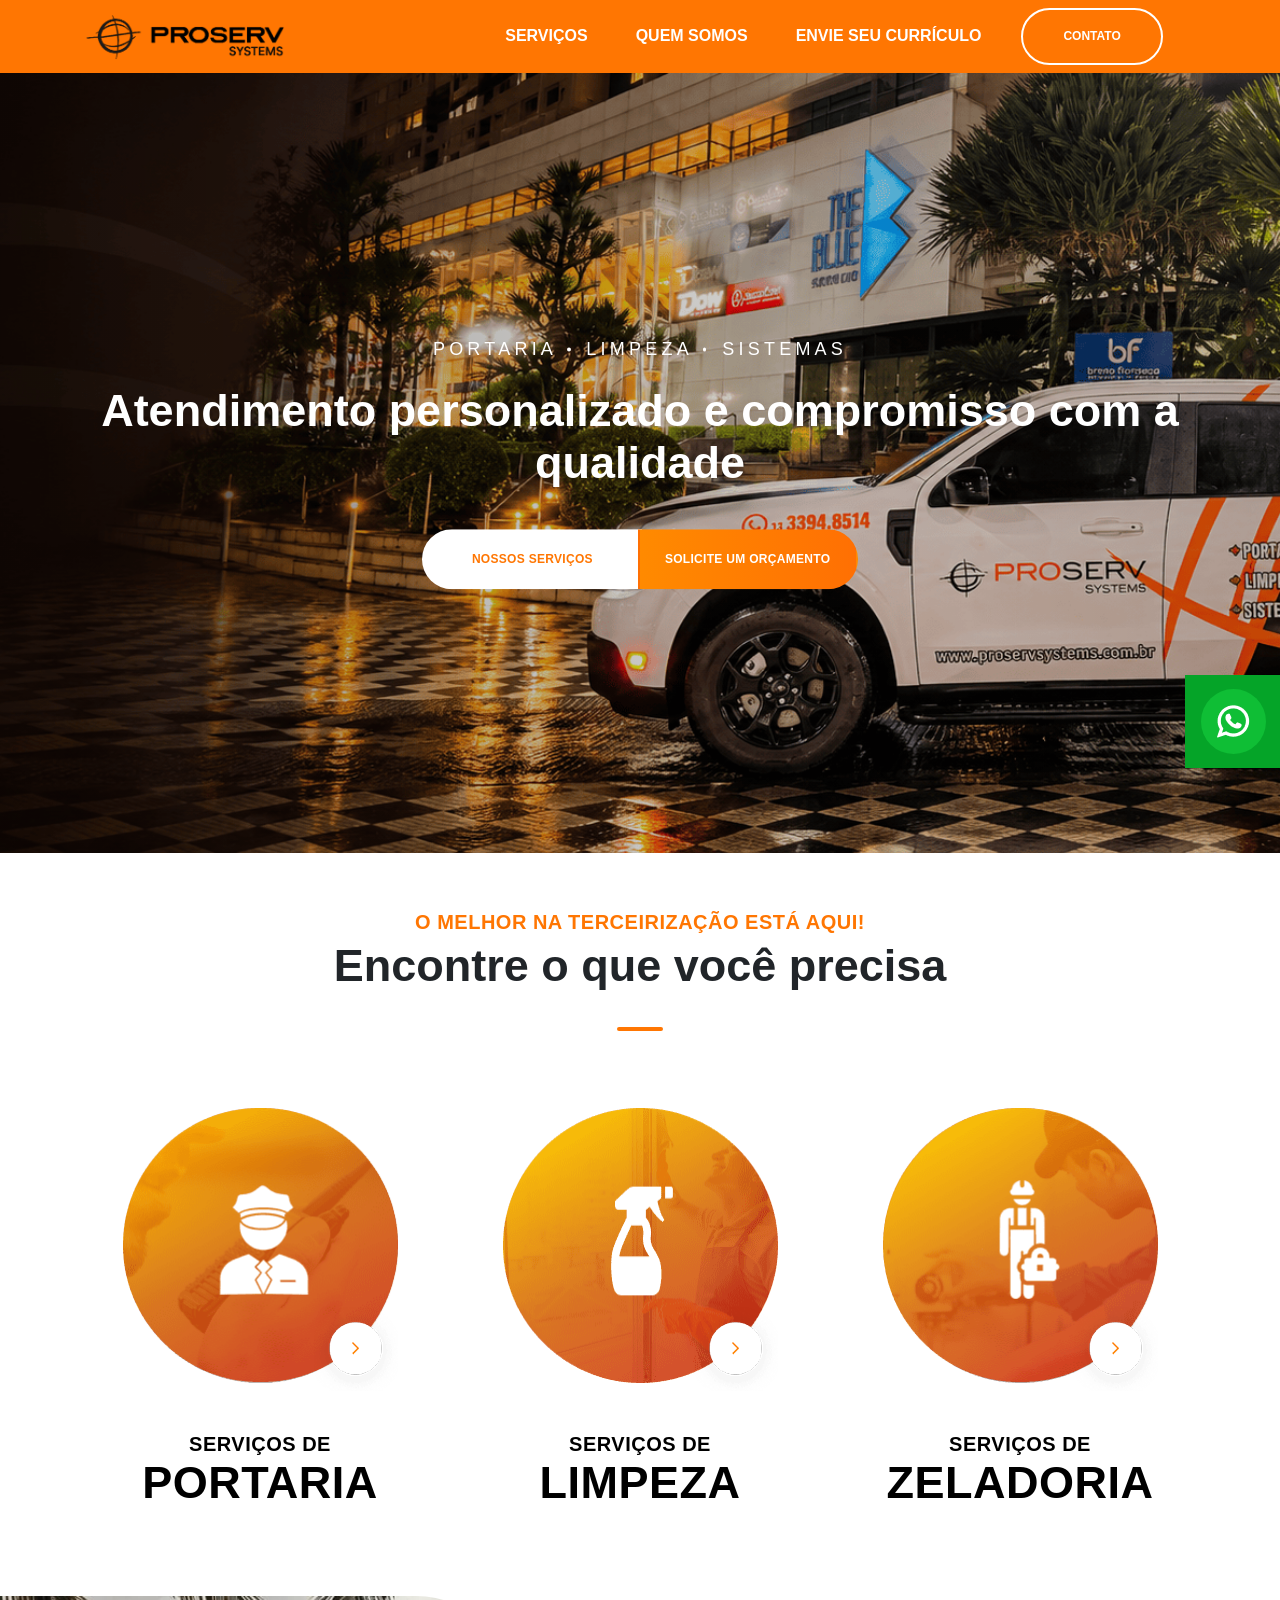
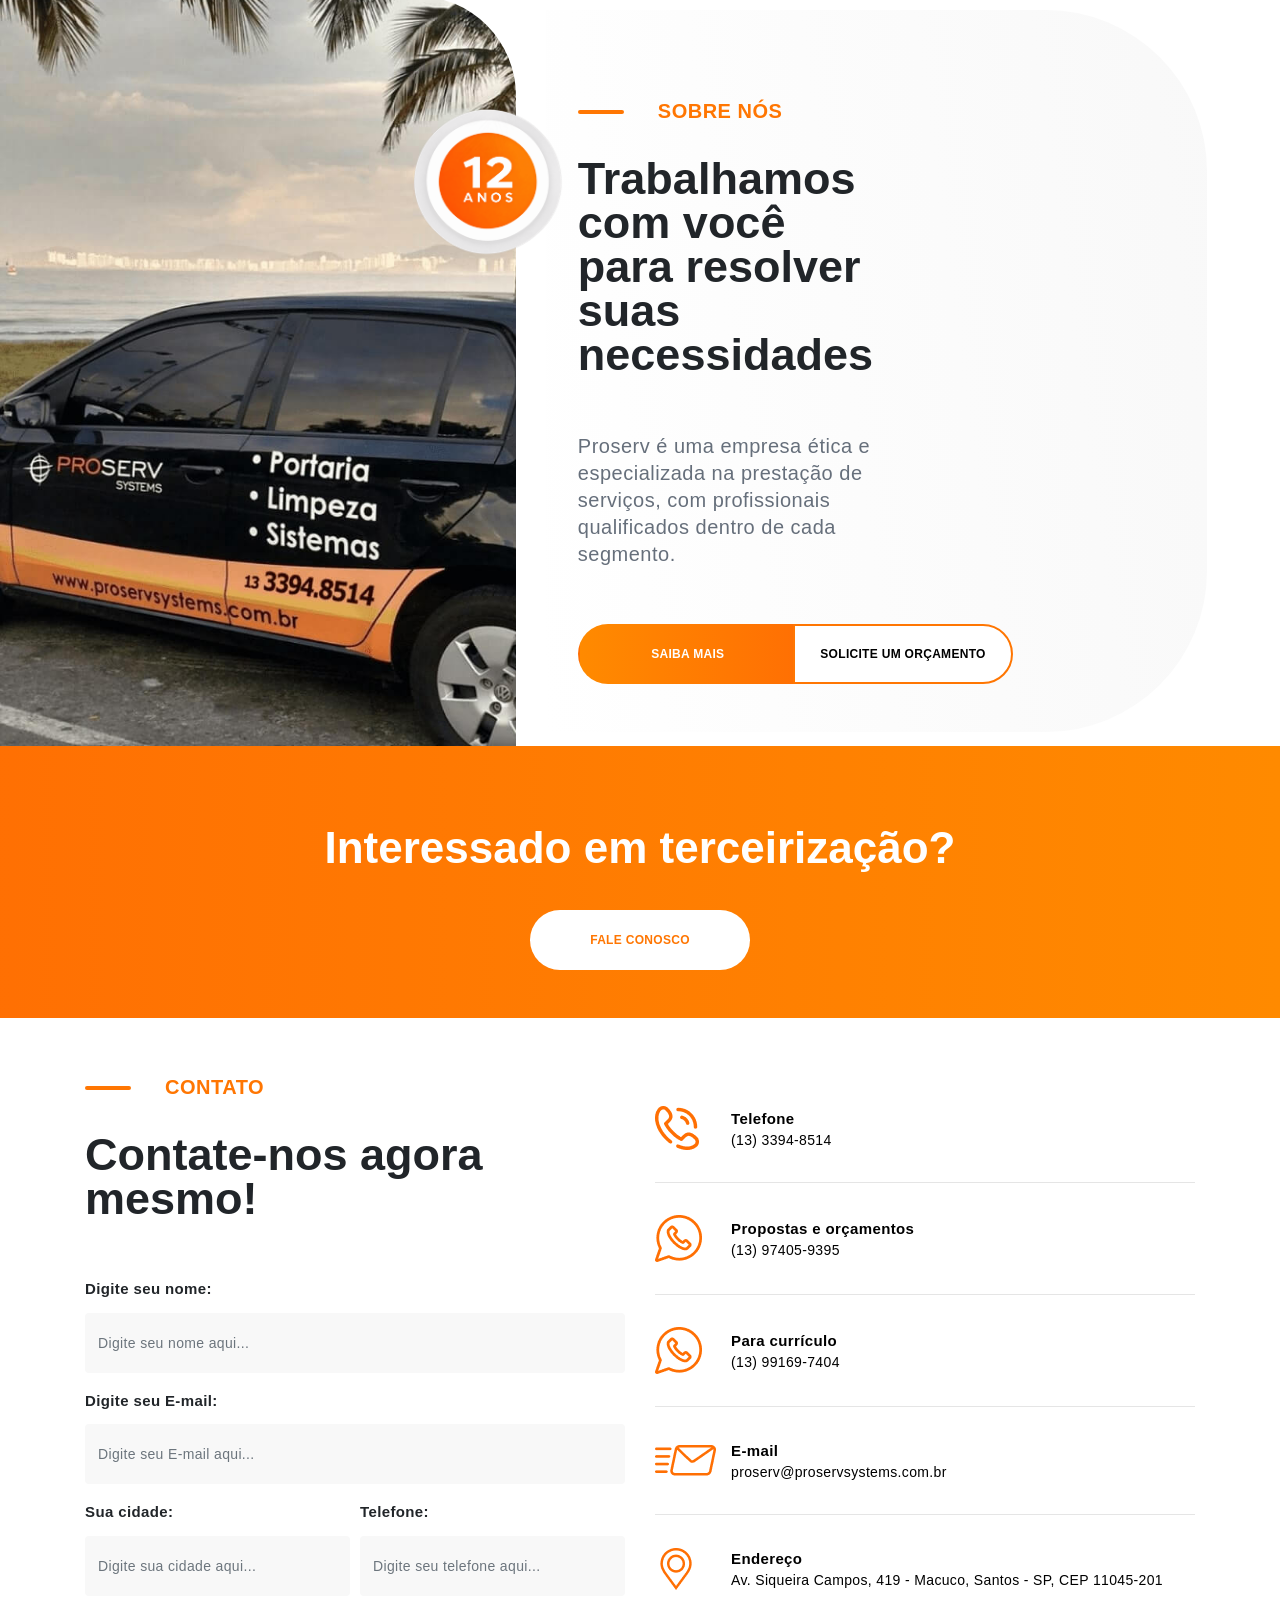
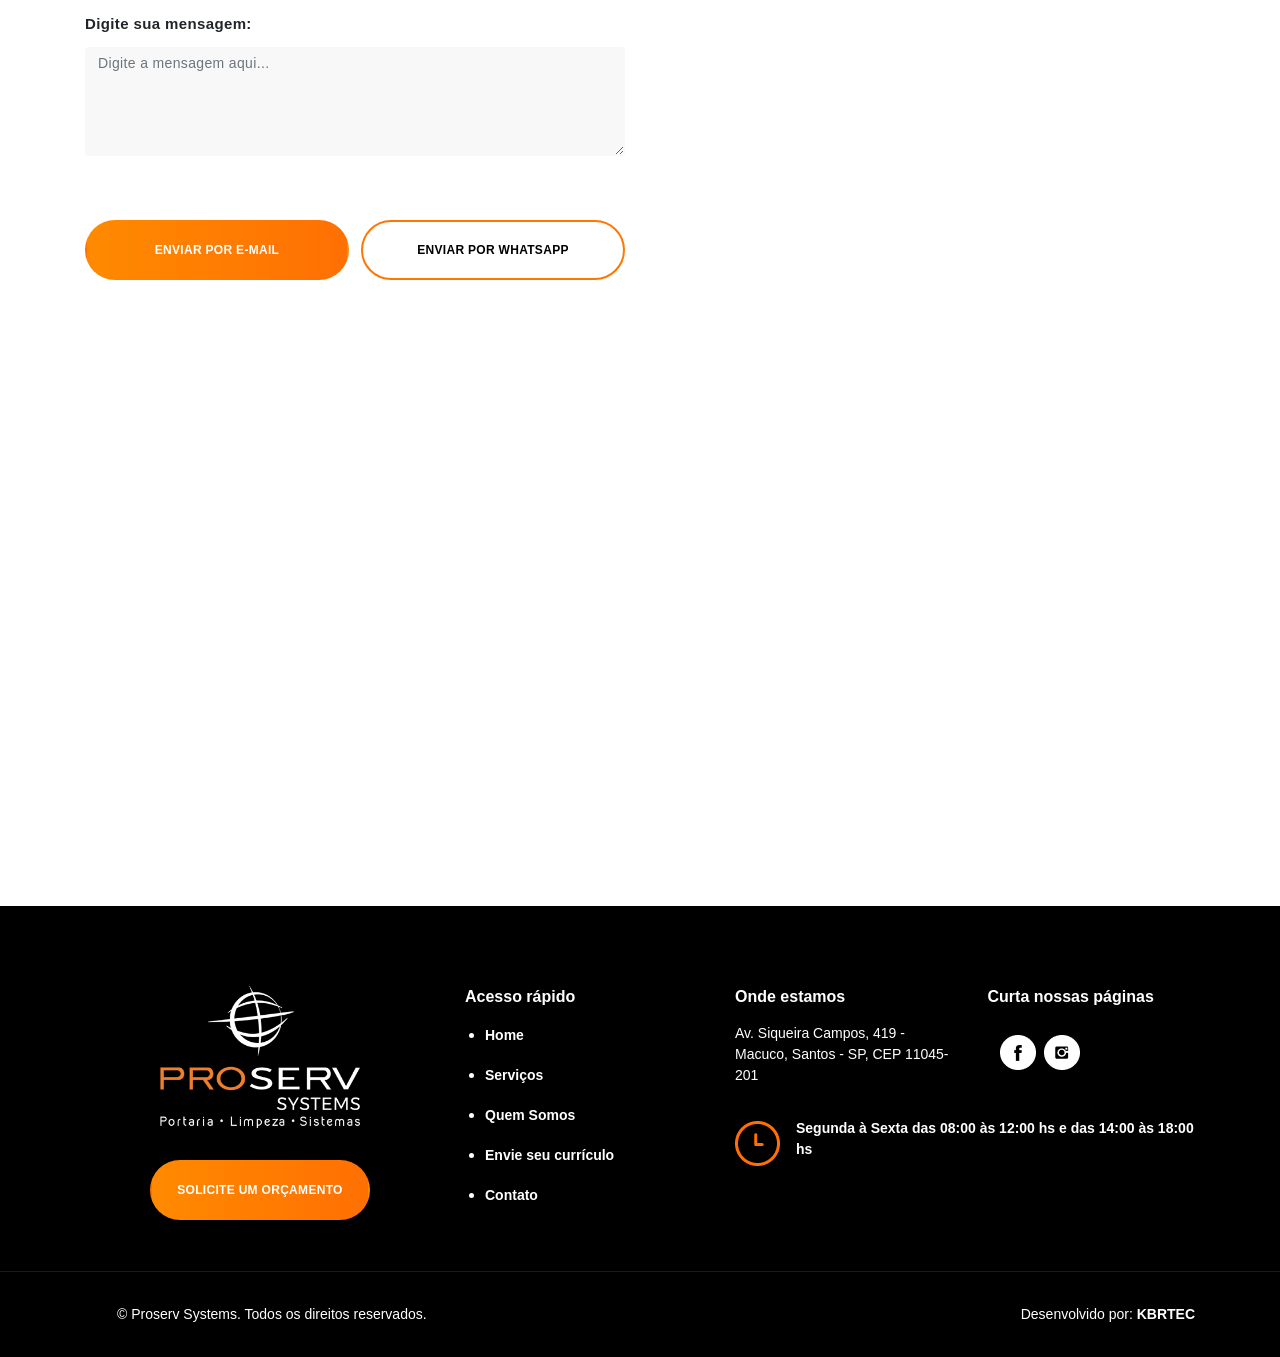
<file: proserv/index.html>
<!DOCTYPE html>
<html lang='pt-br'>

<head>

    <!-- Global site tag (gtag.js) - Google Analytics -->
    <script async src="https://www.googletagmanager.com/gtag/js?id=UA-169419126-1"></script>
    <script>
        window.dataLayer = window.dataLayer || [];
        function gtag() { dataLayer.push(arguments); }
        gtag('js', new Date());

        gtag('config', 'UA-169419126-1');
    </script>


    <meta charset="utf-8">
    <meta name="viewport" content="width=device-width, initial-scale=1">
    <meta http-equiv="X-UA-Compatible" content="ie=edge">

    <!-- Rich Snippets - SCHEMA.ORG -->
    <script type="application/ld+json">
    {
      "@context": "https://schema.org",
      "@type": "LocalBusiness",
      "url": "https://proservsystems.com.br/",
	  "name": "Prestação de serviços de zeladoria, portaria e limpeza em Santos | PROSERV Systems",
	  "description": "Prestação de serviços de zeladoria, portaria e limpeza em Santos. Profissionais qualificados dentro de cada segmento. Atende toda a Baixada Santista",
      "logo" : "images/logo-p.png",
      "telephone": "+55 (13) 3394-8514",
	  "email": "contato@proservsystems.com.br",
	  "address": {
		"@type" : "PostalAddress",
		"streetAddress" : "Avenida Siqueira Campos, 419 - Macuco",
		"addressLocality" : "Santos",
		"addressRegion" : "SP",
        "postalCode": "11045-201",
        "addressCountry": "BR" },
	  "sameAs": [
		"https://www.facebook.com/Proserv-Systems-1912623182360476/",
		"https://www.instagram.com/proservsystems/"
		]
    }
</script>

    <!-- for Google -->
    <meta name="description"
        content="Prestação de serviços de zeladoria, portaria e limpeza em Santos. Profissionais qualificados dentro de cada segmento. Faça já seu orçamento." />
    <meta name="company" content="Prestação de serviços de zeladoria, portaria e limpeza em Santos | Proserv Systems" />
    <meta name="author" content="KBR TEC" />
    <meta name="copyright" content="Todos os direitos reservados" />
    <meta name="application-name"
        content="Prestação de serviços de zeladoria, portaria e limpeza em Santos | Proserv Systems" />
    <meta name="distribution" content="Global" />
    <meta name="rating" content="General" />
    <meta name="keywords" content="" />

    <!-- Facebook -->
    <meta property="og:type" content="website">
    <meta property="og:url" content="https://www.proservsystems.com.br">
    <meta property="og:title"
        content="Prestação de serviços de zeladoria, portaria e limpeza em Santos | Proserv Systems">
    <meta property="og:site_name"
        content="Prestação de serviços de zeladoria, portaria e limpeza em Santos | Proserv Systems">
    <meta property="og:description"
        content="Prestação de serviços de zeladoria, portaria e limpeza em Santos. Profissionais qualificados dentro de cada segmento. Faça já seu orçamento.">
    <meta property="og:image" content="images/proserv-logo-seo.png">

    <!-- Twitter -->
    <meta name="twitter:card" content="summary" />
    <meta name="twitter:title"
        content="Prestação de serviços de zeladoria, portaria e limpeza em Santos | Proserv Systems" />
    <meta property="twitter:description"
        content="Prestação de serviços de zeladoria, portaria e limpeza em Santos. Profissionais qualificados dentro de cada segmento. Faça já seu orçamento.">
    <meta property="twitter:image" content="images/proserv-logo-seo.png">
    <!-- /Share metatags goes here -->


    <link rel="apple-touch-icon" sizes="57x57"
        href="images/favicon/apple-icon-57x57.png">
    <link rel="apple-touch-icon" sizes="60x60"
        href="images/favicon/apple-icon-60x60.png">
    <link rel="apple-touch-icon" sizes="72x72"
        href="images/favicon/apple-icon-72x72.png">
    <link rel="apple-touch-icon" sizes="76x76"
        href="images/favicon/apple-icon-76x76.png">
    <link rel="apple-touch-icon" sizes="114x114"
        href="images/favicon/apple-icon-114x114.png">
    <link rel="apple-touch-icon" sizes="120x120"
        href="images/favicon/apple-icon-120x120.png">
    <link rel="apple-touch-icon" sizes="144x144"
        href="images/favicon/apple-icon-144x144.png">
    <link rel="apple-touch-icon" sizes="152x152"
        href="images/favicon/apple-icon-152x152.png">
    <link rel="apple-touch-icon" sizes="180x180"
        href="images/favicon/apple-icon-180x180.png">
    <link rel="icon" type="image/png" sizes="192x192"
        href="images/favicon/android-icon-192x192.png">
    <link rel="icon" type="image/png" sizes="32x32"
        href="images/favicon/favicon-32x32.png">
    <link rel="icon" type="image/png" sizes="96x96"
        href="images/favicon/favicon-96x96.png">
    <link rel="icon" type="image/png" sizes="16x16"
        href="images/favicon/favicon-16x16.png">
    <meta name="msapplication-TileColor" content="#ffffff">
    <meta name="msapplication-TileImage" content="images/favicon/apple-icon-144x144.png">
    <meta name="theme-color" content="#ffffff">


    <link rel="stylesheet" href="css/style.css">


    <link rel="stylesheet" href="css/style2.css">


    <link rel="stylesheet" href="css/style3.css">
    <link rel="stylesheet" href="css/style4.css">


    <link rel="stylesheet" href="css/style5.css">

    <title>Serviços de Portaria, Zeladoria e Limpeza em Santos | PROSERV Systems</title>
</head>

<body>

    <header class="header header-home">
        <div class="container">
            <div class="row align-items-center justify-content-between">
                <div class="col-9 col-lg-4">
                    <a href="index.html" title="Ir para página inicial">
                        <div class="logo" title="Serviços de Portaria, Zeladoria e Limpeza em Santos | PROSERV Systems">
                        </div>
                    </a>
                </div>

                <div class="col-3 d-lg-none navbar-btn navbar-btn-home">
                    <button class="navbar-toggler" type="button" data-toggle="collapse" data-target="#menu"
                        aria-controls="menu" aria-expanded="false" aria-label="Alterna navegação">
                        <span class="navbar-toggler-icon"><i class="fas fa-bars icon"></i></span>
                    </button>
                </div>

                <nav class="navbar navbar-expand-lg col-lg-8 navbar-home">
                    <div class="collapse navbar-collapse" id="menu">
                        <ul class="navbar-nav">
                            <li class="nav-item ">
                                <a class="nav-link" href="servicos.html"
                                    title="Conheça os serviços da Proserv Systems em Santos">Serviços</a>
                            </li>
                            <li class="nav-item ">
                                <a class="nav-link" href="quem-somos.html" title="Conheça a Proserv Systems">Quem
                                    Somos</a>
                            </li>
                            <li class="nav-item ">
                                <a class="nav-link" href="envie-seu-curriculo.html"
                                    title="Envie seu currículo para a Proserv Systems">Envie seu currículo</a>
                            </li>
                            <li class="nav-item nav-item-rounded ">
                                <a class="nav-link" href="contato.html" title="Fale com a Proserv Systems">Contato</a>
                            </li>
                        </ul>
                    </div>
                </nav>
            </div>
        </div>
    </header>



    <main class="home">
        <div class="slider-main">
            <div class="item">
                <div class="background">
                    <div class="image">
                        <picture>
                            <source media="(max-width: 767px)" srcset="images/banner2-celular.png">
                            <img src="images/banner2.png"
                                alt="Carro da Proserv Systems em frente a um prédio durante a noite."
                                title="Serviços de Portaria, Limpeza e Zeladoria em Santos | PROSERV Systems">
                        </picture>
                    </div>
                </div>
                <div class="content">
                    <h3 class="subtitle"
                        title="Conheça os serviços de Portaria, Limpeza e Zeladoria em Santos | PROSERV Systems">
                        <span class="item">Portaria</span>
                        <span class="item">Limpeza</span>
                        <span class="item">Sistemas</span>
                    </h3>
                    <h2 class="title"
                        title="Atendimento personalizado e serviço de qualidade em Santos | PROSERV Systems">Atendimento
                        personalizado e compromisso com a qualidade</h2>
                    <div class="btn-action">
                        <a href="servicos.html" title="Conheça os serviços da Proserv Systems em Santos"
                            class="btn btn-white">Nossos Serviços</a>
                        <a href="contato.html" title="Solicite um orçamento com a Proserv Systems em Santos"
                            class="btn btn-orange">Solicite um orçamento</a>
                    </div>
                </div>
            </div>
        </div>

        <section class="servicos">
            <div class="container">
                <div class="row">
                    <div class="col-12">
                        <div class="box-title box-title-center">
                            <h1 class="title"
                                title="Serviços de Portaria, Zeladoria e Limpeza em Santos | PROSERV System">o melhor na
                                terceirização está aqui!</h1>
                            <h2 class="subtitle" title="Encontre o melhor da terceirização com a Proserv Systems">
                                Encontre o que você precisa</h2>
                        </div>
                    </div>
                </div>

                <div class="row lista-servicos">
                    <a href="servicos.html" title="Ver mais informações sobre os serviços de portaria | Proserv Systems"
                        class="col-md-4 item">
                        <div class="image">
                            <img src="images/servicos/portaria.png" class="img-fluid"
                                alt="" title="Serviços de Portaria em Santos | Proserv Systems">
                            <div class="icon"></div>
                        </div>
                        <div class="content">
                            <h3 class="title"
                                title="Saiba mais sobre os serviços de Portaria realizado pela Proserv Systems">
                                Serviços de
                                <span class="desc">Portaria</span>
                            </h3>
                        </div>
                    </a>

                    <a href="servicos.html" title="Ver mais informações sobre os serviços de limpeza | Proserv Systems"
                        class="col-md-4 item">
                        <div class="image">
                            <img src="images/servicos/limpeza.png" class="img-fluid"
                                alt="" title="Serviços de Limpeza em Santos | Proserv Systems">
                            <div class="icon"></div>
                        </div>
                        <div class="content">
                            <h3 class="title"
                                title="Saiba mais sobre os serviços de Limpeza realizado pela Proserv Systems">
                                Serviços de
                                <span class="desc">Limpeza</span>
                            </h3>
                        </div>
                    </a>

                    <a href="servicos.html"
                        title="Ver mais informações sobre os serviços de zeladoria | Proserv Systems"
                        class="col-md-4 item">
                        <div class="image">
                            <img src="images/servicos/zeladoria.png" class="img-fluid"
                                alt="" title="Serviços de Zeladoria em Santos | Proserv Systems">
                            <div class="icon"></div>
                        </div>
                        <div class="content">
                            <h3 class="title"
                                title="Saiba mais sobre os serviços de Zeladoria realizado pela Proserv Systems">
                                Serviços de
                                <span class="desc">Zeladoria</span>
                            </h3>
                        </div>
                    </a>
                </div>
            </div>
        </section>

        <section class="sobre">
            <div class="container-4k">
                <div class="row">
                    <div class="col-lg-5 destaque">
                        <div class="image">
                            <img src="images/carro-proserv.jpg"
                                alt="Carro da Proserv Systems estacionado na orla da praia"
                                title="Serviços de Portaria, Zeladoria e Limpeza em toda Baixada Santista | PROSERV Systems"
                                class="img">
                        </div>
                    </div>

                    <div class="col-lg-7 info">
                        <div class="content">
                            <div class="box-title">
                                <h2 class="title" title="Conheça a Proserv Systems">sobre nós</h2>
                                <h3 class="subtitle" title="Resolvemos suas necessidades com trabalho de qualidade">
                                    Trabalhamos com você para resolver suas necessidades</h3>
                            </div>

                            <p class="text">Proserv é uma empresa ética e especializada na prestação de serviços, com
                                profissionais qualificados dentro de cada segmento.</p>

                            <div class="btn-action">
                                <a href="quem-somos.html" title="Conheça a Proserv Systems"
                                    class="btn btn-orange btn-orange-outline">Saiba mais</a>
                                <a href="contato.html" title="Solicite um orçamento com a Proserv Systems"
                                    class="btn btn-white btn-white-outline">Solicite um orçamento</a>
                            </div>
                        </div>
                    </div>
                </div>
            </div>
        </section>

        <div class="cta">
            <div class="container">
                <div class="row">
                    <div class="col-12 content">
                        <h2 class="title" title="Tenha o melhor da terceirização com a Proserv Systems">Interessado em
                            terceirização?</h2>
                        <a href="contato.html" title="Fale com a Proserv Systems" class="btn btn-white">Fale conosco</a>
                    </div>
                </div>
            </div>
        </div>

        <section class="contato">
            <div class="container">
                <div class="row">
                    <div class="col-lg-6 form">
                        <div class="box-title">
                            <h2 class="title" title="Entre em contato com a Proserv Systems">Contato</h2>
                            <h3 class="subtitle"
                                title="A Proserv Systems atende toda a Baixada Santista, entre em contato agora mesmo">
                                Contate-nos agora mesmo!</h3>
                        </div>

                        <div class="alerts">

                        </div>

                        <form data-email-suspended data-whatsapp-number="5513974059395"
                            class="needs-validation form-default" method="POST"
                            action="https://www.proservsystems.com.br/contato" novalidate>
                            <input type="hidden" name="_token" value="OtVIyvFbImjmT1No0rNifzD20YSqxWtW8DyvODJH">
                            <div class="form-row">
                                <div class="col-12">
                                    <label for="nome">Digite seu nome:</label>
                                    <input type="text" class="form-control" maxlength="600" name="nome" value=""
                                        id="nome" placeholder="Digite seu nome aqui..." required>
                                    <div class="invalid-feedback">
                                        Por favor, digite seu nome
                                    </div>
                                </div>
                            </div>

                            <div class="form-row">
                                <div class="col-12">
                                    <label for="email">Digite seu E-mail:</label>
                                    <input type="email" class="form-control" maxlength="600" name="email" value=""
                                        id="email" placeholder="Digite seu E-mail aqui..." required>
                                    <div class="invalid-feedback">
                                        Por favor, digite um E-mail válido
                                    </div>
                                </div>
                            </div>

                            <div class="form-row">
                                <div class="col-md-6">
                                    <label for="cidade">Sua cidade:</label>
                                    <input type="text" class="form-control" maxlength="600" name="cidade" value=""
                                        id="cidade" placeholder="Digite sua cidade aqui..." required>
                                    <div class="invalid-feedback">
                                        Por favor, digite sua cidade
                                    </div>
                                </div>

                                <div class="col-md-6">
                                    <label for="tel">Telefone:</label>
                                    <input type="tel" class="form-control" maxlength="15" name="tel" value="" id="tel"
                                        placeholder="Digite seu telefone aqui..." data-mask="(99) 99999-9999" required>
                                    <div class="invalid-feedback">
                                        Por favor, digite um telefone válido
                                    </div>
                                </div>
                            </div>

                            <div class="form-row">
                                <div class="col-12">
                                    <label for="msg">Digite sua mensagem:</label>
                                    <textarea class="form-control" maxlength="600" name="msg" value="" id="msg" rows="5"
                                        placeholder="Digite a mensagem aqui..." required></textarea>
                                    <div class="invalid-feedback">
                                        Por favor, digite sua mensagem
                                    </div>
                                </div>
                            </div>

                            <div class="form-actions">
                                <button title="Enviar mensagem por e-mail" type="submit"
                                    class="btn btn-orange btn-orange-outline">Enviar por e-mail</button>
                                <a data-whatsapp-send href="https://wa.me/5513974059395" target="_blank"
                                    rel="noopener noreferrer" title="Enviar mensagem pelo WhatsApp"
                                    class="btn btn-white btn-white-outline">Enviar por WhatsApp</a>
                            </div>
                        </form>
                    </div>

                    <div class="col-lg-6 info">
                        <div class="lista-contato">
                            <a href="tel:+551333948514" title="Ligar para a Proserv Systems" class="item">
                                <div class="image">
                                    <div class="icon" id="icon-tel"></div>
                                </div>
                                <div class="content">
                                    <span class="title">Telefone</span>
                                    <span class="desc">(13) 3394-8514</span>
                                </div>
                            </a>

                            <a href="https://api.whatsapp.com/send?phone=5513974059395"
                                title="Fale com a Proserv Systems sobre propostas e orçamentos pelo WhatsApp"
                                target="_blank" rel="noopener noreferrer" class="item whatslink">
                                <div class="image">
                                    <div class="icon" id="icon-whats"></div>
                                </div>
                                <div class="content">
                                    <span class="title">Propostas e orçamentos</span>
                                    <span class="desc">(13) 97405-9395</span>
                                </div>
                            </a>

                            <a href="https://api.whatsapp.com/send?phone=5513991697404"
                                title="Fale com a Proserv Systems sobre currículos pelo WhatsApp" target="_blank"
                                rel="noopener noreferrer" class="item whatslink">
                                <div class="image">
                                    <div class="icon" id="icon-whats"></div>
                                </div>
                                <div class="content">
                                    <span class="title">Para currículo</span>
                                    <span class="desc">(13) 99169-7404</span>
                                </div>
                            </a>

                            <a href="mailto:proserv@proservsystems.com.br" title="Enviar e-mail para a Proserv Systems"
                                target="_blank" class="item">
                                <div class="image">
                                    <div class="icon" id="icon-email"></div>
                                </div>
                                <div class="content">
                                    <span class="title">E-mail</span>
                                    <span class="desc">proserv@proservsystems.com.br</span>
                                </div>
                            </a>

                            <a href="https://www.google.com/maps/search/?api=1&query=Av.+Siqueira+Campos,+419,+Macuco,+Santos,+SP,+11045-201"
                                title="Ver endereço da Proserv Systems no Google Maps" target="_blank"
                                rel="noopener noreferrer" class="item">
                                <div class="image">
                                    <div class="icon" id="icon-mapa"></div>
                                </div>
                                <div class="content">
                                    <span class="title">Endereço</span>
                                    <span class="desc">Av. Siqueira Campos, 419 - Macuco, Santos - SP, CEP 11045-201</span>
                                </div>
                            </a>
                        </div>
                    </div>

                    <div class="col-12">
                        <div class="mapa mapa-endereco" id="googleMapsArea">
                            <iframe id="googleMaps"
                                src="https://www.google.com/maps?q=Av.+Siqueira+Campos,+419,+Macuco,+Santos,+SP,+11045-201&output=embed"
                                title="Mapa da localização da Proserv Systems" loading="lazy"
                                referrerpolicy="no-referrer-when-downgrade" allowfullscreen>
                            </iframe>
                        </div>
                    </div>
                </div>
            </div>
        </section>
    </main>


    <a href="https://api.whatsapp.com/send?phone=5513974059395" title="Fale conosco por WhatsApp" target="_blank"
        id="whatsappBtn" class="whatsapp-btn  whatslink">
        <div class="icon">
            <img src="images/icons/whatsapp.png" alt="" class="img-fluid">
        </div>
        <div class="desc">
            <h2 class="title">Fale por whatsapp<span class="special">(13) <span class="number">97405-9395</span></span>
            </h2>
        </div>
    </a>


    <footer class="footer ">
        <div class="container">
            <div class="row content">
                <div class="col-md-6 col-lg-4 principal">
                    <a href="index.html" title="Ir para página inicial" class="link">
                        <img src="images/logo-g-b.png" alt="Logo da Proserv Systems"
                            title="O melhor da terceirização em toda Baixada Santista | PROSERV Systems" class="logo">
                    </a>
                    <a href="contato.html" title="Solicite um orçamento com a Proserv" class="btn btn-orange">Solicite
                        um orçamento</a>
                </div>

                <div class="col-md-6 col-lg-3 acesso">
                    <h3 class="title" title="Encontre as principais áreas do site">Acesso rápido</h3>
                    <ul class="menu">
                        <li class="menu-item">
                            <a href="index.html" title="Ir para página inicial" class="menu-link">Home</a>
                        </li>
                        <li class="menu-item">
                            <a href="servicos.html" title="Conheça os serviços da Proserv Systems na Baixada Santista"
                                class="menu-link">Serviços</a>
                        </li>
                        <li class="menu-item">
                            <a href="quem-somos.html" title="Conheça a Proserv Systems" class="menu-link">Quem Somos</a>
                        </li>
                        <li class="menu-item">
                            <a href="envie-seu-curriculo.html" title="Envie seu currículo para a Proserv Systems"
                                class="menu-link">Envie seu currículo</a>
                        </li>
                        <li class="menu-item">
                            <a href="contato.html" title="Entre em contato com a Proserv Systems"
                                class="menu-link">Contato</a>
                        </li>
                    </ul>
                </div>

                <div class="col-md-12 col-lg-5 info">
                    <div class="row">
                        <div class="col-md-6 local">
                            <h3 class="title" title="Veja o endereço da Proserv Systems, estamos em Santos">Onde estamos
                            </h3>
                            <p class="text">Av. Siqueira Campos, 419 - Macuco, Santos - SP, CEP 11045-201</p>
                        </div>
                        <div class="col-md-6 social">
                            <h3 class="title" title="Acompanhe-nos nas redes sociais">Curta nossas páginas</h3>
                            <div class="social-links">
                                <a href="https://www.facebook.com/Proserv-Systems-1912623182360476/"
                                    title="Curta nossa página no Facebook" target="_blank" class="item">
                                    <div class="icon" id="icon-facebook"></div>
                                </a>
                                <a href="https://www.instagram.com/proservsystems/" title="Siga-nos no Instagram"
                                    target="_blank" class="item">
                                    <div class="icon" id="icon-instagram"></div>
                                </a>

                            </div>
                        </div>
                    </div>
                    <div class="row">
                        <div class="col-12 atendimento">
                            <div class="image">
                                <div class="icon" id="icon-atendimento"></div>
                            </div>
                            <div class="content">
                                <p class="text">Segunda à Sexta das 08:00 às 12:00 hs e das 14:00 às 18:00 hs</p>
                            </div>
                        </div>
                    </div>
                </div>
            </div>
        </div>

        <div class="footer-copy">
            <div class="container">
                <div class="row">
                    <div class="col-md-6 copy">
                        <p class="text">&copy; Proserv Systems. Todos os direitos reservados.</p>
                    </div>
                    <div class="col-md-6 dev">
                        <p class="text">Desenvolvido por: <a href="https://kbrtec.com.br"
                                title="Acessar o site da KBRTEC" class="link">KBRTEC</a></p>
                    </div>
                </div>
            </div>
        </div>
    </footer>


    <script src="https://cdnjs.cloudflare.com/ajax/libs/popper.js/1.14.3/umd/popper.min.js"
        integrity="sha384-ZMP7rVo3mIykV+2+9J3UJ46jBk0WLaUAdn689aCwoqbBJiSnjAK/l8WvCWPIPm49"
        crossorigin="anonymous"></script>


    <script data-search-pseudo-elements src="https://www.proservsystems.com.br/js/vendor.min.js"></script>
    <script src="js/email-suspended.js"></script>
    <script src="https://www.proservsystems.com.br/js/main.min.js"></script>
</body>

</html>
</file>
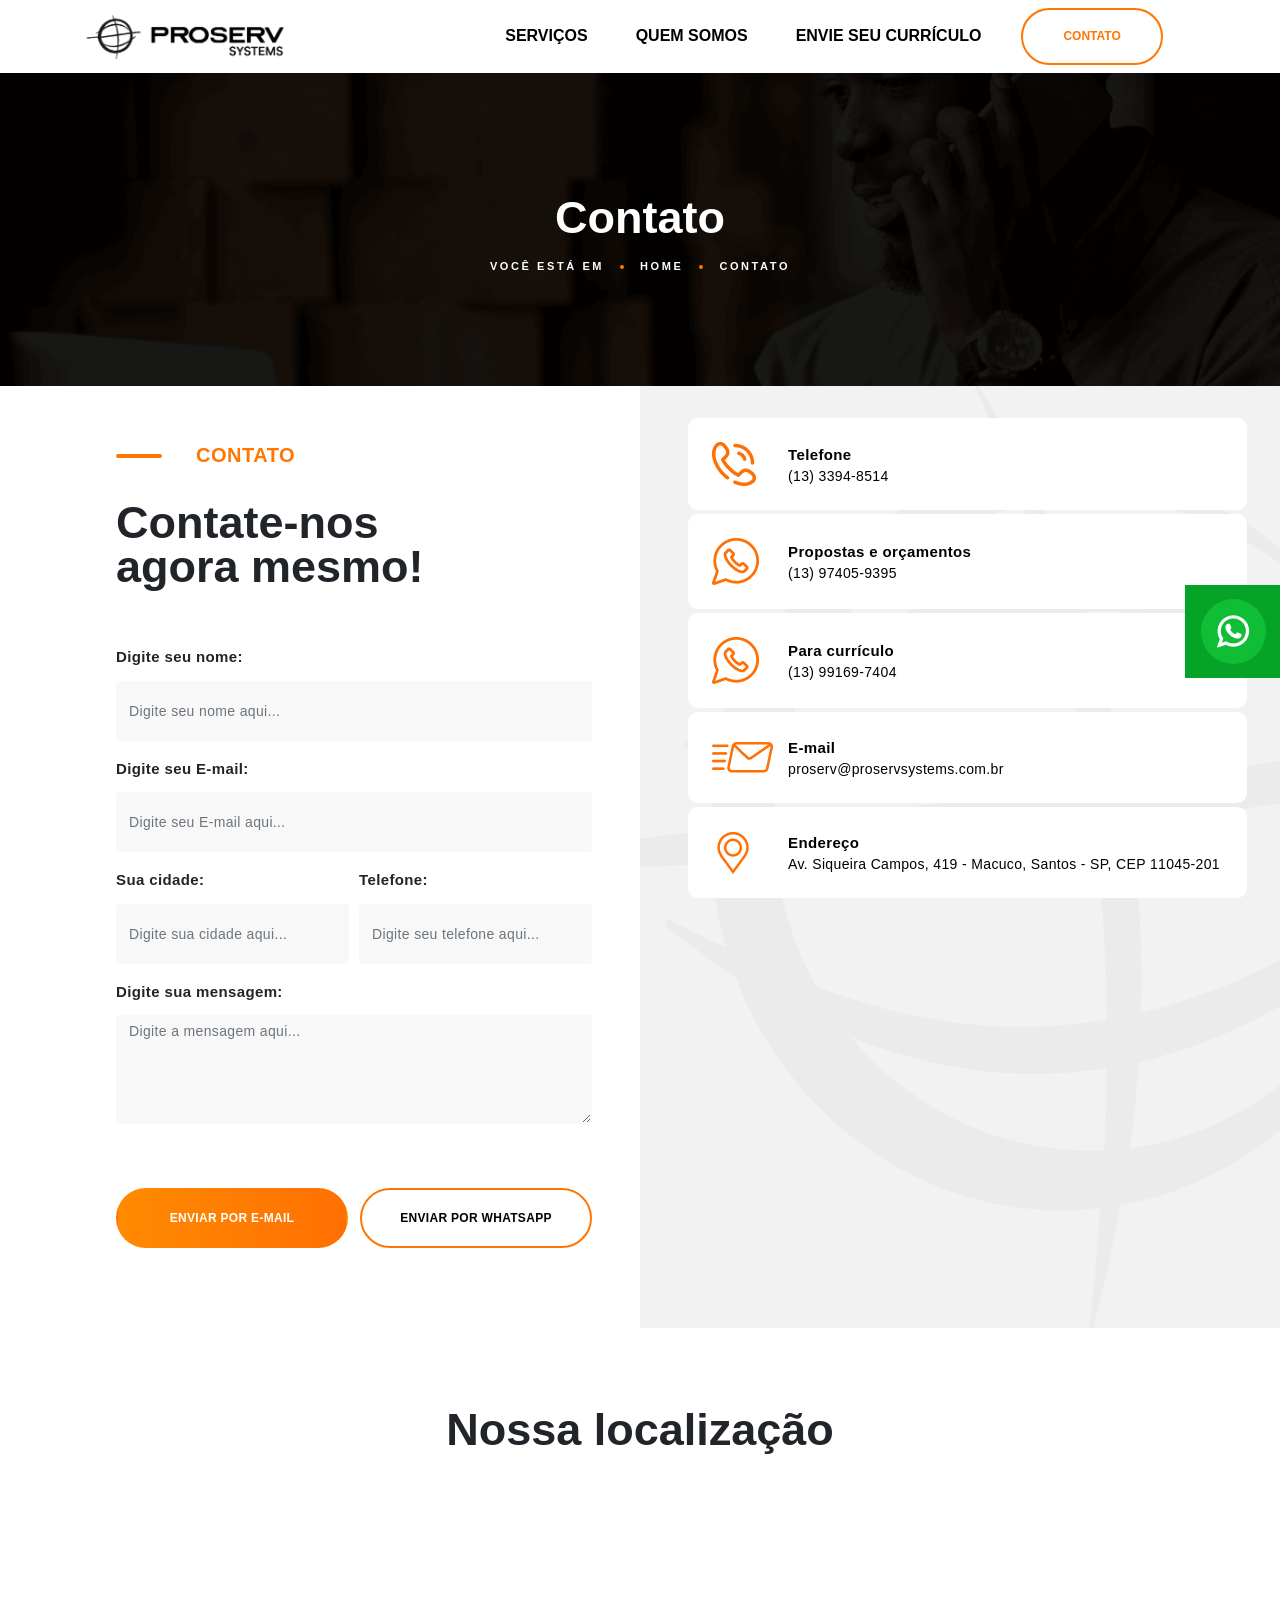
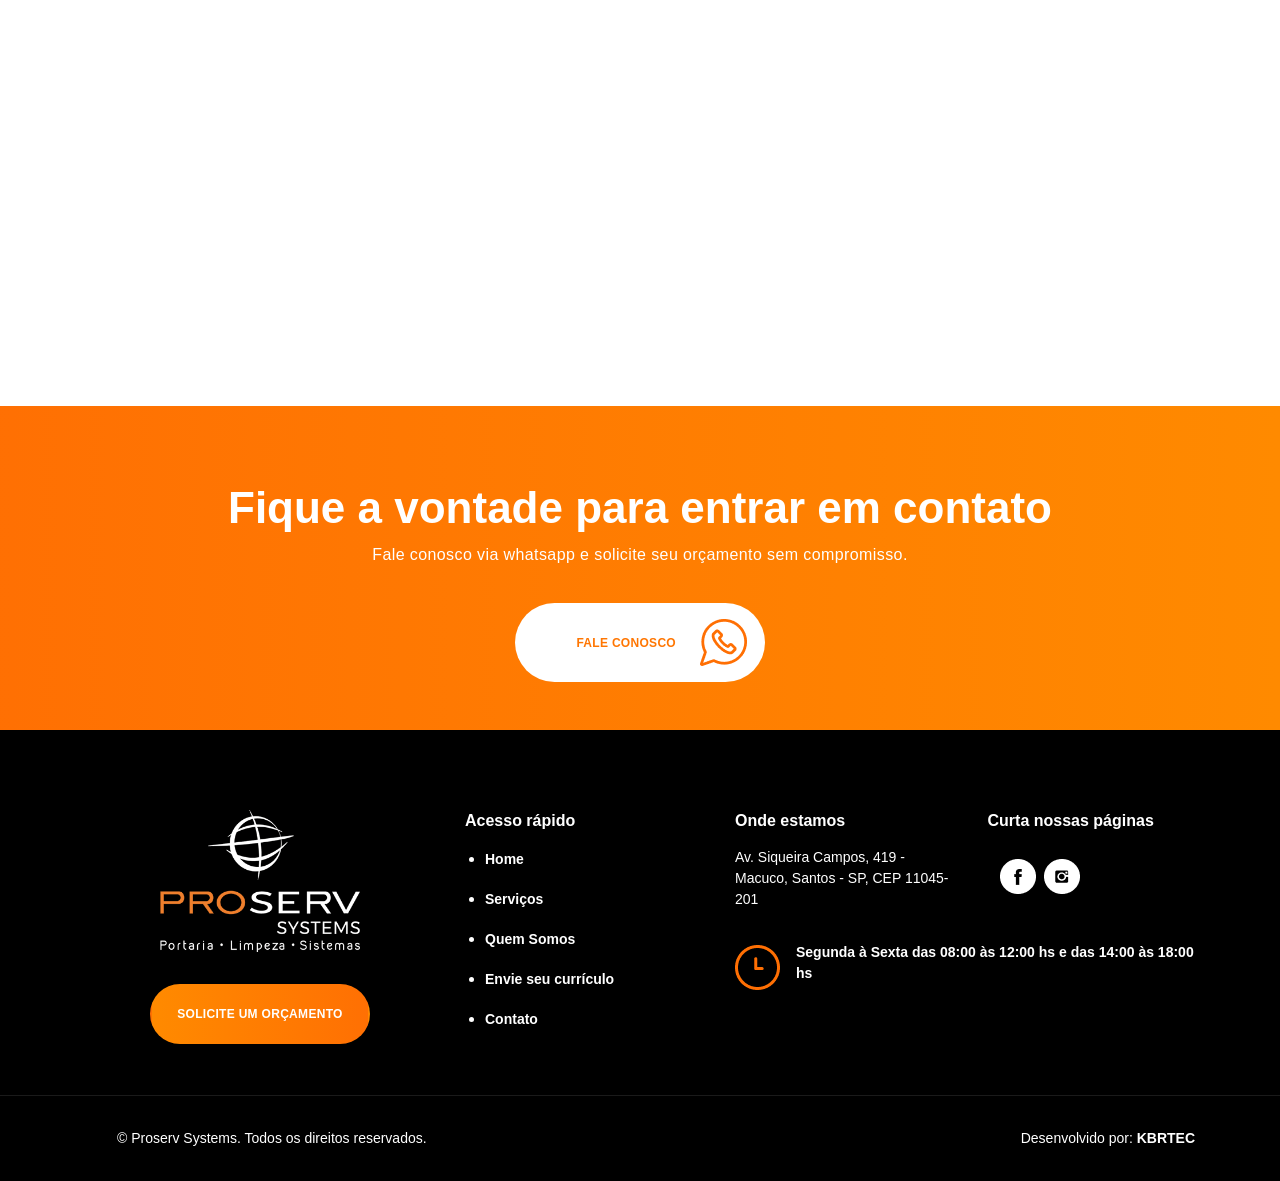
<file: proserv/contato.html>
<!DOCTYPE html>
<html lang='pt-br'>

<head>

    <!-- Global site tag (gtag.js) - Google Analytics -->
    <script async src="https://www.googletagmanager.com/gtag/js?id=UA-169419126-1"></script>
    <script>
        window.dataLayer = window.dataLayer || [];
        function gtag() { dataLayer.push(arguments); }
        gtag('js', new Date());

        gtag('config', 'UA-169419126-1');
    </script>


    <meta charset="utf-8">
    <meta name="viewport" content="width=device-width, initial-scale=1">
    <meta http-equiv="X-UA-Compatible" content="ie=edge">

    <!-- Rich Snippets - SCHEMA.ORG -->
    <script type="application/ld+json">
    {
      "@context": "https://schema.org",
      "@type": "LocalBusiness",
      "url": "https://proservsystems.com.br/",
	  "name": "Prestação de serviços de zeladoria, portaria e limpeza em Santos | PROSERV Systems",
	  "description": "Prestação de serviços de zeladoria, portaria e limpeza em Santos. Profissionais qualificados dentro de cada segmento. Atende toda a Baixada Santista",
      "logo" : "images/logo-p.png",
      "telephone": "+55 (13) 3394-8514",
	  "email": "contato@proservsystems.com.br",
	  "address": {
		"@type" : "PostalAddress",
		"streetAddress" : "Avenida Siqueira Campos, 419 - Macuco",
		"addressLocality" : "Santos",
		"addressRegion" : "SP",
        "postalCode": "11045-201",
        "addressCountry": "BR" },
	  "sameAs": [
		"https://www.facebook.com/Proserv-Systems-1912623182360476/",
		"https://www.instagram.com/proservsystems/"
		]
    }
</script>

    <!-- for Google -->
    <meta name="description"
        content="Interessado em terceirização na Baixada Santista? Entre em contato agora mesmo." />
    <meta name="company" content="Prestação de serviços de zeladoria, portaria e limpeza em Santos | Proserv Systems" />
    <meta name="author" content="KBR TEC" />
    <meta name="copyright" content="Todos os direitos reservados" />
    <meta name="application-name"
        content="Prestação de serviços de zeladoria, portaria e limpeza em Santos | Proserv Systems" />
    <meta name="distribution" content="Global" />
    <meta name="rating" content="General" />
    <meta name="keywords" content="" />

    <!-- Facebook -->
    <meta property="og:type" content="website">
    <meta property="og:url" content="https://www.proservsystems.com.br/contato">
    <meta property="og:title" content="Contato | Proserv Systems">
    <meta property="og:site_name"
        content="Prestação de serviços de zeladoria, portaria e limpeza em Santos | Proserv Systems">
    <meta property="og:description"
        content="Interessado em terceirização na Baixada Santista? Entre em contato agora mesmo.">
    <meta property="og:image" content="images/proserv-logo-seo.png">

    <!-- Twitter -->
    <meta name="twitter:card" content="summary" />
    <meta name="twitter:title" content="Contato | Proserv Systems" />
    <meta property="twitter:description"
        content="Interessado em terceirização na Baixada Santista? Entre em contato agora mesmo.">
    <meta property="twitter:image" content="images/proserv-logo-seo.png">
    <!-- /Share metatags goes here -->


    <link rel="apple-touch-icon" sizes="57x57"
        href="images/favicon/apple-icon-57x57.png">
    <link rel="apple-touch-icon" sizes="60x60"
        href="images/favicon/apple-icon-60x60.png">
    <link rel="apple-touch-icon" sizes="72x72"
        href="images/favicon/apple-icon-72x72.png">
    <link rel="apple-touch-icon" sizes="76x76"
        href="images/favicon/apple-icon-76x76.png">
    <link rel="apple-touch-icon" sizes="114x114"
        href="images/favicon/apple-icon-114x114.png">
    <link rel="apple-touch-icon" sizes="120x120"
        href="images/favicon/apple-icon-120x120.png">
    <link rel="apple-touch-icon" sizes="144x144"
        href="images/favicon/apple-icon-144x144.png">
    <link rel="apple-touch-icon" sizes="152x152"
        href="images/favicon/apple-icon-152x152.png">
    <link rel="apple-touch-icon" sizes="180x180"
        href="images/favicon/apple-icon-180x180.png">
    <link rel="icon" type="image/png" sizes="192x192"
        href="images/favicon/android-icon-192x192.png">
    <link rel="icon" type="image/png" sizes="32x32"
        href="images/favicon/favicon-32x32.png">
    <link rel="icon" type="image/png" sizes="96x96"
        href="images/favicon/favicon-96x96.png">
    <link rel="icon" type="image/png" sizes="16x16"
        href="images/favicon/favicon-16x16.png">
    <meta name="msapplication-TileColor" content="#ffffff">
    <meta name="msapplication-TileImage" content="images/favicon/apple-icon-144x144.png">
    <meta name="theme-color" content="#ffffff">


    <link rel="stylesheet" href="css/style.css">


    <link rel="stylesheet" href="css/style2.css">



    <link rel="stylesheet" href="css/style5.css">

    <title>Contato | PROSERV Systems</title>
</head>

<body>

    <header class="header ">
        <div class="container">
            <div class="row align-items-center justify-content-between">
                <div class="col-9 col-lg-4">
                    <a href="index.html" title="Ir para página inicial">
                        <div class="logo" title="Serviços de Portaria, Zeladoria e Limpeza em Santos | PROSERV Systems">
                        </div>
                    </a>
                </div>

                <div class="col-3 d-lg-none navbar-btn ">
                    <button class="navbar-toggler" type="button" data-toggle="collapse" data-target="#menu"
                        aria-controls="menu" aria-expanded="false" aria-label="Alterna navegação">
                        <span class="navbar-toggler-icon"><i class="fas fa-bars icon"></i></span>
                    </button>
                </div>

                <nav class="navbar navbar-expand-lg col-lg-8 ">
                    <div class="collapse navbar-collapse" id="menu">
                        <ul class="navbar-nav">
                            <li class="nav-item ">
                                <a class="nav-link" href="servicos.html"
                                    title="Conheça os serviços da Proserv Systems em Santos">Serviços</a>
                            </li>
                            <li class="nav-item ">
                                <a class="nav-link" href="quem-somos.html" title="Conheça a Proserv Systems">Quem
                                    Somos</a>
                            </li>
                            <li class="nav-item ">
                                <a class="nav-link" href="envie-seu-curriculo.html"
                                    title="Envie seu currículo para a Proserv Systems">Envie seu currículo</a>
                            </li>
                            <li class="nav-item nav-item-rounded active">
                                <a class="nav-link" href="contato.html" title="Fale com a Proserv Systems">Contato</a>
                            </li>
                        </ul>
                    </div>
                </nav>
            </div>
        </div>
    </header>

    <div class="hero">
        <div class="background">
            <div class="img-container">
                <img src="images/backgrounds/bg-contato.png"
                    alt="Foto ilustrativa de um homem falando ao telefone"
                    title="Serviços de limpeza, portaria e zeladoria em Santos e em toda a Baixada Santista">
            </div>
        </div>

        <div class="container">
            <div class="row">
                <div class="col-12">
                    <nav class="navigation" aria-label="breadcrumb">
                        <h2 class="title">
                            Contato </h2>

                        <ol class="breadcrumb">
                            <li class="breadcrumb-item">
                                Você está em
                            </li>
                            <li class="breadcrumb-item">
                                <a href="index.html" title="Ir para página inicial">
                                    Home
                                </a>
                            </li>
                            <li class="breadcrumb-item active" aria-current="page">
                                <a href="contato.html">
                                    Contato </a>
                            </li>
                        </ol>
                    </nav>
                </div>
            </div>
        </div>
    </div>


    <main class="page-contato">
        <section class="contato">
            <div class="container-4k">
                <div class="row">
                    <div class="col-lg-6 form">
                        <div class="box-title">
                            <h2 class="title" title="Entre em contato com a Proserv Systems">Contato</h2>
                            <h3 class="subtitle"
                                title="A Proserv Systems atende toda a Baixada Santista, entre em contato agora mesmo">
                                Contate-nos agora mesmo!</h3>
                        </div>

                        <div class="alerts">

                        </div>

                        <form data-email-suspended data-whatsapp-number="5513974059395"
                            class="needs-validation form-default" method="POST"
                            action="https://www.proservsystems.com.br/contato" novalidate>
                            <input type="hidden" name="_token" value="ca1hlEgT23Wn5CSrtVXcqFg6WWC5pSduqQvZZE6e">
                            <div class="form-row">
                                <div class="col-12">
                                    <label for="nome">Digite seu nome:</label>
                                    <input type="text" class="form-control" maxlength="600" name="nome" value=""
                                        id="nome" placeholder="Digite seu nome aqui..." required>
                                    <div class="invalid-feedback">
                                        Por favor, digite seu nome
                                    </div>
                                </div>
                            </div>

                            <div class="form-row">
                                <div class="col-12">
                                    <label for="email">Digite seu E-mail:</label>
                                    <input type="email" class="form-control" maxlength="600" name="email" value=""
                                        id="email" placeholder="Digite seu E-mail aqui..." required>
                                    <div class="invalid-feedback">
                                        Por favor, digite um E-mail válido
                                    </div>
                                </div>
                            </div>

                            <div class="form-row">
                                <div class="col-md-6">
                                    <label for="cidade">Sua cidade:</label>
                                    <input type="text" class="form-control" maxlength="600" name="cidade" value=""
                                        id="cidade" placeholder="Digite sua cidade aqui..." required>
                                    <div class="invalid-feedback">
                                        Por favor, digite sua cidade
                                    </div>
                                </div>

                                <div class="col-md-6">
                                    <label for="tel">Telefone:</label>
                                    <input type="tel" class="form-control" maxlength="15" name="tel" value="" id="tel"
                                        placeholder="Digite seu telefone aqui..." data-mask="(99) 99999-9999" required>
                                    <div class="invalid-feedback">
                                        Por favor, digite um telefone válido
                                    </div>
                                </div>
                            </div>

                            <div class="form-row">
                                <div class="col-12">
                                    <label for="msg">Digite sua mensagem:</label>
                                    <textarea class="form-control" maxlength="600" name="msg" value="" id="msg" rows="5"
                                        placeholder="Digite a mensagem aqui..." required></textarea>
                                    <div class="invalid-feedback">
                                        Por favor, digite sua mensagem
                                    </div>
                                </div>
                            </div>

                            <div class="form-actions">
                                <button title="Enviar mensagem por e-mail" type="submit"
                                    class="btn btn-orange btn-orange-outline">Enviar por e-mail</button>
                                <a data-whatsapp-send href="https://wa.me/5513974059395" target="_blank"
                                    rel="noopener noreferrer" title="Enviar mensagem pelo WhatsApp"
                                    class="btn btn-white btn-white-outline">Enviar por WhatsApp</a>
                            </div>
                        </form>
                    </div>

                    <div class="col-lg-6 info">
                        <div class="background"></div>

                        <div class="lista-contato">
                            <a href="tel:+551333948514" title="Ligar para a Proserv Systems" class="item">
                                <div class="image">
                                    <div class="icon" id="icon-tel"></div>
                                </div>
                                <div class="content">
                                    <span class="title">Telefone</span>
                                    <span class="desc">(13) 3394-8514</span>
                                </div>
                            </a>

                            <a href="https://api.whatsapp.com/send?phone=5513974059395"
                                title="Fale com a Proserv Systems sobre propostas e orçamentos pelo WhatsApp"
                                target="_blank" rel="noopener noreferrer" class="item whatslink">
                                <div class="image">
                                    <div class="icon" id="icon-whats"></div>
                                </div>
                                <div class="content">
                                    <span class="title">Propostas e orçamentos</span>
                                    <span class="desc">(13) 97405-9395</span>
                                </div>
                            </a>

                            <a href="https://api.whatsapp.com/send?phone=5513991697404"
                                title="Fale com a Proserv Systems sobre currículos pelo WhatsApp" target="_blank"
                                rel="noopener noreferrer" class="item whatslink">
                                <div class="image">
                                    <div class="icon" id="icon-whats"></div>
                                </div>
                                <div class="content">
                                    <span class="title">Para currículo</span>
                                    <span class="desc">(13) 99169-7404</span>
                                </div>
                            </a>

                            <a href="mailto:proserv@proservsystems.com.br" title="Enviar e-mail para a Proserv Systems"
                                target="_blank" class="item">
                                <div class="image">
                                    <div class="icon" id="icon-email"></div>
                                </div>
                                <div class="content">
                                    <span class="title">E-mail</span>
                                    <span class="desc">proserv@proservsystems.com.br</span>
                                </div>
                            </a>

                            <a href="https://www.google.com/maps/search/?api=1&query=Av.+Siqueira+Campos,+419,+Macuco,+Santos,+SP,+11045-201"
                                title="Ver endereço da Proserv Systems no Google Maps" target="_blank"
                                rel="noopener noreferrer" class="item">
                                <div class="image">
                                    <div class="icon" id="icon-mapa"></div>
                                </div>
                                <div class="content">
                                    <span class="title">Endereço</span>
                                    <span class="desc">Av. Siqueira Campos, 419 - Macuco, Santos - SP, CEP 11045-201</span>
                                </div>
                            </a>
                        </div>
                    </div>
                </div>
            </div>
        </section>

        <section class="localizacao">
            <div class="container-4k">
                <div class="row">
                    <div class="col-12">
                        <div class="box-title box-title-center">
                            <h2 class="subtitle" title="Conheça a localização da Proserv Systems em Santos">Nossa
                                localização</h2>
                        </div>
                    </div>

                    <div class="col-12">
                        <div class="mapa mapa-endereco" id="googleMapsArea">
                            <iframe id="googleMaps"
                                src="https://www.google.com/maps?q=Av.+Siqueira+Campos,+419,+Macuco,+Santos,+SP,+11045-201&output=embed"
                                title="Mapa da localização da Proserv Systems" loading="lazy"
                                referrerpolicy="no-referrer-when-downgrade" allowfullscreen>
                            </iframe>
                        </div>
                    </div>
                </div>
            </div>
        </section>

        <div class="cta">
            <div class="container">
                <div class="row">
                    <div class="col-12 content">
                        <h2 class="title" title="Entre em contato com a Proserv Systems">Fique a vontade para entrar em
                            contato</h2>
                        <p class="desc">Fale conosco via whatsapp e solicite seu orçamento sem compromisso.</p>
                        <a href="https://api.whatsapp.com/send?phone=5513974059395"
                            title="Fale com a Proserv Systems por WhatsApp" target="_blank"
                            class="btn btn-white btn-icon whatslink">
                            Fale conosco
                            <div class="icon"></div>
                        </a>
                    </div>
                </div>
            </div>
        </div>
    </main>


    <a href="https://api.whatsapp.com/send?phone=5513974059395" title="Fale conosco por WhatsApp" target="_blank"
        id="whatsappBtn" class="whatsapp-btn whatsapp-btn-page whatslink">
        <div class="icon">
            <img src="images/icons/whatsapp.png" alt="" class="img-fluid">
        </div>
        <div class="desc">
            <h2 class="title">Fale por whatsapp<span class="special">(13) <span class="number">97405-9395</span></span>
            </h2>
        </div>
    </a>


    <footer class="footer mt-0">
        <div class="container">
            <div class="row content">
                <div class="col-md-6 col-lg-4 principal">
                    <a href="index.html" title="Ir para página inicial" class="link">
                        <img src="images/logo-g-b.png" alt="Logo da Proserv Systems"
                            title="O melhor da terceirização em toda Baixada Santista | PROSERV Systems" class="logo">
                    </a>
                    <a href="contato.html" title="Solicite um orçamento com a Proserv" class="btn btn-orange">Solicite
                        um orçamento</a>
                </div>

                <div class="col-md-6 col-lg-3 acesso">
                    <h3 class="title" title="Encontre as principais áreas do site">Acesso rápido</h3>
                    <ul class="menu">
                        <li class="menu-item">
                            <a href="index.html" title="Ir para página inicial" class="menu-link">Home</a>
                        </li>
                        <li class="menu-item">
                            <a href="servicos.html" title="Conheça os serviços da Proserv Systems na Baixada Santista"
                                class="menu-link">Serviços</a>
                        </li>
                        <li class="menu-item">
                            <a href="quem-somos.html" title="Conheça a Proserv Systems" class="menu-link">Quem Somos</a>
                        </li>
                        <li class="menu-item">
                            <a href="envie-seu-curriculo.html" title="Envie seu currículo para a Proserv Systems"
                                class="menu-link">Envie seu currículo</a>
                        </li>
                        <li class="menu-item">
                            <a href="contato.html" title="Entre em contato com a Proserv Systems"
                                class="menu-link">Contato</a>
                        </li>
                    </ul>
                </div>

                <div class="col-md-12 col-lg-5 info">
                    <div class="row">
                        <div class="col-md-6 local">
                            <h3 class="title" title="Veja o endereço da Proserv Systems, estamos em Santos">Onde estamos
                            </h3>
                            <p class="text">Av. Siqueira Campos, 419 - Macuco, Santos - SP, CEP 11045-201</p>
                        </div>
                        <div class="col-md-6 social">
                            <h3 class="title" title="Acompanhe-nos nas redes sociais">Curta nossas páginas</h3>
                            <div class="social-links">
                                <a href="https://www.facebook.com/Proserv-Systems-1912623182360476/"
                                    title="Curta nossa página no Facebook" target="_blank" class="item">
                                    <div class="icon" id="icon-facebook"></div>
                                </a>
                                <a href="https://www.instagram.com/proservsystems/" title="Siga-nos no Instagram"
                                    target="_blank" class="item">
                                    <div class="icon" id="icon-instagram"></div>
                                </a>

                            </div>
                        </div>
                    </div>
                    <div class="row">
                        <div class="col-12 atendimento">
                            <div class="image">
                                <div class="icon" id="icon-atendimento"></div>
                            </div>
                            <div class="content">
                                <p class="text">Segunda à Sexta das 08:00 às 12:00 hs e das 14:00 às 18:00 hs</p>
                            </div>
                        </div>
                    </div>
                </div>
            </div>
        </div>

        <div class="footer-copy">
            <div class="container">
                <div class="row">
                    <div class="col-md-6 copy">
                        <p class="text">&copy; Proserv Systems. Todos os direitos reservados.</p>
                    </div>
                    <div class="col-md-6 dev">
                        <p class="text">Desenvolvido por: <a href="https://kbrtec.com.br"
                                title="Acessar o site da KBRTEC" class="link">KBRTEC</a></p>
                    </div>
                </div>
            </div>
        </div>
    </footer>


    <script src="https://cdnjs.cloudflare.com/ajax/libs/popper.js/1.14.3/umd/popper.min.js"
        integrity="sha384-ZMP7rVo3mIykV+2+9J3UJ46jBk0WLaUAdn689aCwoqbBJiSnjAK/l8WvCWPIPm49"
        crossorigin="anonymous"></script>


    <script data-search-pseudo-elements src="https://www.proservsystems.com.br/js/vendor.min.js"></script>
    <script src="js/email-suspended.js"></script>
    <script src="https://www.proservsystems.com.br/js/main.min.js"></script>
</body>

</html>
</file>
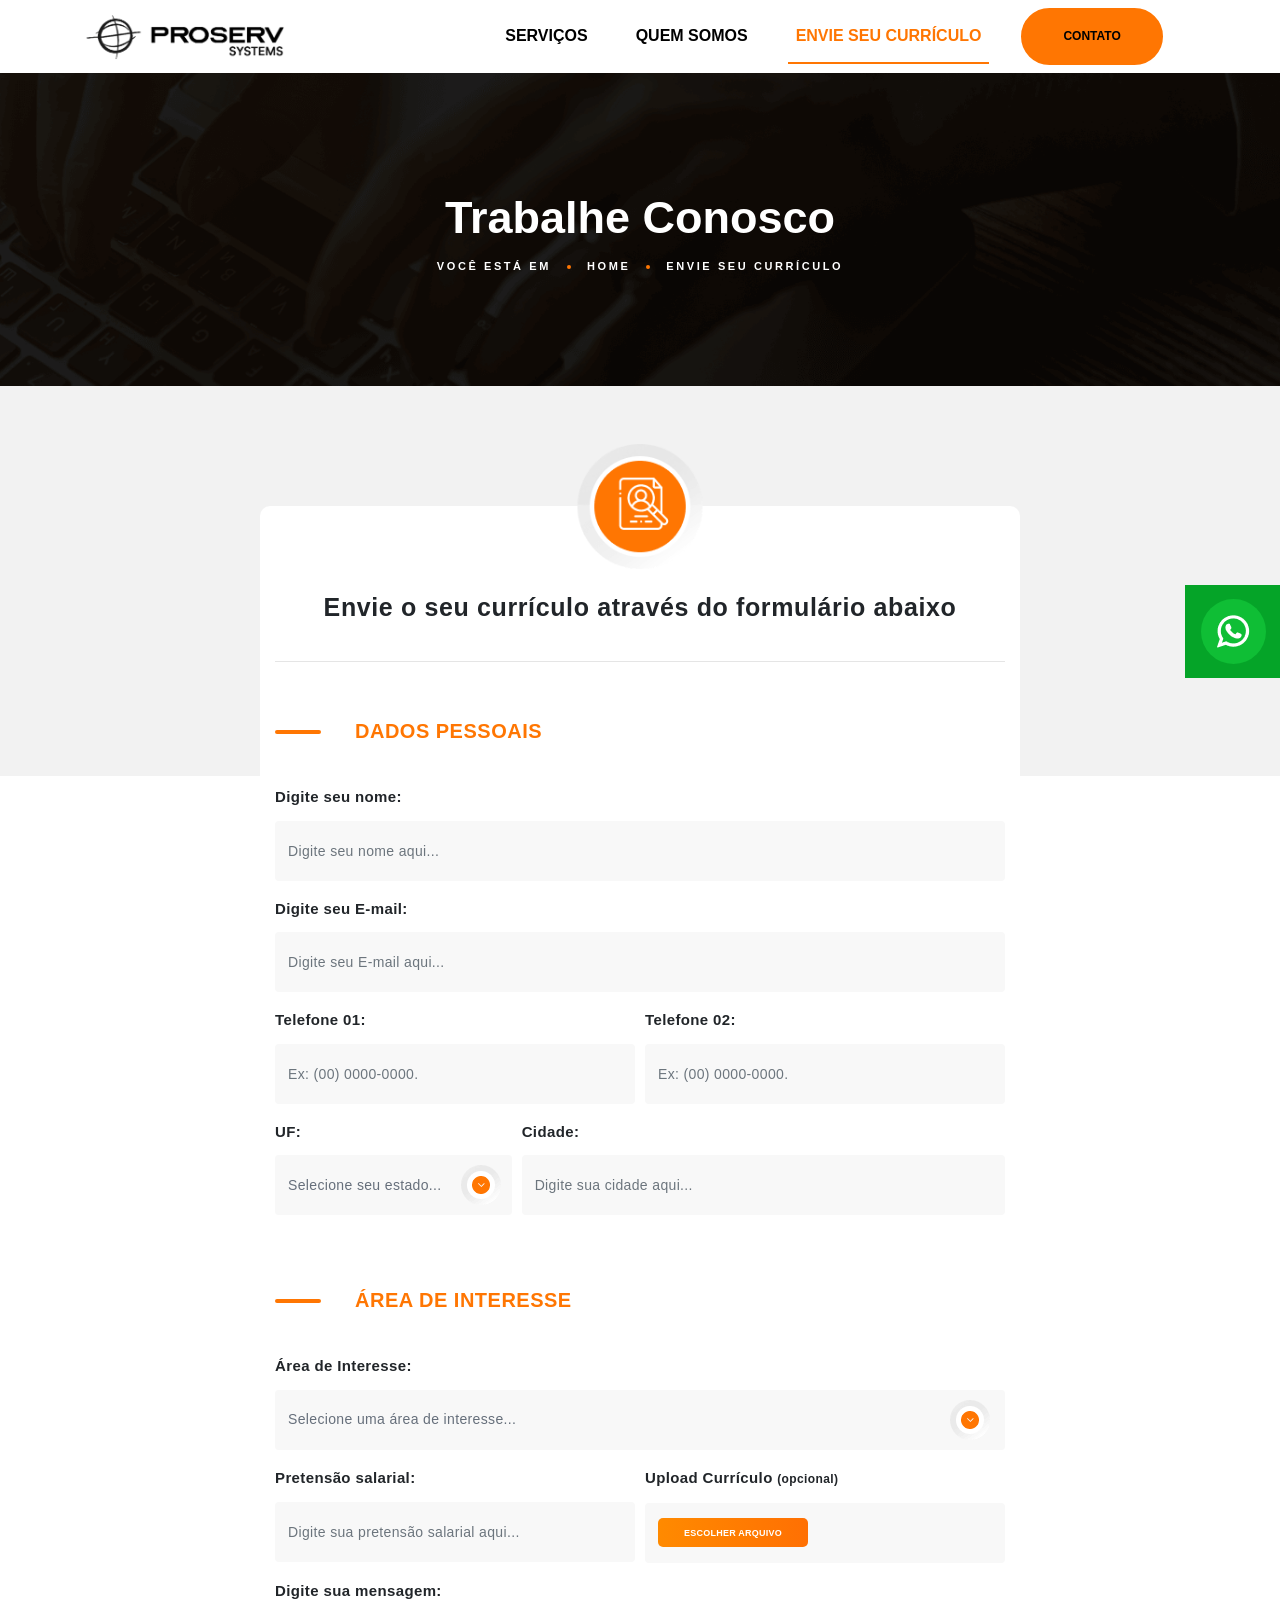
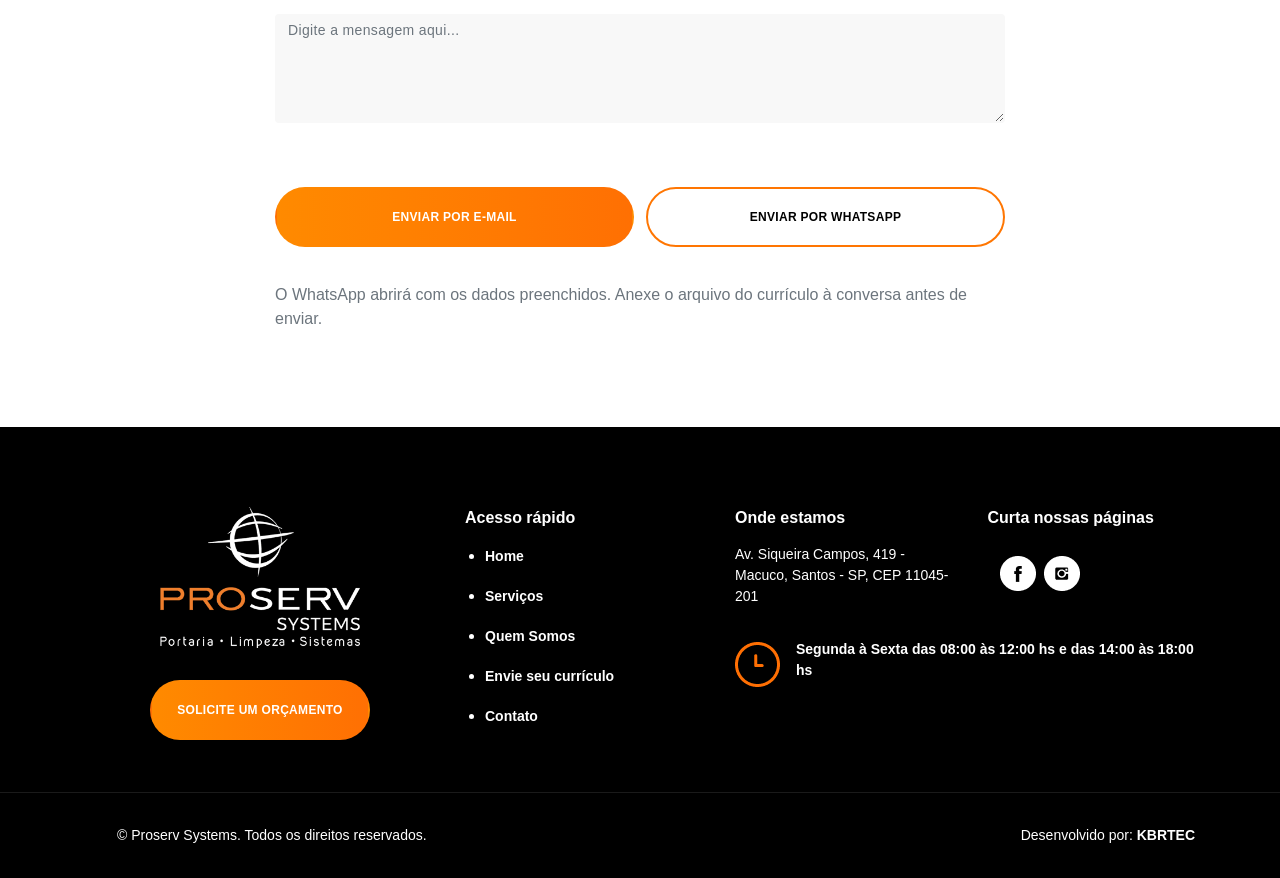
<file: proserv/envie-seu-curriculo.html>
<!DOCTYPE html>
<html lang='pt-br'>

<head>

    <!-- Global site tag (gtag.js) - Google Analytics -->
    <script async src="https://www.googletagmanager.com/gtag/js?id=UA-169419126-1"></script>
    <script>
        window.dataLayer = window.dataLayer || [];
        function gtag() { dataLayer.push(arguments); }
        gtag('js', new Date());

        gtag('config', 'UA-169419126-1');
    </script>


    <meta charset="utf-8">
    <meta name="viewport" content="width=device-width, initial-scale=1">
    <meta http-equiv="X-UA-Compatible" content="ie=edge">

    <!-- Rich Snippets - SCHEMA.ORG -->
    <script type="application/ld+json">
    {
      "@context": "https://schema.org",
      "@type": "LocalBusiness",
      "url": "https://proservsystems.com.br/",
	  "name": "Prestação de serviços de zeladoria, portaria e limpeza em Santos | PROSERV Systems",
	  "description": "Prestação de serviços de zeladoria, portaria e limpeza em Santos. Profissionais qualificados dentro de cada segmento. Atende toda a Baixada Santista",
      "logo" : "images/logo-p.png",
      "telephone": "+55 (13) 3394-8514",
	  "email": "contato@proservsystems.com.br",
	  "address": {
		"@type" : "PostalAddress",
		"streetAddress" : "Avenida Siqueira Campos, 419 - Macuco",
		"addressLocality" : "Santos",
		"addressRegion" : "SP",
        "postalCode": "11045-201",
        "addressCountry": "BR" },
	  "sameAs": [
		"https://www.facebook.com/Proserv-Systems-1912623182360476/",
		"https://www.instagram.com/proservsystems/"
		]
    }
</script>

    <!-- for Google -->
    <meta name="description"
        content="Estamos sempre em busca de novos colaboradores na Baixada Santista. Se tem interesse em trabalhar conosco, envie seu currículo." />
    <meta name="company" content="Prestação de serviços de zeladoria, portaria e limpeza em Santos | Proserv Systems" />
    <meta name="author" content="KBR TEC" />
    <meta name="copyright" content="Todos os direitos reservados" />
    <meta name="application-name"
        content="Prestação de serviços de zeladoria, portaria e limpeza em Santos | Proserv Systems" />
    <meta name="distribution" content="Global" />
    <meta name="rating" content="General" />
    <meta name="keywords" content="" />

    <!-- Facebook -->
    <meta property="og:type" content="website">
    <meta property="og:url" content="https://www.proservsystems.com.br/trabalhe-conosco">
    <meta property="og:title" content="Trabalhe Conosco | Proserv Systems">
    <meta property="og:site_name"
        content="Prestação de serviços de zeladoria, portaria e limpeza em Santos | Proserv Systems">
    <meta property="og:description"
        content="Estamos sempre em busca de novos colaboradores na Baixada Santista. Se tem interesse em trabalhar conosco, envie seu currículo.">
    <meta property="og:image" content="images/proserv-logo-seo.png">

    <!-- Twitter -->
    <meta name="twitter:card" content="summary" />
    <meta name="twitter:title" content="Trabalhe Conosco | Proserv Systems" />
    <meta property="twitter:description"
        content="Estamos sempre em busca de novos colaboradores na Baixada Santista. Se tem interesse em trabalhar conosco, envie seu currículo.">
    <meta property="twitter:image" content="images/proserv-logo-seo.png">
    <!-- /Share metatags goes here -->


    <link rel="apple-touch-icon" sizes="57x57"
        href="images/favicon/apple-icon-57x57.png">
    <link rel="apple-touch-icon" sizes="60x60"
        href="images/favicon/apple-icon-60x60.png">
    <link rel="apple-touch-icon" sizes="72x72"
        href="images/favicon/apple-icon-72x72.png">
    <link rel="apple-touch-icon" sizes="76x76"
        href="images/favicon/apple-icon-76x76.png">
    <link rel="apple-touch-icon" sizes="114x114"
        href="images/favicon/apple-icon-114x114.png">
    <link rel="apple-touch-icon" sizes="120x120"
        href="images/favicon/apple-icon-120x120.png">
    <link rel="apple-touch-icon" sizes="144x144"
        href="images/favicon/apple-icon-144x144.png">
    <link rel="apple-touch-icon" sizes="152x152"
        href="images/favicon/apple-icon-152x152.png">
    <link rel="apple-touch-icon" sizes="180x180"
        href="images/favicon/apple-icon-180x180.png">
    <link rel="icon" type="image/png" sizes="192x192"
        href="images/favicon/android-icon-192x192.png">
    <link rel="icon" type="image/png" sizes="32x32"
        href="images/favicon/favicon-32x32.png">
    <link rel="icon" type="image/png" sizes="96x96"
        href="images/favicon/favicon-96x96.png">
    <link rel="icon" type="image/png" sizes="16x16"
        href="images/favicon/favicon-16x16.png">
    <meta name="msapplication-TileColor" content="#ffffff">
    <meta name="msapplication-TileImage" content="images/favicon/apple-icon-144x144.png">
    <meta name="theme-color" content="#ffffff">


    <link rel="stylesheet" href="css/style.css">


    <link rel="stylesheet" href="css/style2.css">



    <link rel="stylesheet" href="css/style5.css">

    <title>Trabalhe Conosco | PROSERV Systems</title>
</head>

<body>

    <header class="header ">
        <div class="container">
            <div class="row align-items-center justify-content-between">
                <div class="col-9 col-lg-4">
                    <a href="index.html" title="Ir para página inicial">
                        <div class="logo" title="Serviços de Portaria, Zeladoria e Limpeza em Santos | PROSERV Systems">
                        </div>
                    </a>
                </div>

                <div class="col-3 d-lg-none navbar-btn ">
                    <button class="navbar-toggler" type="button" data-toggle="collapse" data-target="#menu"
                        aria-controls="menu" aria-expanded="false" aria-label="Alterna navegação">
                        <span class="navbar-toggler-icon"><i class="fas fa-bars icon"></i></span>
                    </button>
                </div>

                <nav class="navbar navbar-expand-lg col-lg-8 ">
                    <div class="collapse navbar-collapse" id="menu">
                        <ul class="navbar-nav">
                            <li class="nav-item ">
                                <a class="nav-link" href="servicos.html"
                                    title="Conheça os serviços da Proserv Systems em Santos">Serviços</a>
                            </li>
                            <li class="nav-item ">
                                <a class="nav-link" href="quem-somos.html" title="Conheça a Proserv Systems">Quem
                                    Somos</a>
                            </li>
                            <li class="nav-item active">
                                <a class="nav-link" href="envie-seu-curriculo.html"
                                    title="Envie seu currículo para a Proserv Systems">Envie seu currículo</a>
                            </li>
                            <li class="nav-item nav-item-rounded ">
                                <a class="nav-link" href="contato.html" title="Fale com a Proserv Systems">Contato</a>
                            </li>
                        </ul>
                    </div>
                </nav>
            </div>
        </div>
    </header>

    <div class="hero">
        <div class="background">
            <div class="img-container">
                <img src="images/backgrounds/bg-curriculo.png"
                    alt="Foto ilustrativa de uma pessoa digitando no notebook"
                    title="Trabalhe na Proserv Systems - Serviços de Limpeza, Portaria e Zeladoria em Santos">
            </div>
        </div>

        <div class="container">
            <div class="row">
                <div class="col-12">
                    <nav class="navigation" aria-label="breadcrumb">
                        <h2 class="title">
                            Trabalhe Conosco </h2>

                        <ol class="breadcrumb">
                            <li class="breadcrumb-item">
                                Você está em
                            </li>
                            <li class="breadcrumb-item">
                                <a href="index.html" title="Ir para página inicial">
                                    Home
                                </a>
                            </li>
                            <li class="breadcrumb-item active" aria-current="page">
                                <a href="envie-seu-curriculo.html">
                                    Envie seu currículo </a>
                            </li>
                        </ol>
                    </nav>
                </div>
            </div>
        </div>
    </div>


    <main class="page-curriculo">
        <div class="container">
            <div class="row justify-content-center">
                <div class="col-12 col-lg-8 form">
                    <div class="form-header">
                        <div class="image">
                            <img src="images/icons/curriculo.png" alt="" class="icon">
                        </div>
                        <h1 class="title" title="Envie seu currículo se tem interesse em trabalhar na Proserv Systems">
                            Envie o seu currículo através do formulário abaixo</h1>
                    </div>

                    <div class="alerts">

                    </div>

                    <form id="formCurriculo" data-email-suspended class="needs-validation form-default" method="POST"
                        action="https://www.proservsystems.com.br/trabalhe-conosco" enctype="multipart/form-data"
                        novalidate>
                        <input type="hidden" name="_token" value="ca1hlEgT23Wn5CSrtVXcqFg6WWC5pSduqQvZZE6e">
                        <div class="box-title">
                            <h2 class="title" title="Informe seus dados pessoais">Dados Pessoais</h2>
                        </div>

                        <div class="form-row">
                            <div class="col-12">
                                <label for="nome">Digite seu nome:</label>
                                <input type="text" class="form-control" maxlength="600" name="nome" value="" id="nome"
                                    placeholder="Digite seu nome aqui..." required>
                                <div class="invalid-feedback">
                                    Por favor, digite seu nome
                                </div>
                            </div>
                        </div>

                        <div class="form-row">
                            <div class="col-12">
                                <label for="email">Digite seu E-mail:</label>
                                <input type="email" class="form-control" maxlength="600" name="email" value=""
                                    id="email" placeholder="Digite seu E-mail aqui..." required>
                                <div class="invalid-feedback">
                                    Por favor, digite um E-mail válido
                                </div>
                            </div>
                        </div>

                        <div class="form-row">
                            <div class="col-md-6">
                                <label for="tel-1">Telefone 01:</label>
                                <input type="tel" class="form-control" maxlength="15" name="tel1" value="" id="tel-1"
                                    placeholder="Ex: (00) 0000-0000." data-mask="(99) 99999-9999" required>
                                <div class="invalid-feedback">
                                    Por favor, digite um telefone válido
                                </div>
                            </div>

                            <div class="col-md-6">
                                <label for="tel-2">Telefone 02:</label>
                                <input type="tel" class="form-control" maxlength="15" name="tel2" value="" id="tel-2"
                                    placeholder="Ex: (00) 0000-0000." data-mask="(99) 99999-9999" required>
                                <div class="invalid-feedback">
                                    Por favor, digite um telefone válido
                                </div>
                            </div>
                        </div>

                        <div class="form-row">
                            <div class="col-md-4">
                                <label for="uf">UF:</label>
                                <select id="uf" name="uf" value="" class="custom-select" required>
                                    <option value="">Selecione seu estado...</option>
                                    <option value="AC">AC</option>
                                    <option value="AL">AL</option>
                                    <option value="AM">AM</option>
                                    <option value="AP">AP</option>
                                    <option value="BA">BA</option>
                                    <option value="CE">CE</option>
                                    <option value="DF">DF</option>
                                    <option value="ES">ES</option>
                                    <option value="GO">GO</option>
                                    <option value="MA">MA</option>
                                    <option value="MG">MG</option>
                                    <option value="MS">MS</option>
                                    <option value="MT">MT</option>
                                    <option value="PA">PA</option>
                                    <option value="PB">PB</option>
                                    <option value="PE">PE</option>
                                    <option value="PI">PI</option>
                                    <option value="PR">PR</option>
                                    <option value="RJ">RJ</option>
                                    <option value="RN">RN</option>
                                    <option value="RS">RS</option>
                                    <option value="RO">RO</option>
                                    <option value="RR">RR</option>
                                    <option value="SC">SC</option>
                                    <option value="SE">SE</option>
                                    <option value="SP">SP</option>
                                    <option value="TO">TO</option>
                                </select>
                                <div class="invalid-feedback">
                                    Por favor, selecione seu estado
                                </div>
                            </div>

                            <div class="col-md-8">
                                <label for="cidade">Cidade:</label>
                                <input type="cidade" class="form-control" maxlength="600" name="cidade" value=""
                                    id="cidade" placeholder="Digite sua cidade aqui..." required>
                                <div class="invalid-feedback">
                                    Por favor, digite sua cidade
                                </div>
                            </div>
                        </div>


                        <div class="box-title">
                            <h2 class="title" title="Informe sua área de interesse">Área de Interesse</h2>
                        </div>

                        <div class="form-row">
                            <div class="col-12">
                                <label for="area">Área de Interesse:</label>
                                <select id="area" name="area" value="" class="custom-select select-g" required>
                                    <option value="">Selecione uma área de interesse...</option>
                                    <option value="portaria">Portaria</option>
                                    <option value="limpeza">Limpeza</option>
                                    <option value="zeladoria">Zeladoria</option>
                                </select>
                                <div class="invalid-feedback">
                                    Por favor, selecione uma área de interesse
                                </div>
                            </div>
                        </div>

                        <div class="form-row">
                            <div class="col-md-6">
                                <label for="pretensao">Pretensão salarial:</label>
                                <input type="text" class="form-control" maxlength="600" name="pretensao" value=""
                                    id="pretensao" placeholder="Digite sua pretensão salarial aqui..."
                                    data-mask="000.000.000.000.000,00" data-mask-reverse="true" required>
                                <div class="invalid-feedback">
                                    Por favor, digite sua pretensão salarial
                                </div>
                            </div>

                            <div class="col-md-6 ">
                                <label for="cv">Upload Currículo <small>(opcional)</small></label>
                                <div class="form-control form-upload">
                                    <span>Escolher arquivo</span>
                                    <input type="file" name=curriculo class="form-control-file" id="cv">
                                </div>
                            </div>
                        </div>

                        <div class="form-row">
                            <div class="col-12">
                                <label for="msg">Digite sua mensagem:</label>
                                <textarea class="form-control" maxlength="600" name="msg" id="msg" rows="5"
                                    placeholder="Digite a mensagem aqui..." required></textarea>
                                <div class="invalid-feedback">
                                    Por favor, digite sua mensagem
                                </div>
                            </div>
                        </div>

                        <div class="form-actions">
                            <button title="Enviar currículo por e-mail" type="submit"
                                class="btn btn-orange btn-orange-outline">Enviar por e-mail</button>
                            <a id="sendCvByWhatsapp" href="https://wa.me/5513991697404" target="_blank"
                                rel="noopener noreferrer" title="Preparar envio do currículo pelo WhatsApp"
                                class="btn btn-white btn-white-outline">Enviar por WhatsApp</a>
                        </div>
                        <p id="whatsappHelp" class="form-text text-muted">O WhatsApp abrirá com os dados preenchidos. Anexe o arquivo do
                            currículo à conversa antes de enviar.</p>
                    </form>
                </div>
            </div>
        </div>
    </main>


    <a href="https://api.whatsapp.com/send?phone=5513991697404" title="Fale com a equipe de recrutamento por WhatsApp" target="_blank"
        id="whatsappBtn" class="whatsapp-btn whatsapp-btn-page whatslink">
        <div class="icon">
            <img src="images/icons/whatsapp.png" alt="" class="img-fluid">
        </div>
        <div class="desc">
            <h2 class="title">Fale por whatsapp<span class="special">(13) <span class="number">99169-7404</span></span>
            </h2>
        </div>
    </a>


    <footer class="footer ">
        <div class="container">
            <div class="row content">
                <div class="col-md-6 col-lg-4 principal">
                    <a href="index.html" title="Ir para página inicial" class="link">
                        <img src="images/logo-g-b.png" alt="Logo da Proserv Systems"
                            title="O melhor da terceirização em toda Baixada Santista | PROSERV Systems" class="logo">
                    </a>
                    <a href="contato.html" title="Solicite um orçamento com a Proserv" class="btn btn-orange">Solicite
                        um orçamento</a>
                </div>

                <div class="col-md-6 col-lg-3 acesso">
                    <h3 class="title" title="Encontre as principais áreas do site">Acesso rápido</h3>
                    <ul class="menu">
                        <li class="menu-item">
                            <a href="index.html" title="Ir para página inicial" class="menu-link">Home</a>
                        </li>
                        <li class="menu-item">
                            <a href="servicos.html" title="Conheça os serviços da Proserv Systems na Baixada Santista"
                                class="menu-link">Serviços</a>
                        </li>
                        <li class="menu-item">
                            <a href="quem-somos.html" title="Conheça a Proserv Systems" class="menu-link">Quem Somos</a>
                        </li>
                        <li class="menu-item">
                            <a href="envie-seu-curriculo.html" title="Envie seu currículo para a Proserv Systems"
                                class="menu-link">Envie seu currículo</a>
                        </li>
                        <li class="menu-item">
                            <a href="contato.html" title="Entre em contato com a Proserv Systems"
                                class="menu-link">Contato</a>
                        </li>
                    </ul>
                </div>

                <div class="col-md-12 col-lg-5 info">
                    <div class="row">
                        <div class="col-md-6 local">
                            <h3 class="title" title="Veja o endereço da Proserv Systems, estamos em Santos">Onde estamos
                            </h3>
                            <p class="text">Av. Siqueira Campos, 419 - Macuco, Santos - SP, CEP 11045-201</p>
                        </div>
                        <div class="col-md-6 social">
                            <h3 class="title" title="Acompanhe-nos nas redes sociais">Curta nossas páginas</h3>
                            <div class="social-links">
                                <a href="https://www.facebook.com/Proserv-Systems-1912623182360476/"
                                    title="Curta nossa página no Facebook" target="_blank" class="item">
                                    <div class="icon" id="icon-facebook"></div>
                                </a>
                                <a href="https://www.instagram.com/proservsystems/" title="Siga-nos no Instagram"
                                    target="_blank" class="item">
                                    <div class="icon" id="icon-instagram"></div>
                                </a>

                            </div>
                        </div>
                    </div>
                    <div class="row">
                        <div class="col-12 atendimento">
                            <div class="image">
                                <div class="icon" id="icon-atendimento"></div>
                            </div>
                            <div class="content">
                                <p class="text">Segunda à Sexta das 08:00 às 12:00 hs e das 14:00 às 18:00 hs</p>
                            </div>
                        </div>
                    </div>
                </div>
            </div>
        </div>

        <div class="footer-copy">
            <div class="container">
                <div class="row">
                    <div class="col-md-6 copy">
                        <p class="text">&copy; Proserv Systems. Todos os direitos reservados.</p>
                    </div>
                    <div class="col-md-6 dev">
                        <p class="text">Desenvolvido por: <a href="https://kbrtec.com.br"
                                title="Acessar o site da KBRTEC" class="link">KBRTEC</a></p>
                    </div>
                </div>
            </div>
        </div>
    </footer>


    <script src="https://cdnjs.cloudflare.com/ajax/libs/popper.js/1.14.3/umd/popper.min.js"
        integrity="sha384-ZMP7rVo3mIykV+2+9J3UJ46jBk0WLaUAdn689aCwoqbBJiSnjAK/l8WvCWPIPm49"
        crossorigin="anonymous"></script>


    <script data-search-pseudo-elements src="https://www.proservsystems.com.br/js/vendor.min.js"></script>
    <script>
        (function () {
            var form = document.getElementById('formCurriculo');
            var whatsappButton = document.getElementById('sendCvByWhatsapp');

            whatsappButton.addEventListener('click', function (event) {
                if (!form.checkValidity()) {
                    event.preventDefault();
                    form.reportValidity();
                    return;
                }

                var area = form.elements.namedItem('area');
                var message = [
                    'Olá! Gostaria de enviar meu currículo para a Proserv Systems.',
                    '',
                    'Nome: ' + form.elements.namedItem('nome').value.trim(),
                    'E-mail: ' + form.elements.namedItem('email').value.trim(),
                    'Telefone 1: ' + form.elements.namedItem('tel1').value.trim(),
                    'Telefone 2: ' + form.elements.namedItem('tel2').value.trim(),
                    'UF: ' + form.elements.namedItem('uf').value,
                    'Cidade: ' + form.elements.namedItem('cidade').value.trim(),
                    'Área de interesse: ' + area.options[area.selectedIndex].text,
                    'Pretensão salarial: ' + form.elements.namedItem('pretensao').value.trim(),
                    '',
                    'Mensagem: ' + form.elements.namedItem('msg').value.trim(),
                    '',
                    'Anexarei meu currículo como arquivo nesta conversa.'
                ].join('\n');

                whatsappButton.href = 'https://wa.me/5513991697404?text=' + encodeURIComponent(message);
            });
        }());
    </script>
    <script src="js/email-suspended.js"></script>
    <script src="https://www.proservsystems.com.br/js/main.min.js"></script>
</body>

</html>
</file>
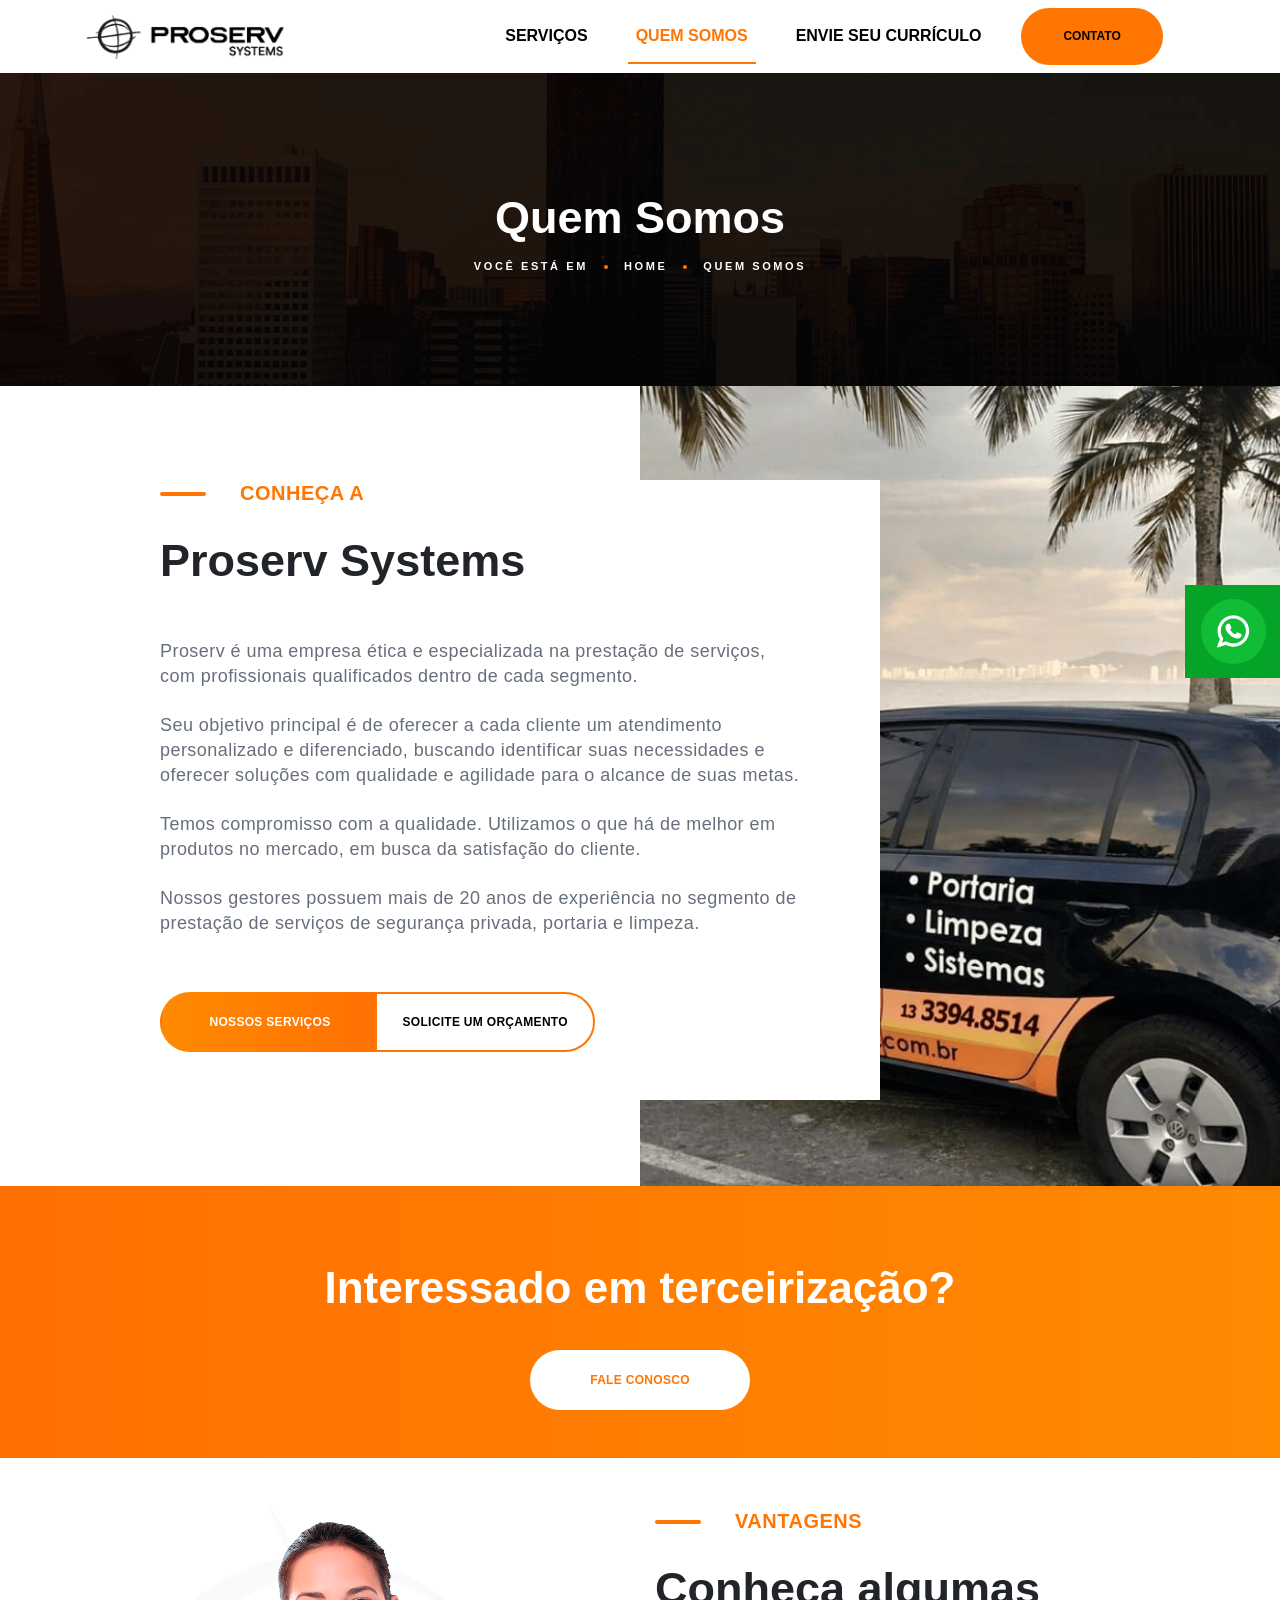
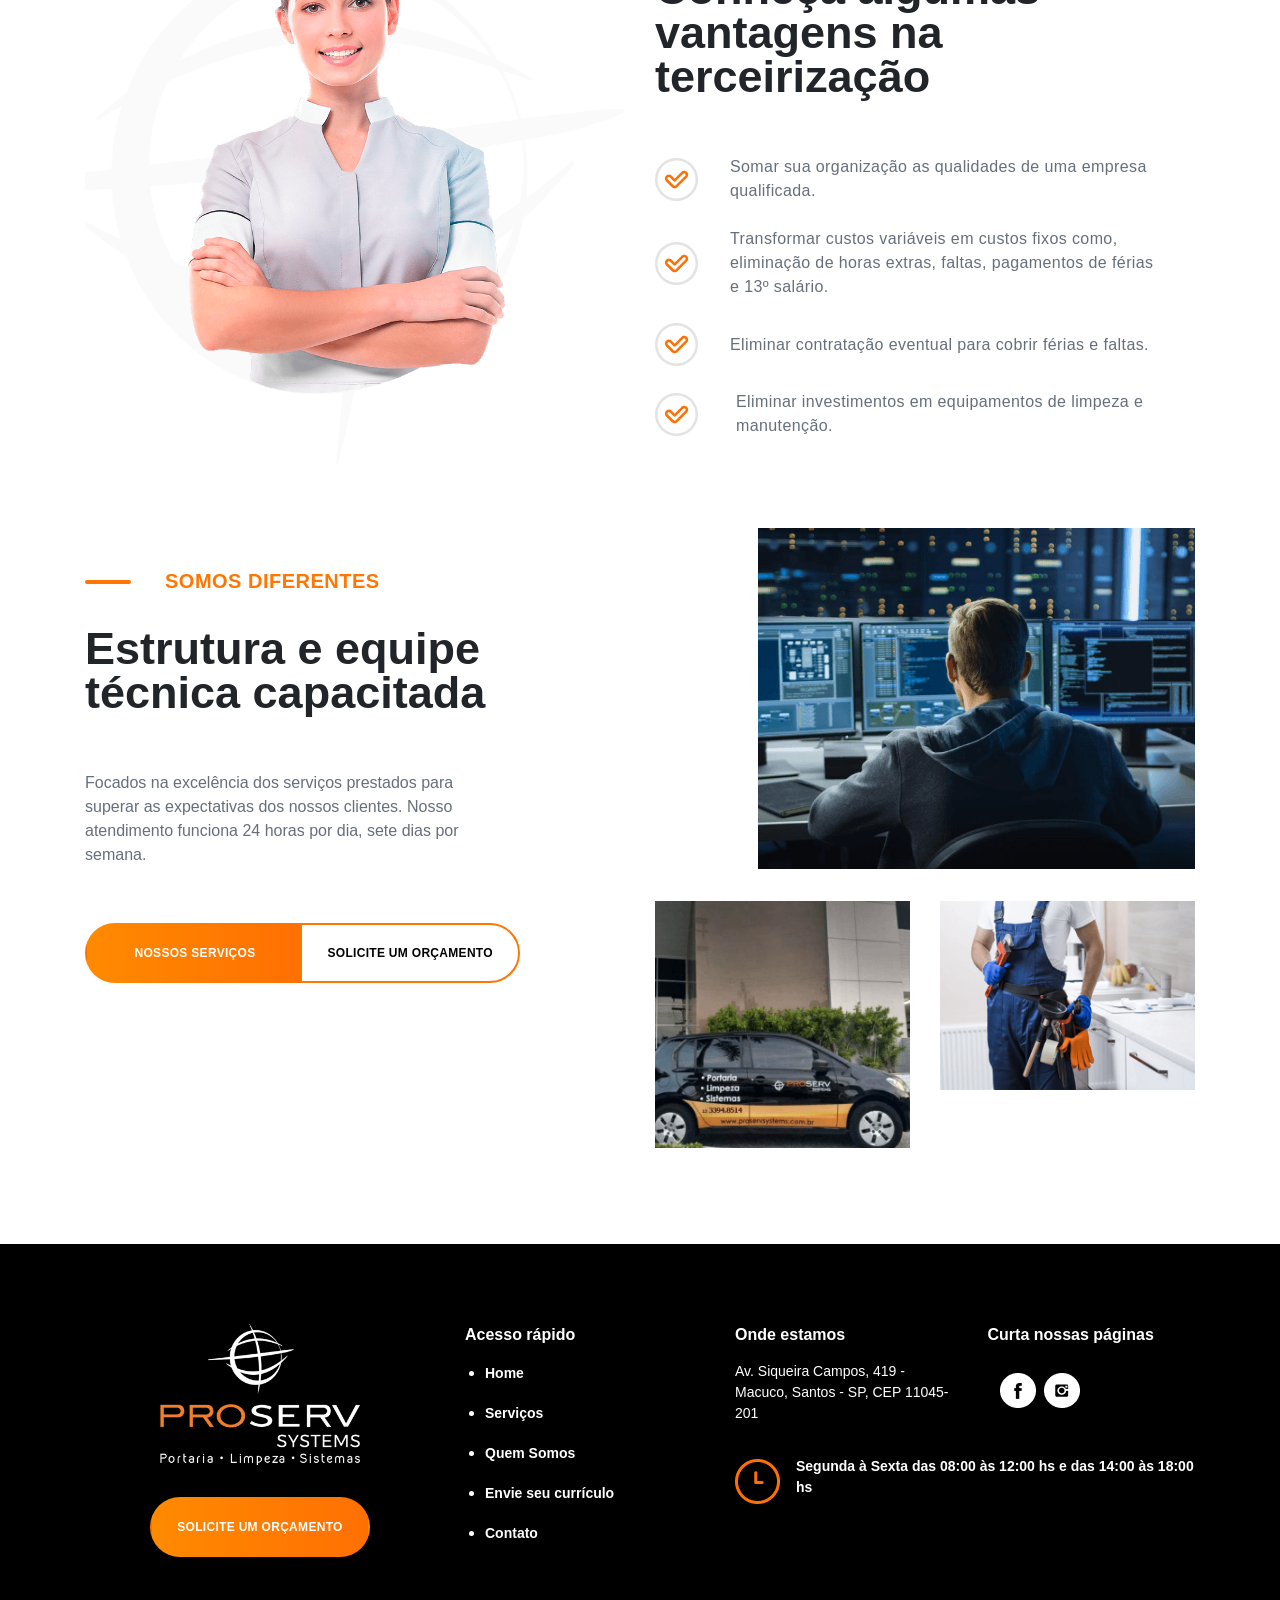
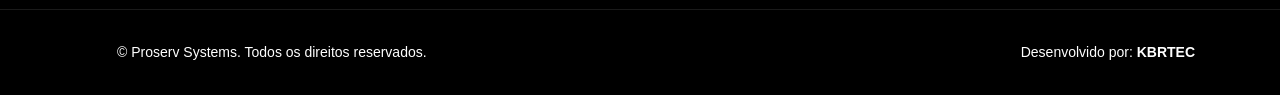
<file: proserv/quem-somos.html>
<!DOCTYPE html>
<html lang='pt-br'>

<head>

    <!-- Global site tag (gtag.js) - Google Analytics -->
    <script async src="https://www.googletagmanager.com/gtag/js?id=UA-169419126-1"></script>
    <script>
        window.dataLayer = window.dataLayer || [];
        function gtag() { dataLayer.push(arguments); }
        gtag('js', new Date());

        gtag('config', 'UA-169419126-1');
    </script>


    <meta charset="utf-8">
    <meta name="viewport" content="width=device-width, initial-scale=1">
    <meta http-equiv="X-UA-Compatible" content="ie=edge">

    <!-- Rich Snippets - SCHEMA.ORG -->
    <script type="application/ld+json">
    {
      "@context": "https://schema.org",
      "@type": "LocalBusiness",
      "url": "https://proservsystems.com.br/",
	  "name": "Prestação de serviços de zeladoria, portaria e limpeza em Santos | PROSERV Systems",
	  "description": "Prestação de serviços de zeladoria, portaria e limpeza em Santos. Profissionais qualificados dentro de cada segmento. Atende toda a Baixada Santista",
      "logo" : "images/logo-p.png",
      "telephone": "+55 (13) 3394-8514",
	  "email": "contato@proservsystems.com.br",
	  "address": {
		"@type" : "PostalAddress",
		"streetAddress" : "Avenida Siqueira Campos, 419 - Macuco",
		"addressLocality" : "Santos",
		"addressRegion" : "SP",
        "postalCode": "11045-201",
        "addressCountry": "BR" },
	  "sameAs": [
		"https://www.facebook.com/Proserv-Systems-1912623182360476/",
		"https://www.instagram.com/proservsystems/"
		]
    }
</script>

    <!-- for Google -->
    <meta name="description"
        content="Empresa especializada na prestação de serviços em Santos. Oferecemos soluções com qualidade e agilidade para o alcance de suas metas." />
    <meta name="company" content="Prestação de serviços de zeladoria, portaria e limpeza em Santos | Proserv Systems" />
    <meta name="author" content="KBR TEC" />
    <meta name="copyright" content="Todos os direitos reservados" />
    <meta name="application-name"
        content="Prestação de serviços de zeladoria, portaria e limpeza em Santos | Proserv Systems" />
    <meta name="distribution" content="Global" />
    <meta name="rating" content="General" />
    <meta name="keywords" content="" />

    <!-- Facebook -->
    <meta property="og:type" content="website">
    <meta property="og:url" content="https://www.proservsystems.com.br/quem-somos">
    <meta property="og:title" content="Quem Somos | Proserv Systems">
    <meta property="og:site_name"
        content="Prestação de serviços de zeladoria, portaria e limpeza em Santos | Proserv Systems">
    <meta property="og:description"
        content="Empresa especializada na prestação de serviços em Santos. Oferecemos soluções com qualidade e agilidade para o alcance de suas metas.">
    <meta property="og:image" content="images/proserv-logo-seo.png">

    <!-- Twitter -->
    <meta name="twitter:card" content="summary" />
    <meta name="twitter:title" content="Quem Somos | Proserv Systems" />
    <meta property="twitter:description"
        content="Empresa especializada na prestação de serviços em Santos. Oferecemos soluções com qualidade e agilidade para o alcance de suas metas.">
    <meta property="twitter:image" content="images/proserv-logo-seo.png">
    <!-- /Share metatags goes here -->


    <link rel="apple-touch-icon" sizes="57x57"
        href="images/favicon/apple-icon-57x57.png">
    <link rel="apple-touch-icon" sizes="60x60"
        href="images/favicon/apple-icon-60x60.png">
    <link rel="apple-touch-icon" sizes="72x72"
        href="images/favicon/apple-icon-72x72.png">
    <link rel="apple-touch-icon" sizes="76x76"
        href="images/favicon/apple-icon-76x76.png">
    <link rel="apple-touch-icon" sizes="114x114"
        href="images/favicon/apple-icon-114x114.png">
    <link rel="apple-touch-icon" sizes="120x120"
        href="images/favicon/apple-icon-120x120.png">
    <link rel="apple-touch-icon" sizes="144x144"
        href="images/favicon/apple-icon-144x144.png">
    <link rel="apple-touch-icon" sizes="152x152"
        href="images/favicon/apple-icon-152x152.png">
    <link rel="apple-touch-icon" sizes="180x180"
        href="images/favicon/apple-icon-180x180.png">
    <link rel="icon" type="image/png" sizes="192x192"
        href="images/favicon/android-icon-192x192.png">
    <link rel="icon" type="image/png" sizes="32x32"
        href="images/favicon/favicon-32x32.png">
    <link rel="icon" type="image/png" sizes="96x96"
        href="images/favicon/favicon-96x96.png">
    <link rel="icon" type="image/png" sizes="16x16"
        href="images/favicon/favicon-16x16.png">
    <meta name="msapplication-TileColor" content="#ffffff">
    <meta name="msapplication-TileImage" content="images/favicon/apple-icon-144x144.png">
    <meta name="theme-color" content="#ffffff">


    <link rel="stylesheet" href="css/style.css">


    <link rel="stylesheet" href="css/style2.css">



    <link rel="stylesheet" href="css/style5.css">

    <title>Quem Somos | PROSERV Systems</title>
</head>

<body>

    <header class="header ">
        <div class="container">
            <div class="row align-items-center justify-content-between">
                <div class="col-9 col-lg-4">
                    <a href="index.html" title="Ir para página inicial">
                        <div class="logo" title="Serviços de Portaria, Zeladoria e Limpeza em Santos | PROSERV Systems">
                        </div>
                    </a>
                </div>

                <div class="col-3 d-lg-none navbar-btn ">
                    <button class="navbar-toggler" type="button" data-toggle="collapse" data-target="#menu"
                        aria-controls="menu" aria-expanded="false" aria-label="Alterna navegação">
                        <span class="navbar-toggler-icon"><i class="fas fa-bars icon"></i></span>
                    </button>
                </div>

                <nav class="navbar navbar-expand-lg col-lg-8 ">
                    <div class="collapse navbar-collapse" id="menu">
                        <ul class="navbar-nav">
                            <li class="nav-item ">
                                <a class="nav-link" href="servicos.html"
                                    title="Conheça os serviços da Proserv Systems em Santos">Serviços</a>
                            </li>
                            <li class="nav-item active">
                                <a class="nav-link" href="quem-somos.html" title="Conheça a Proserv Systems">Quem
                                    Somos</a>
                            </li>
                            <li class="nav-item ">
                                <a class="nav-link" href="envie-seu-curriculo.html"
                                    title="Envie seu currículo para a Proserv Systems">Envie seu currículo</a>
                            </li>
                            <li class="nav-item nav-item-rounded ">
                                <a class="nav-link" href="contato.html" title="Fale com a Proserv Systems">Contato</a>
                            </li>
                        </ul>
                    </div>
                </nav>
            </div>
        </div>
    </header>

    <div class="hero">
        <div class="background">
            <div class="img-container">
                <img src="images/backgrounds/bg-quem_somos.png"
                    alt="Foto ilustrativa de uma cidade com vários prédios"
                    title="Prestação de Serviços na Baixada Santista | PROSERV Systems">
            </div>
        </div>

        <div class="container">
            <div class="row">
                <div class="col-12">
                    <nav class="navigation" aria-label="breadcrumb">
                        <h2 class="title">
                            Quem Somos </h2>

                        <ol class="breadcrumb">
                            <li class="breadcrumb-item">
                                Você está em
                            </li>
                            <li class="breadcrumb-item">
                                <a href="index.html" title="Ir para página inicial">
                                    Home
                                </a>
                            </li>
                            <li class="breadcrumb-item active" aria-current="page">
                                <a href="quem-somos.html">
                                    Quem Somos </a>
                            </li>
                        </ol>
                    </nav>
                </div>
            </div>
        </div>
    </div>


    <main class="page-sobre">
        <section class="intro">
            <div class="container-4k">
                <div class="row">
                    <div class="col-lg-6 info">
                        <div class="content">
                            <div class="box-title">
                                <h2 class="title" title="Conheça a Proserv Systems">Conheça a</h2>
                                <h1 class="subtitle"
                                    title="Prestação de serviços de limpeza, portaria e zeladoria em Santos">Proserv
                                    Systems</h1>
                            </div>

                            <p class="text">Proserv é uma empresa ética e especializada na prestação de serviços, com
                                profissionais qualificados dentro de cada segmento.</p>
                            <p class="text">Seu objetivo principal é de oferecer a cada cliente um atendimento
                                personalizado e diferenciado, buscando identificar suas necessidades e oferecer soluções
                                com qualidade e agilidade para o alcance de suas metas.</p>
                            <p class="text">Temos compromisso com a qualidade. Utilizamos o que há de melhor em produtos
                                no mercado, em busca da satisfação do cliente.</p>
                            <p class="text">Nossos gestores possuem mais de 20 anos de experiência no segmento de
                                prestação de serviços de segurança privada, portaria e limpeza.</p>

                            <div class="btn-action">
                                <a href="servicos.html" title="Conheça os serviços da Proserv Systems em Santos"
                                    class="btn btn-orange btn-orange-outline">Nossos serviços</a>
                                <a href="contato.html" title="Solicite um orçamento com a Proserv Systems"
                                    class="btn btn-white btn-white-outline">Solicite um orçamento</a>
                            </div>
                        </div>
                    </div>
                    <div class="col-lg-6 destaque">
                        <div class="image">
                            <img src="images/carro-proserv.jpg"
                                alt="Carro da Proserv Systems estacionado na orla da praia"
                                title="Serviços de limpeza, zeladoria e portaria em Santos | PROSERV Systems"
                                class="img">
                        </div>
                    </div>
                </div>
            </div>
        </section>

        <div class="cta">
            <div class="container">
                <div class="row">
                    <div class="col-12 content">
                        <h2 class="title" title="Tenha o melhor da terceirização com a Proserv Systems">Interessado em
                            terceirização?</h2>
                        <a href="contato.html" title="Fale com a Proserv Systems" class="btn btn-white">Fale conosco</a>
                    </div>
                </div>
            </div>
        </div>

        <section class="vantagens">
            <div class="container">
                <div class="row">
                    <div class="col-lg-6 destaque">
                        <div class="image">
                            <img src="images/sobre/funcionaria.png"
                                alt="Foto ilustrativa de uma colaboradora da Proserv Systems"
                                title="Serviços de limpeza, zeladoria e portaria em toda Baixada Santista | PROSERV Systems"
                                class="img-fluid">
                        </div>
                    </div>
                    <div class="col-lg-6 info">
                        <div class="box-title">
                            <h2 class="title" title="Conheça as vantagens da Proserv Systems">Vantagens</h2>
                            <h3 class="subtitle" title="Vantagens de contratar a terceirização com a Proserv Systems">
                                Conheça algumas vantagens na terceirização</h3>
                        </div>

                        <ul class="lista-vantagens">
                            <li class="item">
                                <div class="icon-container">
                                    <div class="icon"></div>
                                </div>
                                <div class="desc">
                                    <span class="text">
                                        Somar sua organização as qualidades de uma empresa qualificada.
                                    </span>
                                </div>
                            </li>
                            <li class="item">
                                <div class="icon-container">
                                    <div class="icon"></div>
                                </div>
                                <div class="desc">
                                    <span class="text">
                                        Transformar custos variáveis em custos fixos como, eliminação de horas extras,
                                        faltas, pagamentos de férias e 13º salário.
                                    </span>
                                </div>
                            </li>
                            <li class="item">
                                <div class="icon-container">
                                    <div class="icon"></div>
                                </div>
                                <div class="desc">
                                    <span class="text">
                                        Eliminar contratação eventual para cobrir férias e faltas.
                                    </span>
                                </div>
                            </li>
                            <li class="item">
                                <div class="icon-container">
                                    <div class="icon"></div>
                                </div>
                                <div class="desc">
                                    <span class="text">
                                        Eliminar investimentos em equipamentos de limpeza e manutenção.
                                    </span>
                                </div>
                            </li>
                        </ul>
                    </div>
                </div>
            </div>
        </section>

        <section class="diferenciais">
            <div class="container">
                <div class="row">
                    <div class="col-lg-6 info">
                        <div class="content">
                            <div class="box-title">
                                <h2 class="title" title="Confira os diferenciais da Proserv Systems">Somos diferentes
                                </h2>
                                <h3 class="subtitle" title="Equipe técnica especializada na prestação de serviços">
                                    Estrutura e equipe técnica capacitada</h3>
                            </div>

                            <p class="text">Focados na excelência dos serviços prestados para superar as expectativas
                                dos nossos clientes. Nosso atendimento funciona 24 horas por dia, sete dias por semana.
                            </p>

                            <div class="btn-action">
                                <a href="servicos.html"
                                    title="Conheça os serviços da Proserv Systems na Baixada Santista"
                                    class="btn btn-orange btn-orange-outline">Nossos serviços</a>
                                <a href="contato.html" title="Solicite um orçamento com a Proserv Systems"
                                    class="btn btn-white btn-white-outline">Solicite um orçamento</a>
                            </div>
                        </div>
                    </div>
                    <div class="col-lg-6 galeria">
                        <div class="row">
                            <div class="col-12 item item-right">
                                <img src="images/sobre/sistema.png"
                                    alt="Foto ilustrativa da prestação de serviços"
                                    title="Serviço de Zeladoria em Santos e em toda Baixada Santista | PROSERV Systems"
                                    class="img-fluid">
                            </div>
                        </div>
                        <div class="row">
                            <div class="col-md-6 item">
                                <img src="images/sobre/seguranca.png"
                                    alt="Foto ilustrativa do serviço de portaria"
                                    title="Serviço de Portaria em Santos e em toda Baixada Santista | PROSERV Systems"
                                    class="img-fluid">
                            </div>
                            <div class="col-md-6 item">
                                <img src="images/sobre/manutencao.png"
                                    alt="Foto ilustrativa do serviço de zeladoria"
                                    title="Serviço de Limpeza em Santos e em toda Baixada Santista | PROSERV Systems"
                                    class="img-fluid">
                            </div>
                        </div>
                    </div>
                </div>
            </div>
        </section>
    </main>


    <a href="https://api.whatsapp.com/send?phone=5513974059395" title="Fale conosco por WhatsApp" target="_blank"
        id="whatsappBtn" class="whatsapp-btn whatsapp-btn-page whatslink">
        <div class="icon">
            <img src="images/icons/whatsapp.png" alt="" class="img-fluid">
        </div>
        <div class="desc">
            <h2 class="title">Fale por whatsapp<span class="special">(13) <span class="number">97405-9395</span></span>
            </h2>
        </div>
    </a>


    <footer class="footer ">
        <div class="container">
            <div class="row content">
                <div class="col-md-6 col-lg-4 principal">
                    <a href="index.html" title="Ir para página inicial" class="link">
                        <img src="images/logo-g-b.png" alt="Logo da Proserv Systems"
                            title="O melhor da terceirização em toda Baixada Santista | PROSERV Systems" class="logo">
                    </a>
                    <a href="contato.html" title="Solicite um orçamento com a Proserv" class="btn btn-orange">Solicite
                        um orçamento</a>
                </div>

                <div class="col-md-6 col-lg-3 acesso">
                    <h3 class="title" title="Encontre as principais áreas do site">Acesso rápido</h3>
                    <ul class="menu">
                        <li class="menu-item">
                            <a href="index.html" title="Ir para página inicial" class="menu-link">Home</a>
                        </li>
                        <li class="menu-item">
                            <a href="servicos.html" title="Conheça os serviços da Proserv Systems na Baixada Santista"
                                class="menu-link">Serviços</a>
                        </li>
                        <li class="menu-item">
                            <a href="quem-somos.html" title="Conheça a Proserv Systems" class="menu-link">Quem Somos</a>
                        </li>
                        <li class="menu-item">
                            <a href="envie-seu-curriculo.html" title="Envie seu currículo para a Proserv Systems"
                                class="menu-link">Envie seu currículo</a>
                        </li>
                        <li class="menu-item">
                            <a href="contato.html" title="Entre em contato com a Proserv Systems"
                                class="menu-link">Contato</a>
                        </li>
                    </ul>
                </div>

                <div class="col-md-12 col-lg-5 info">
                    <div class="row">
                        <div class="col-md-6 local">
                            <h3 class="title" title="Veja o endereço da Proserv Systems, estamos em Santos">Onde estamos
                            </h3>
                            <p class="text">Av. Siqueira Campos, 419 - Macuco, Santos - SP, CEP 11045-201</p>
                        </div>
                        <div class="col-md-6 social">
                            <h3 class="title" title="Acompanhe-nos nas redes sociais">Curta nossas páginas</h3>
                            <div class="social-links">
                                <a href="https://www.facebook.com/Proserv-Systems-1912623182360476/"
                                    title="Curta nossa página no Facebook" target="_blank" class="item">
                                    <div class="icon" id="icon-facebook"></div>
                                </a>
                                <a href="https://www.instagram.com/proservsystems/" title="Siga-nos no Instagram"
                                    target="_blank" class="item">
                                    <div class="icon" id="icon-instagram"></div>
                                </a>

                            </div>
                        </div>
                    </div>
                    <div class="row">
                        <div class="col-12 atendimento">
                            <div class="image">
                                <div class="icon" id="icon-atendimento"></div>
                            </div>
                            <div class="content">
                                <p class="text">Segunda à Sexta das 08:00 às 12:00 hs e das 14:00 às 18:00 hs</p>
                            </div>
                        </div>
                    </div>
                </div>
            </div>
        </div>

        <div class="footer-copy">
            <div class="container">
                <div class="row">
                    <div class="col-md-6 copy">
                        <p class="text">&copy; Proserv Systems. Todos os direitos reservados.</p>
                    </div>
                    <div class="col-md-6 dev">
                        <p class="text">Desenvolvido por: <a href="https://kbrtec.com.br"
                                title="Acessar o site da KBRTEC" class="link">KBRTEC</a></p>
                    </div>
                </div>
            </div>
        </div>
    </footer>


    <script src="https://cdnjs.cloudflare.com/ajax/libs/popper.js/1.14.3/umd/popper.min.js"
        integrity="sha384-ZMP7rVo3mIykV+2+9J3UJ46jBk0WLaUAdn689aCwoqbBJiSnjAK/l8WvCWPIPm49"
        crossorigin="anonymous"></script>


    <script data-search-pseudo-elements src="https://www.proservsystems.com.br/js/vendor.min.js"></script>
    <script src="https://www.proservsystems.com.br/js/main.min.js"></script>
</body>

</html>
</file>
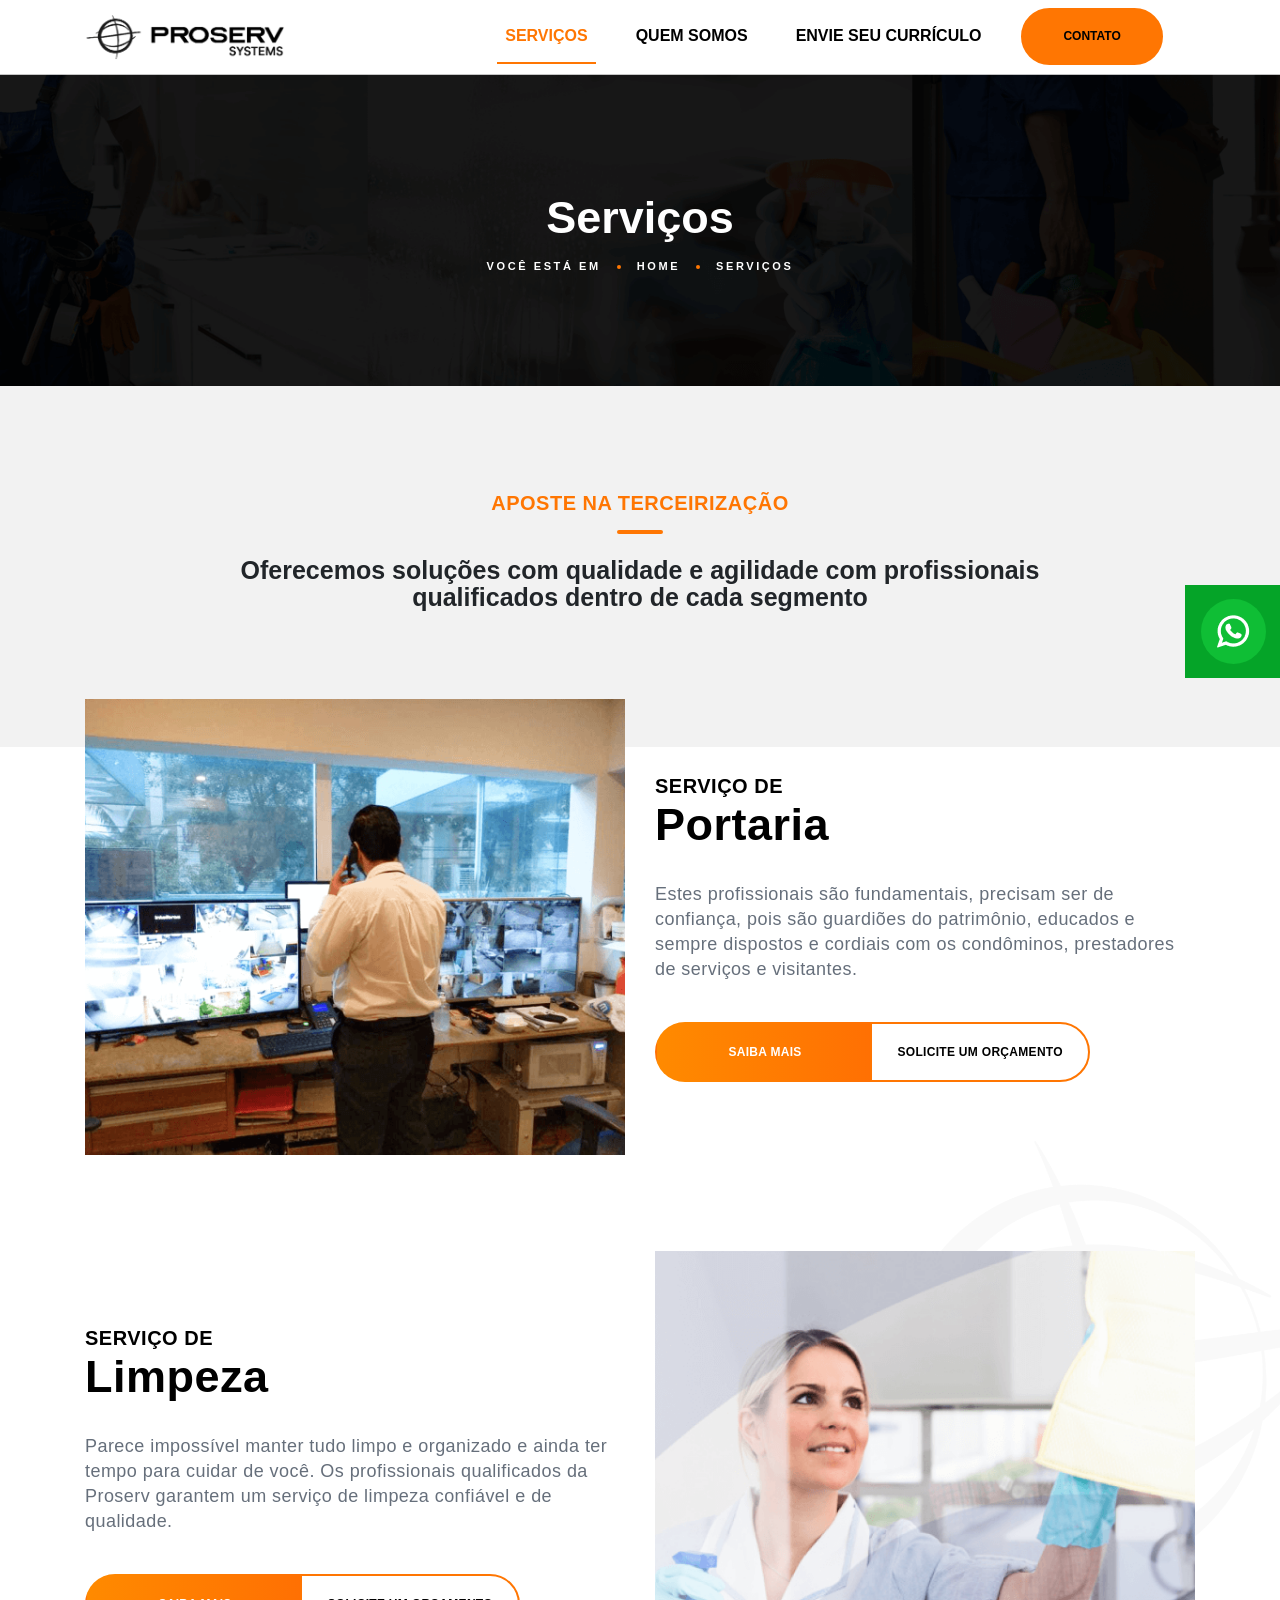
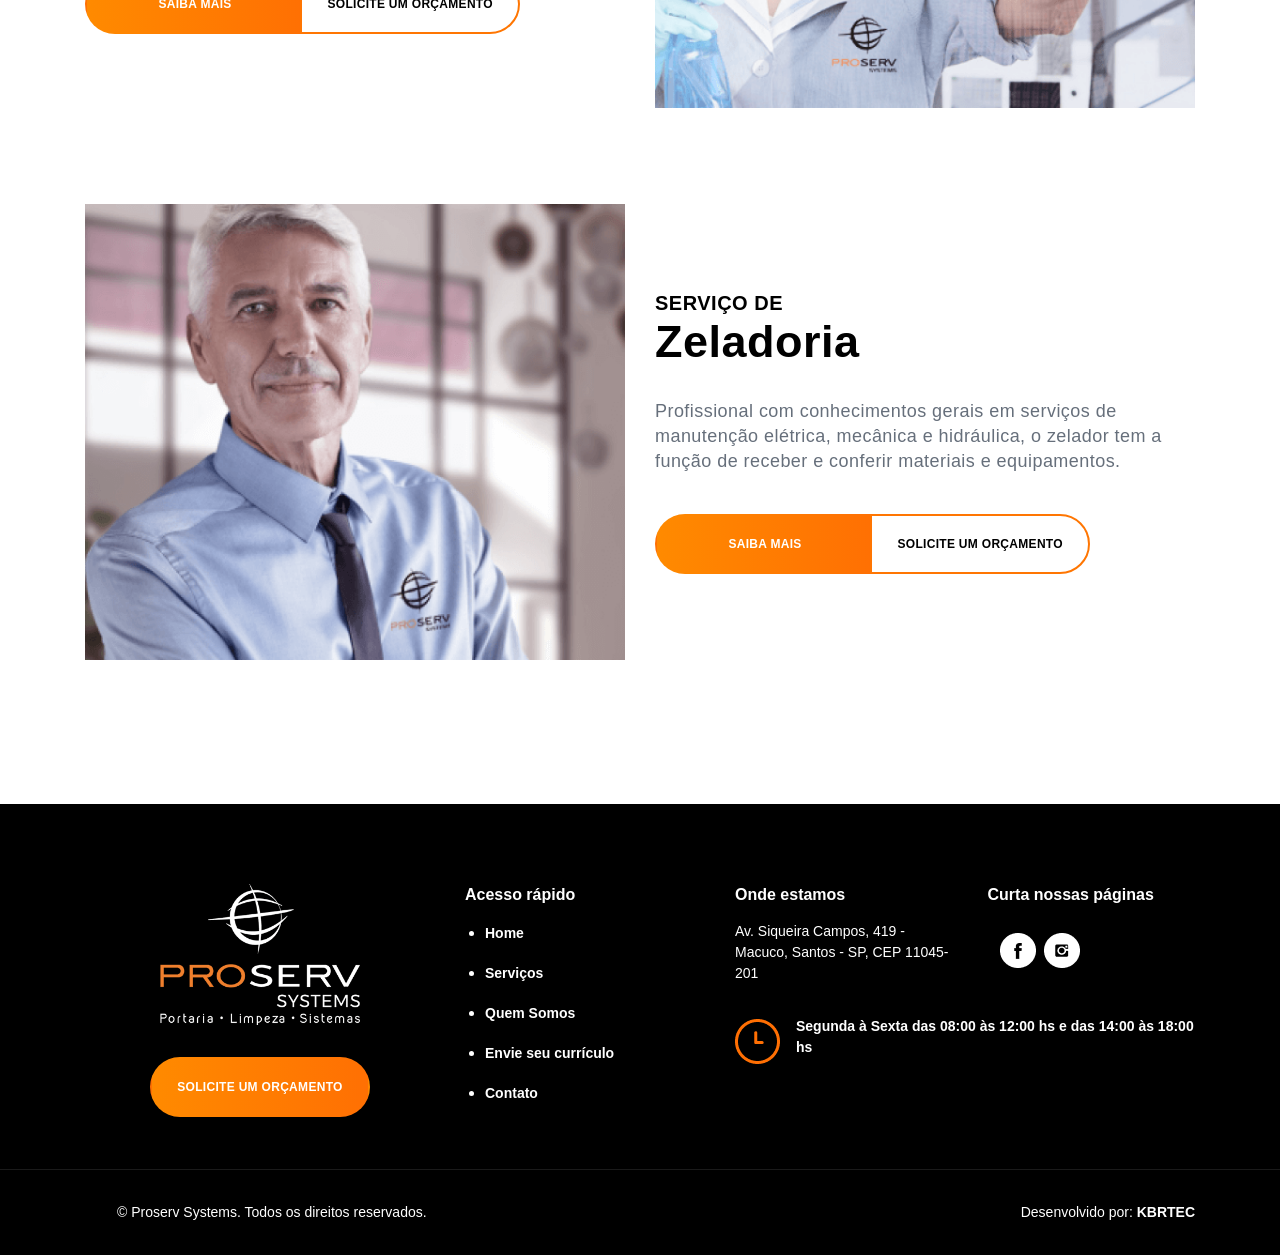
<file: proserv/servicos.html>
<!DOCTYPE html>
<html lang='pt-br'>

<head>

    <!-- Global site tag (gtag.js) - Google Analytics -->
    <script async src="https://www.googletagmanager.com/gtag/js?id=UA-169419126-1"></script>
    <script>
        window.dataLayer = window.dataLayer || [];
        function gtag() { dataLayer.push(arguments); }
        gtag('js', new Date());

        gtag('config', 'UA-169419126-1');
    </script>


    <meta charset="utf-8">
    <meta name="viewport" content="width=device-width, initial-scale=1">
    <meta http-equiv="X-UA-Compatible" content="ie=edge">

    <!-- Rich Snippets - SCHEMA.ORG -->
    <script type="application/ld+json">
    {
      "@context": "https://schema.org",
      "@type": "LocalBusiness",
      "url": "https://proservsystems.com.br/",
	  "name": "Prestação de serviços de zeladoria, portaria e limpeza em Santos | PROSERV Systems",
	  "description": "Prestação de serviços de zeladoria, portaria e limpeza em Santos. Profissionais qualificados dentro de cada segmento. Atende toda a Baixada Santista",
      "logo" : "images/logo-p.png",
      "telephone": "+55 (13) 3394-8514",
	  "email": "contato@proservsystems.com.br",
	  "address": {
		"@type" : "PostalAddress",
		"streetAddress" : "Avenida Siqueira Campos, 419 - Macuco",
		"addressLocality" : "Santos",
		"addressRegion" : "SP",
        "postalCode": "11045-201",
        "addressCountry": "BR" },
	  "sameAs": [
		"https://www.facebook.com/Proserv-Systems-1912623182360476/",
		"https://www.instagram.com/proservsystems/"
		]
    }
</script>

    <!-- for Google -->
    <meta name="description"
        content="Oferecemos soluções com qualidade e agilidade com profissionais qualificados na prestação de serviços de limpeza, portaria e zeladoria em Santos." />
    <meta name="company" content="Prestação de serviços de zeladoria, portaria e limpeza em Santos | Proserv Systems" />
    <meta name="author" content="KBR TEC" />
    <meta name="copyright" content="Todos os direitos reservados" />
    <meta name="application-name"
        content="Prestação de serviços de zeladoria, portaria e limpeza em Santos | Proserv Systems" />
    <meta name="distribution" content="Global" />
    <meta name="rating" content="General" />
    <meta name="keywords" content="" />

    <!-- Facebook -->
    <meta property="og:type" content="website">
    <meta property="og:url" content="https://www.proservsystems.com.br/servicos">
    <meta property="og:title" content="Serviços | Proserv Systems">
    <meta property="og:site_name"
        content="Prestação de serviços de zeladoria, portaria e limpeza em Santos | Proserv Systems">
    <meta property="og:description"
        content="Oferecemos soluções com qualidade e agilidade com profissionais qualificados na prestação de serviços de limpeza, portaria e zeladoria em Santos.">
    <meta property="og:image" content="images/proserv-logo-seo.png">

    <!-- Twitter -->
    <meta name="twitter:card" content="summary" />
    <meta name="twitter:title" content="Serviços | Proserv Systems" />
    <meta property="twitter:description"
        content="Oferecemos soluções com qualidade e agilidade com profissionais qualificados na prestação de serviços de limpeza, portaria e zeladoria em Santos.">
    <meta property="twitter:image" content="images/proserv-logo-seo.png">
    <!-- /Share metatags goes here -->


    <link rel="apple-touch-icon" sizes="57x57"
        href="images/favicon/apple-icon-57x57.png">
    <link rel="apple-touch-icon" sizes="60x60"
        href="images/favicon/apple-icon-60x60.png">
    <link rel="apple-touch-icon" sizes="72x72"
        href="images/favicon/apple-icon-72x72.png">
    <link rel="apple-touch-icon" sizes="76x76"
        href="images/favicon/apple-icon-76x76.png">
    <link rel="apple-touch-icon" sizes="114x114"
        href="images/favicon/apple-icon-114x114.png">
    <link rel="apple-touch-icon" sizes="120x120"
        href="images/favicon/apple-icon-120x120.png">
    <link rel="apple-touch-icon" sizes="144x144"
        href="images/favicon/apple-icon-144x144.png">
    <link rel="apple-touch-icon" sizes="152x152"
        href="images/favicon/apple-icon-152x152.png">
    <link rel="apple-touch-icon" sizes="180x180"
        href="images/favicon/apple-icon-180x180.png">
    <link rel="icon" type="image/png" sizes="192x192"
        href="images/favicon/android-icon-192x192.png">
    <link rel="icon" type="image/png" sizes="32x32"
        href="images/favicon/favicon-32x32.png">
    <link rel="icon" type="image/png" sizes="96x96"
        href="images/favicon/favicon-96x96.png">
    <link rel="icon" type="image/png" sizes="16x16"
        href="images/favicon/favicon-16x16.png">
    <meta name="msapplication-TileColor" content="#ffffff">
    <meta name="msapplication-TileImage" content="images/favicon/apple-icon-144x144.png">
    <meta name="theme-color" content="#ffffff">


    <link rel="stylesheet" href="css/style.css">


    <link rel="stylesheet" href="css/style2.css">



    <link rel="stylesheet" href="css/style5.css">

    <title>Prestação de Serviços em Santos | PROSERV Systems</title>
</head>

<body>

    <header class="header ">
        <div class="container">
            <div class="row align-items-center justify-content-between">
                <div class="col-9 col-lg-4">
                    <a href="index.html" title="Ir para página inicial">
                        <div class="logo" title="Serviços de Portaria, Zeladoria e Limpeza em Santos | PROSERV Systems">
                        </div>
                    </a>
                </div>

                <div class="col-3 d-lg-none navbar-btn ">
                    <button class="navbar-toggler" type="button" data-toggle="collapse" data-target="#menu"
                        aria-controls="menu" aria-expanded="false" aria-label="Alterna navegação">
                        <span class="navbar-toggler-icon"><i class="fas fa-bars icon"></i></span>
                    </button>
                </div>

                <nav class="navbar navbar-expand-lg col-lg-8 ">
                    <div class="collapse navbar-collapse" id="menu">
                        <ul class="navbar-nav">
                            <li class="nav-item active">
                                <a class="nav-link" href="servicos.html"
                                    title="Conheça os serviços da Proserv Systems em Santos">Serviços</a>
                            </li>
                            <li class="nav-item ">
                                <a class="nav-link" href="quem-somos.html" title="Conheça a Proserv Systems">Quem
                                    Somos</a>
                            </li>
                            <li class="nav-item ">
                                <a class="nav-link" href="envie-seu-curriculo.html"
                                    title="Envie seu currículo para a Proserv Systems">Envie seu currículo</a>
                            </li>
                            <li class="nav-item nav-item-rounded ">
                                <a class="nav-link" href="contato.html" title="Fale com a Proserv Systems">Contato</a>
                            </li>
                        </ul>
                    </div>
                </nav>
            </div>
        </div>
    </header>

    <div class="hero">
        <div class="background">
            <div class="img-container">
                <img src="images/backgrounds/bg-servicos.png"
                    alt="Foto ilustrativa de um profissional da Proserv com suas ferramentas de trabalho. Ao lado direito, há a limpeza de um vidro."
                    title="Profissionais qualificados em prestação de serviço em Santos e na Baixada Santista">
            </div>
        </div>

        <div class="container">
            <div class="row">
                <div class="col-12">
                    <nav class="navigation" aria-label="breadcrumb">
                        <h2 class="title">
                            Serviços </h2>

                        <ol class="breadcrumb">
                            <li class="breadcrumb-item">
                                Você está em
                            </li>
                            <li class="breadcrumb-item">
                                <a href="index.html" title="Ir para página inicial">
                                    Home
                                </a>
                            </li>
                            <li class="breadcrumb-item active" aria-current="page">
                                <a href="servicos.html">
                                    Serviços </a>
                            </li>
                        </ol>
                    </nav>
                </div>
            </div>
        </div>
    </div>


    <main class="page-servicos">
        <section class="intro">
            <div class="container">
                <div class="row">
                    <div class="col-12">
                        <div class="box-title box-title-intro">
                            <h2 class="title" title="Encontre o melhor da terceirização com a Proserv Systems">Aposte na
                                terceirização</h2>
                            <h1 class="subtitle"
                                title="Profissionais qualificados nos serviços de Portaria, Zeladoria e Limpeza em Santos | PROSERV System">
                                Oferecemos soluções com qualidade e agilidade com profissionais qualificados dentro de
                                cada segmento</h1>
                        </div>
                    </div>
                </div>
            </div>
        </section>

        <section class="servicos">
            <div class="container">
                <div class="row lista-servicos">
                    <div class="col-12 item">
                        <div class="row">
                            <div class="col-lg-6 destaque">
                                <img src="images/servicos/portaria-d.png"
                                    alt="Foto ilustrativa de um porteiro falando ao telefone, enquanto confere as imagens das câmeras de vigilância"
                                    title="Serviços de Portaria em Santos | Proserv Systems" class="img-fluid">
                            </div>
                            <div class="col-lg-6 content">
                                <h3 class="title"
                                    title="Saiba mais sobre os serviços de Portaria realizado pela Proserv Systems">
                                    Serviço de <span class="name">Portaria</span></h3>
                                <p class="desc">Estes profissionais são fundamentais, precisam ser de confiança, pois
                                    são guardiões do patrimônio, educados e sempre dispostos e cordiais com os
                                    condôminos, prestadores de serviços e visitantes.</p>
                                <div class="btn-action">
                                    <a href="servicos.html"
                                        title="Ver mais informações sobre os serviços de portaria | Proserv Systems"
                                        class="btn btn-orange btn-orange-outline">Saiba mais</a>
                                    <a href="contato.html" title="Solicite um orçamento com a Proserv Systems"
                                        class="btn btn-white btn-white-outline">Solicite um orçamento</a>
                                </div>
                            </div>
                        </div>
                    </div>

                    <div class="col-12 item item-reverse">
                        <div class="row">
                            <div class="col-lg-6 destaque">
                                <img src="images/servicos/limpeza-d.png"
                                    alt="Foto ilustrativa de uma mulher limpando a janela"
                                    title="Serviços de Limpeza em Santos | Proserv Systems" class="img-fluid">
                            </div>
                            <div class="col-lg-6 content">
                                <h3 class="title"
                                    title="Saiba mais sobre os serviços de Limpeza realizado pela Proserv Systems">
                                    Serviço de <span class="name">Limpeza</span></h3>
                                <p class="desc">Parece impossível manter tudo limpo e organizado e ainda ter tempo para
                                    cuidar de você. Os profissionais qualificados da Proserv garantem um serviço de
                                    limpeza confiável e de qualidade.</p>
                                <div class="btn-action">
                                    <a href="servicos.html"
                                        title="Ver mais informações sobre os serviços de limpeza | Proserv Systems"
                                        class="btn btn-orange btn-orange-outline">Saiba mais</a>
                                    <a href="contato.html" title="Solicite um orçamento com a Proserv Systems"
                                        class="btn btn-white btn-white-outline">Solicite um orçamento</a>
                                </div>
                            </div>
                        </div>
                    </div>

                    <div class="col-12 item">
                        <div class="row">
                            <div class="col-lg-6 destaque">
                                <img src="images/servicos/zeladoria-d.png"
                                    alt="Foto ilustrativa de um zelador"
                                    title="Serviços de Zeladoria em Santos | Proserv Systems" class="img-fluid">
                            </div>
                            <div class="col-lg-6 content">
                                <h3 class="title"
                                    title="Saiba mais sobre os serviços de Zeladoria realizado pela Proserv Systems">
                                    Serviço de <span class="name">Zeladoria</span></h3>
                                <p class="desc">Profissional com conhecimentos gerais em serviços de manutenção
                                    elétrica, mecânica e hidráulica, o zelador tem a função de receber e conferir
                                    materiais e equipamentos.</p>
                                <div class="btn-action">
                                    <a href="servicos.html"
                                        title="Ver mais informações sobre os serviços de zeladoria | Proserv Systems"
                                        class="btn btn-orange btn-orange-outline">Saiba mais</a>
                                    <a href="contato.html" title="Solicite um orçamento com a Proserv Systems"
                                        class="btn btn-white btn-white-outline">Solicite um orçamento</a>
                                </div>
                            </div>
                        </div>
                    </div>
                </div>
            </div>
        </section>
    </main>


    <a href="https://api.whatsapp.com/send?phone=5513974059395" title="Fale conosco por WhatsApp" target="_blank"
        id="whatsappBtn" class="whatsapp-btn whatsapp-btn-page whatslink">
        <div class="icon">
            <img src="images/icons/whatsapp.png" alt="" class="img-fluid">
        </div>
        <div class="desc">
            <h2 class="title">Fale por whatsapp<span class="special">(13) <span class="number">97405-9395</span></span>
            </h2>
        </div>
    </a>


    <footer class="footer ">
        <div class="container">
            <div class="row content">
                <div class="col-md-6 col-lg-4 principal">
                    <a href="index.html" title="Ir para página inicial" class="link">
                        <img src="images/logo-g-b.png" alt="Logo da Proserv Systems"
                            title="O melhor da terceirização em toda Baixada Santista | PROSERV Systems" class="logo">
                    </a>
                    <a href="contato.html" title="Solicite um orçamento com a Proserv" class="btn btn-orange">Solicite
                        um orçamento</a>
                </div>

                <div class="col-md-6 col-lg-3 acesso">
                    <h3 class="title" title="Encontre as principais áreas do site">Acesso rápido</h3>
                    <ul class="menu">
                        <li class="menu-item">
                            <a href="index.html" title="Ir para página inicial" class="menu-link">Home</a>
                        </li>
                        <li class="menu-item">
                            <a href="servicos.html" title="Conheça os serviços da Proserv Systems na Baixada Santista"
                                class="menu-link">Serviços</a>
                        </li>
                        <li class="menu-item">
                            <a href="quem-somos.html" title="Conheça a Proserv Systems" class="menu-link">Quem Somos</a>
                        </li>
                        <li class="menu-item">
                            <a href="envie-seu-curriculo.html" title="Envie seu currículo para a Proserv Systems"
                                class="menu-link">Envie seu currículo</a>
                        </li>
                        <li class="menu-item">
                            <a href="contato.html" title="Entre em contato com a Proserv Systems"
                                class="menu-link">Contato</a>
                        </li>
                    </ul>
                </div>

                <div class="col-md-12 col-lg-5 info">
                    <div class="row">
                        <div class="col-md-6 local">
                            <h3 class="title" title="Veja o endereço da Proserv Systems, estamos em Santos">Onde estamos
                            </h3>
                            <p class="text">Av. Siqueira Campos, 419 - Macuco, Santos - SP, CEP 11045-201</p>
                        </div>
                        <div class="col-md-6 social">
                            <h3 class="title" title="Acompanhe-nos nas redes sociais">Curta nossas páginas</h3>
                            <div class="social-links">
                                <a href="https://www.facebook.com/Proserv-Systems-1912623182360476/"
                                    title="Curta nossa página no Facebook" target="_blank" class="item">
                                    <div class="icon" id="icon-facebook"></div>
                                </a>
                                <a href="https://www.instagram.com/proservsystems/" title="Siga-nos no Instagram"
                                    target="_blank" class="item">
                                    <div class="icon" id="icon-instagram"></div>
                                </a>

                            </div>
                        </div>
                    </div>
                    <div class="row">
                        <div class="col-12 atendimento">
                            <div class="image">
                                <div class="icon" id="icon-atendimento"></div>
                            </div>
                            <div class="content">
                                <p class="text">Segunda à Sexta das 08:00 às 12:00 hs e das 14:00 às 18:00 hs</p>
                            </div>
                        </div>
                    </div>
                </div>
            </div>
        </div>

        <div class="footer-copy">
            <div class="container">
                <div class="row">
                    <div class="col-md-6 copy">
                        <p class="text">&copy; Proserv Systems. Todos os direitos reservados.</p>
                    </div>
                    <div class="col-md-6 dev">
                        <p class="text">Desenvolvido por: <a href="https://kbrtec.com.br"
                                title="Acessar o site da KBRTEC" class="link">KBRTEC</a></p>
                    </div>
                </div>
            </div>
        </div>
    </footer>


    <script src="https://cdnjs.cloudflare.com/ajax/libs/popper.js/1.14.3/umd/popper.min.js"
        integrity="sha384-ZMP7rVo3mIykV+2+9J3UJ46jBk0WLaUAdn689aCwoqbBJiSnjAK/l8WvCWPIPm49"
        crossorigin="anonymous"></script>


    <script data-search-pseudo-elements src="https://www.proservsystems.com.br/js/vendor.min.js"></script>
    <script src="https://www.proservsystems.com.br/js/main.min.js"></script>
</body>

</html>
</file>
<file: proserv/css/style3.css>
.slick-slider{
  position:relative;
  display:block;
  box-sizing:border-box;
  -webkit-user-select:none;
  -moz-user-select:none;
  -ms-user-select:none;
  user-select:none;
  -webkit-touch-callout:none;
  -khtml-user-select:none;
  -ms-touch-action:pan-y;
  touch-action:pan-y;
  -webkit-tap-highlight-color:transparent
}
.slick-list{
  position:relative;
  display:block;
  overflow:hidden;
  margin:0;
  padding:0
}
.slick-list:focus{
  outline:0
}
.slick-list.dragging{
  cursor:pointer;
  cursor:hand
}
.slick-slider .slick-list,.slick-slider .slick-track{
  -webkit-transform:translate3d(0,0,0);
  -moz-transform:translate3d(0,0,0);
  -ms-transform:translate3d(0,0,0);
  -o-transform:translate3d(0,0,0);
  transform:translate3d(0,0,0)
}
.slick-track{
  position:relative;
  top:0;
  left:0;
  display:block;
  margin-left:auto;
  margin-right:auto
}
.slick-track:after,.slick-track:before{
  display:table;
  content:''
}
.slick-track:after{
  clear:both
}
.slick-loading .slick-track{
  visibility:hidden
}
.slick-slide{
  display:none;
  float:left;
  height:100%;
  min-height:1px
}
[dir=rtl] .slick-slide{
  float:right
}
.slick-slide img{
  display:block
}
.slick-slide.slick-loading img{
  display:none
}
.slick-slide.dragging img{
  pointer-events:none
}
.slick-initialized .slick-slide{
  display:block
}
.slick-loading .slick-slide{
  visibility:hidden
}
.slick-vertical .slick-slide{
  display:block;
  height:auto;
  border:1px solid transparent
}
.slick-arrow.slick-hidden{
  display:none
}

/*# sourceMappingURL=slick.min.css.map */
</file>
<file: proserv/css/style4.css>
@charset 'UTF-8';
.slick-loading .slick-list{
  background:#fff url(ajax-loader.gif) center center no-repeat
}
@font-face{
  font-family:slick;
  font-weight:400;
  font-style:normal;
  src:url(fonts/slick.eot);
  src:url(fonts/slick.eot?#iefix) format('embedded-opentype'),url(fonts/slick.woff) format('woff'),url(fonts/slick.ttf) format('truetype'),url(fonts/slick.svg#slick) format('svg')
}
.slick-next,.slick-prev{
  font-size:0;
  line-height:0;
  position:absolute;
  top:50%;
  display:block;
  width:20px;
  height:20px;
  padding:0;
  -webkit-transform:translate(0,-50%);
  -ms-transform:translate(0,-50%);
  transform:translate(0,-50%);
  cursor:pointer;
  color:transparent;
  border:none;
  outline:0;
  background:0 0
}
.slick-next:focus,.slick-next:hover,.slick-prev:focus,.slick-prev:hover{
  color:transparent;
  outline:0;
  background:0 0
}
.slick-next:focus:before,.slick-next:hover:before,.slick-prev:focus:before,.slick-prev:hover:before{
  opacity:1
}
.slick-next.slick-disabled:before,.slick-prev.slick-disabled:before{
  opacity:.25
}
.slick-next:before,.slick-prev:before{
  font-family:slick;
  font-size:20px;
  line-height:1;
  opacity:.75;
  color:#fff;
  -webkit-font-smoothing:antialiased;
  -moz-osx-font-smoothing:grayscale
}
.slick-prev{
  left:-25px
}
[dir=rtl] .slick-prev{
  right:-25px;
  left:auto
}
.slick-prev:before{
  content:'←'
}
[dir=rtl] .slick-prev:before{
  content:'→'
}
.slick-next{
  right:-25px
}
[dir=rtl] .slick-next{
  right:auto;
  left:-25px
}
.slick-next:before{
  content:'→'
}
[dir=rtl] .slick-next:before{
  content:'←'
}
.slick-dotted.slick-slider{
  margin-bottom:30px
}
.slick-dots{
  position:absolute;
  bottom:-25px;
  display:block;
  width:100%;
  padding:0;
  margin:0;
  list-style:none;
  text-align:center
}
.slick-dots li{
  position:relative;
  display:inline-block;
  width:20px;
  height:20px;
  margin:0 5px;
  padding:0;
  cursor:pointer
}
.slick-dots li button{
  font-size:0;
  line-height:0;
  display:block;
  width:20px;
  height:20px;
  padding:5px;
  cursor:pointer;
  color:transparent;
  border:0;
  outline:0;
  background:0 0
}
.slick-dots li button:focus,.slick-dots li button:hover{
  outline:0
}
.slick-dots li button:focus:before,.slick-dots li button:hover:before{
  opacity:1
}
.slick-dots li button:before{
  font-family:slick;
  font-size:6px;
  line-height:20px;
  position:absolute;
  top:0;
  left:0;
  width:20px;
  height:20px;
  content:'•';
  text-align:center;
  opacity:.25;
  color:#000;
  -webkit-font-smoothing:antialiased;
  -moz-osx-font-smoothing:grayscale
}
.slick-dots li.slick-active button:before{
  opacity:.75;
  color:#000
}

/*# sourceMappingURL=slick-theme.min.css.map */
</file>
<file: proserv/css/style5.css>
body{
  font-family:"Segoe UI",Tahoma,Geneva,Verdana,sans-serif;
  overflow-x:hidden
}
.container-4k{
  width:100%;
  max-width:100%
}
@media (max-width: 992px){
  .container-4k{
    overflow:hidden
  }
}
@media (min-width: 2400px){
  .container-4k{
    width:100%;
    margin-right:auto;
    margin-left:auto;
    max-width:1140px
  }
}
.btn{
  padding:1.25rem 0;
  width:220px;
  font-size:0.75rem;
  font-weight:700;
  line-height:1rem;
  text-align:center;
  letter-spacing:0.025em;
  text-transform:uppercase;
  border:2px solid transparent;
  border-radius:79px;
  outline:0;
  transition:.3s ease-in-out
}
.btn:focus{
  outline:0;
  box-shadow:none
}
.btn-orange{
  background-color:#FF8A00;
  background:linear-gradient(90deg, #FF8A00 0%, #FF6F03 103%);
  color:#fff
}
.btn-orange:hover{
  background:#fff;
  color:#FF7602
}
.btn-orange-outline:hover{
  color:#000;
  border-color:#FF7602
}
.btn-white{
  background:#fff;
  color:#FF7602
}
.btn-white:hover{
  background-color:#FF8A00;
  background:linear-gradient(-90deg, #FF8A00 0%, #FF6F03 103%);
  color:#fff
}
.btn-white-outline{
  color:#000;
  border-color:#FF7602
}
.btn-action{
  display:table;
  margin:2rem auto 0
}
@media (max-width: 767px){
  .btn-action .btn{
    padding:1rem 0;
    margin:0 auto;
    display:block
  }
  .btn-action .btn:first-of-type{
    margin-bottom:.875rem
  }
}
@media (min-width: 768px){
  .btn-action .btn:first-of-type{
    border-top-right-radius:0;
    border-bottom-right-radius:0
  }
}
@media (min-width: 768px){
  .btn-action .btn:last-of-type{
    border-top-left-radius:0;
    border-bottom-left-radius:0;
    margin-left:-0.3rem
  }
}
.header{
  background:#fff
}
.header .logo{
  width:200px;
  height:67px;
  background-image:url("../images/logo-preto.png");
  background-position:center;
  background-repeat:no-repeat;
  background-size:contain
}
.header-home{
  background:#FF7602
}
@media (max-width: 992px){
  .navbar{
    padding-top:0
  }
}
.navbar .collapse{
  justify-content:center
}
.navbar .collapse .navbar-nav{
  align-items:center
}
@media (max-width: 992px){
  .navbar .collapse .navbar-nav{
    padding:1rem 0
  }
}
.navbar .nav-item{
  transition:.3s
}
.navbar .nav-item:not(:last-child){
  margin-bottom:.75rem;
  border-bottom:2px solid transparent
}
@media (min-width: 992px){
  .navbar .nav-item:not(:last-child){
    margin-bottom:0;
    margin-right:1.5rem
  }
}
@media (min-width: 1200px){
  .navbar .nav-item:not(:last-child){
    margin-right:2rem
  }
}
.navbar .nav-item:hover,.navbar .nav-item.active{
  border-bottom-color:#FF7602
}
.navbar .nav-item:hover .nav-link,.navbar .nav-item.active .nav-link{
  color:#FF7602
}
.navbar .nav-item .nav-link{
  padding:1rem .5rem;
  font-weight:600;
  font-size:1rem;
  line-height:1.3125rem;
  text-transform:uppercase;
  color:#000;
  transition:.3s
}
.navbar .nav-item-rounded{
  background:#FF7602;
  border:2px solid #FF7602;
  border-radius:100px
}
.navbar .nav-item-rounded:hover{
  background:#fff
}
.navbar .nav-item-rounded.active{
  background:#fff;
  border:2px solid #FF7602
}
.navbar .nav-item-rounded.active:hover{
  border:2px solid #000
}
.navbar .nav-item-rounded.active:hover .nav-link{
  color:#000
}
.navbar .nav-item-rounded .nav-link{
  padding:1rem 2.5rem;
  font-size:0.75rem
}
.navbar-home .nav-item .nav-link{
  color:#fff
}
.navbar-home .nav-item .nav-link:hover{
  color:#000
}
.navbar-home .nav-item-rounded{
  background:transparent;
  border-color:#fff
}
.navbar-home .nav-item-rounded:hover{
  background:transparent;
  border-color:#000
}
.navbar-btn{
  display:flex;
  align-items:center;
  justify-content:flex-end
}
.navbar-btn .navbar-toggler-icon{
  display:flex;
  align-items:center;
  justify-content:center
}
.navbar-btn-home .navbar-toggler-icon{
  color:#fff
}
.slider-main{
  width:100%;
  max-width:100%;
  background:#000
}
.slider-main .item{
  height:calc(100vh - 67px);
  min-height:500px;
  position:relative
}
.slider-main .item .background{
  width:100%;
  height:100%;
  position:absolute;
  z-index:0
}
.slider-main .item .background .image{
  position:relative;
  width:100%;
  height:100%;
  overflow:hidden
}
.slider-main .item .background .image img{
  position:absolute;
  top:0;
  left:0;
  min-height:100%;
  height:auto;
  min-width:100%;
  width:auto
}
@media (max-width: 767px){
  .slider-main .item .background .image img{
    left:-25%;
    min-height:100%;
    height:auto;
    width:auto
  }
}
@media (min-width: 992px){
  .slider-main .item .background .image img{
    left:-3.5%
  }
}
@media (min-width: 2400px){
  .slider-main .item .background .image img{
    left:0
  }
}
.slider-main .item .content{
  position:absolute;
  top:50%;
  transform:translateY(-60%);
  z-index:2;
  padding:0 15px;
  color:#fff
}
@media (min-width: 768px){
  .slider-main .item .content{
    left:15%;
    transform:translateY(-50%);
    padding:0;
    width:70%
  }
}
.slider-main .item .content .title{
  margin:1.5rem auto;
  font-size:2rem;
  font-weight:900;
  text-align:center
}
@media (min-width: 768px){
  .slider-main .item .content .title{
    margin:1.5rem auto 2.5rem;
    font-size:2.25rem
  }
}
@media (min-width: 1200px){
  .slider-main .item .content .title{
    font-size:2.8125rem;
    width:70%
  }
}
.slider-main .item .content .subtitle{
  font-size:.875rem;
  font-weight:350;
  line-height:1.125rem;
  text-align:center;
  letter-spacing:0.235em;
  text-transform:uppercase
}
@media (min-width: 768px){
  .slider-main .item .content .subtitle{
    font-size:1.125rem;
    line-height:1.5rem
  }
}
.slider-main .item .content .subtitle .item:not(:last-child){
  position:relative;
  margin-right:20px
}
.slider-main .item .content .subtitle .item:not(:last-child)::after{
  content:'';
  position:absolute;
  top:50%;
  right:-13.5px;
  transform:translateY(-50%);
  display:inline-block;
  width:3.5px;
  height:3.5px;
  background:#fff;
  border-radius:100%
}
.slider-main .slick-prev,.slider-main .slick-next{
  top:inherit;
  bottom:10px;
  width:50px;
  height:50px;
  z-index:3;
  background:#bdc2c7;
  opacity:.8
}
@media (min-width: 768px){
  .slider-main .slick-prev,.slider-main .slick-next{
    top:50%;
    bottom:initial
  }
}
.slider-main .slick-prev:hover,.slider-main .slick-next:hover{
  background-color:#FF8A00;
  background:linear-gradient(90deg, #FF8A00 0%, #FF6F03 103%);
  opacity:1;
  transition:all 0.2s
}
.slider-main .slick-prev{
  left:30%
}
@media (min-width: 768px){
  .slider-main .slick-prev{
    left:0
  }
}
.slider-main .slick-prev:before{
  content:none
}
.slider-main .slick-next{
  right:30%
}
@media (min-width: 768px){
  .slider-main .slick-next{
    right:0
  }
}
.slider-main .slick-next:before{
  content:none
}
.hero{
  position:relative;
  padding:7.5rem 0 7rem;
  overflow:hidden
}
.hero .background{
  width:100%;
  height:100%;
  position:absolute;
  top:0;
  z-index:-1
}
.hero .background .img-container{
  position:relative;
  display:flex;
  justify-content:center;
  width:100%;
  height:100%;
  overflow:hidden;
  position:absolute;
  top:0;
  left:0;
  z-index:-1
}
.hero .background .img-container img{
  position:absolute;
  top:0;
  left:0;
  min-height:100%;
  height:auto;
  min-width:100%;
  width:auto
}
@media (max-width: 767px){
  .hero .background .img-container img{
    min-height:100%;
    height:auto;
    width:auto
  }
}
.hero .navigation .title{
  font-size:2.8125rem;
  font-weight:900;
  line-height:3.125rem;
  text-align:center;
  color:#fff
}
.hero .navigation .breadcrumb{
  justify-content:center;
  margin:1rem auto 0;
  padding:0;
  background-color:transparent
}
.hero .navigation .breadcrumb .breadcrumb-item{
  display:flex;
  align-items:center;
  padding-left:0;
  font-size:0.6875rem;
  font-weight:600;
  line-height:0.9375rem;
  letter-spacing:0.235em;
  color:#fff;
  text-transform:uppercase
}
@media (max-width: 374px){
  .hero .navigation .breadcrumb .breadcrumb-item:first-of-type{
    margin-bottom:.5rem;
    display:block;
    width:100%;
    text-align:center
  }
}
.hero .navigation .breadcrumb .breadcrumb-item:first-of-type::before{
  content:none
}
@media (max-width: 374px){
  .hero .navigation .breadcrumb .breadcrumb-item:nth-of-type(2)::before{
    content:none
  }
}
.hero .navigation .breadcrumb .breadcrumb-item::before{
  content:'';
  margin:0 1rem;
  padding-right:0;
  width:4px;
  height:4px;
  background:#FF7602;
  border-radius:100%
}
.hero .navigation .breadcrumb .breadcrumb-item a{
  color:#fff;
  text-decoration:none;
  transition:.3s
}
.hero .navigation .breadcrumb .breadcrumb-item a:hover{
  color:#FF7602
}
.cta{
  position:relative;
  padding:5rem 0 3rem;
  background-color:#FF8A00;
  background:linear-gradient(-90deg, #FF8A00 0%, #FF6F03 103%)
}
.cta .content{
  position:relative;
  z-index:2
}
.cta .content .title{
  font-size:2.5rem;
  font-weight:900;
  line-height:2.75rem;
  color:#fff;
  text-align:center
}
@media (min-width: 992px){
  .cta .content .title{
    font-size:2.75rem
  }
}
.cta .content .desc{
  font-size:1rem;
  line-height:1.0625rem;
  letter-spacing:0.025em;
  text-align:center;
  color:#fff;
  margin-top:1rem
}
.cta .content .btn{
  display:table;
  margin:2.5rem auto 0
}
.cta .content .btn:hover{
  background:#F8F8F8;
  color:#000
}
.cta .content .btn:hover .icon{
  background-position:-527px -10px
}
.cta .content .btn-icon{
  display:flex;
  align-items:center;
  justify-content:flex-end;
  width:250px;
  padding:.875rem 0
}
.cta .content .btn-icon .icon{
  margin:0 1rem 0 1.5rem;
  width:47px;
  height:47px;
  background:url("../images/sprites/contact.png");
  background-position:-459px -10px
}
@media (min-width: 1200px){
  .form .box-title .subtitle{
    width:75%
  }
}
.form-default .box-title{
  margin-bottom:2.5rem
}
.form-default .form-row label{
  font-size:0.9375rem;
  font-weight:700;
  line-height:1.25rem;
  letter-spacing:0.025em
}
.form-default .form-row label small{
  font-weight:700
}
.form-default .form-row .form-control{
  margin:.35rem auto 1rem;
  min-height:60px;
  background:#F8F8F8;
  font-size:0.875rem;
  line-height:1.1875rem;
  letter-spacing:0.025em;
  color:#666F7B;
  border-color:transparent
}
.form-default .form-row .form-control:focus{
  background:#fff;
  border-color:#FF7602;
  box-shadow:0px 4px 4px rgba(239,127,45,0.18)
}
.form-default .form-row .form-upload{
  display:flex;
  align-items:center;
  position:relative;
  overflow:hidden
}
.form-default .form-row .form-upload span{
  background-color:#FF8A00;
  background:linear-gradient(90deg, #FF8A00 0%, #FF6F03 103%);
  padding:.55rem .75rem;
  width:150px;
  font-size:0.5625rem;
  font-weight:700;
  line-height:0.75rem;
  text-align:center;
  letter-spacing:0.025em;
  text-transform:uppercase;
  color:#fff;
  border:0;
  border-radius:5px
}
.form-default .form-row .form-upload span:hover{
  cursor:pointer
}
.form-default .form-row .form-upload .form-control-file{
  display:block;
  width:160px;
  padding:.55rem .75rem;
  position:absolute;
  top:50%;
  left:0;
  transform:translateY(-50%);
  opacity:0;
  font-size:100px
}
.form-default .form-row .form-upload .form-control-file:hover{
  cursor:pointer
}
.form-default .form-row .custom-select{
  margin:.35rem auto 1rem;
  min-height:60px;
  font-size:0.875rem;
  line-height:1.1875rem;
  letter-spacing:0.025em;
  color:#666F7B;
  border-color:transparent;
  background:url("../images/icons/select.png") no-repeat right #F8F8F8;
  appearance:none;
  -webkit-appearance:none;
  background-position-x:95%
}
.form-default .form-row .custom-select:focus{
  background:url("../images/icons/select.png") no-repeat right #fff;
  background-position-x:95%;
  border-color:#FF7602;
  box-shadow:0px 4px 4px rgba(239,127,45,0.18)
}
.form-default .form-row .custom-select.select-g{
  background-position-x:98%
}
.form-default .form-row .custom-select.select-g:focus{
  background-position-x:98%
}
.form-default .form-row .invalid-feedback{
  font-weight:700;
  margin-bottom:1rem
}
.form-default .btn{
  margin:3rem 0 2rem
}
.form-default .form-actions{
  display:flex;
  flex-wrap:wrap;
  align-items:center;
  gap:.75rem
}
.form-default .form-actions .btn{
  flex:1 1 180px;
  width:auto;
  margin:3rem 0 2rem
}
.form-default .btn:focus{
  border-color:#FF7602;
  box-shadow:0px 4px 4px rgba(239,127,45,0.18)
}
.form-default.was-validated .form-control:invalid{
  background:#fdedee;
  border-color:#dc3545;
  margin-bottom:0
}
.form-default.was-validated .form-control:invalid:focus{
  background:#fff;
  border-color:#FF7602
}
.form-default.was-validated .custom-select:invalid{
  background:url("../images/icons/select.png") no-repeat right #fdedee;
  background-position-x:95%;
  border-color:#dc3545;
  margin-bottom:0
}
.form-default.was-validated .custom-select:invalid:focus{
  background:url("../images/icons/select.png") no-repeat right #fff;
  background-position-x:95%;
  border-color:#FF7602;
  box-shadow:0px 4px 4px rgba(239,127,45,0.18)
}
.form-default.was-validated .select-g:invalid{
  background-position-x:98%
}
.form-default.was-validated .select-g:invalid:focus{
  background-position-x:98%
}
.footer{
  margin-top:3rem;
  padding:5rem 0 2rem 0;
  background:#000;
  color:#fff
}
@media (min-width: 992px){
  .footer{
    margin-top:5rem
  }
}
.footer .content .title{
  margin-bottom:1rem;
  font-size:1rem;
  font-weight:600;
  line-height:1.3125rem
}
@media (max-width: 1023px){
  .footer .content .principal{
    margin-bottom:3rem
  }
}
.footer .content .principal .logo{
  display:block;
  width:200px;
  margin:0 auto 2rem
}
.footer .content .principal .btn{
  display:table;
  margin:0 auto
}
@media (max-width: 1023px){
  .footer .content .acesso{
    margin-bottom:2rem
  }
}
.footer .content .acesso .menu{
  padding-left:1.25rem
}
.footer .content .acesso .menu .menu-item:not(:last-child){
  margin-bottom:1rem
}
.footer .content .acesso .menu .menu-link{
  font-size:0.875rem;
  font-weight:600;
  line-height:1.1875rem;
  color:#fff;
  transition:.3s
}
.footer .content .acesso .menu .menu-link:hover{
  color:#FF7602;
  text-decoration:none
}
.footer .content .info .local{
  padding-left:0
}
.footer .content .info .local .text{
  font-size:0.875rem;
  font-weight:400
}
@media (max-width: 1023px){
  .footer .content .info .local{
    margin-bottom:2rem;
    padding-left:15px
  }
}
.footer .content .info .social .social-links{
  display:flex;
  margin:1.75rem 0.75rem
}
.footer .content .info .social .social-links .item:not(:last-child){
  margin-right:0.5rem
}
.footer .content .info .social .social-links .item:hover .icon#icon-facebook{
  background-position:-66px -10px
}
.footer .content .info .social .social-links .item:hover .icon#icon-instagram{
  background-position:-178px -10px
}
.footer .content .info .social .social-links .item:hover .icon#icon-linkedin{
  background-position:-290px -10px
}
.footer .content .info .social .social-links .item .icon{
  width:36px;
  height:35px;
  background:url("../images/sprites/social.png")
}
.footer .content .info .social .social-links .item .icon#icon-facebook{
  background-position:-10px -10px
}
.footer .content .info .social .social-links .item .icon#icon-instagram{
  background-position:-122px -10px
}
.footer .content .info .social .social-links .item .icon#icon-linkedin{
  background-position:-234px -10px
}
.footer .content .info .atendimento{
  display:flex;
  align-items:center;
  margin-top:1rem;
  padding-left:0
}
@media (max-width: 1023px){
  .footer .content .info .atendimento{
    padding-left:15px
  }
}
.footer .content .info .atendimento:hover .icon{
  background-position:-10px -10px
}
.footer .content .info .atendimento .icon{
  width:45px;
  height:45px;
  background:url("../images/sprites/atendimento.png");
  background-position:-75px -10px
}
.footer .content .info .atendimento .content{
  margin-left:1rem
}
.footer .content .info .atendimento .content .text{
  font-size:0.875rem;
  font-weight:600;
  margin-bottom:0
}
.footer .content .info .atendimento .content .text:first-of-type{
  margin-bottom:.5rem
}
.footer .footer-copy{
  align-items:center;
  margin-top:3rem;
  padding-top:1rem;
  border-top:1px solid rgba(255,255,255,0.1)
}
@media (min-width: 768px){
  .footer .footer-copy{
    padding-top:2rem
  }
}
.footer .footer-copy .copy{
  display:flex;
  align-items:center
}
@media (max-width: 767px){
  .footer .footer-copy .copy{
    flex-direction:column
  }
}
.footer .footer-copy .copy .text{
  margin:0 0 0 2rem;
  font-size:0.875rem;
  font-weight:400
}
@media (max-width: 767px){
  .footer .footer-copy .copy .text{
    margin:1.5rem 0 0 0;
    text-align:center
  }
}
.footer .footer-copy .dev .text{
  margin-bottom:0;
  font-size:0.875rem;
  font-weight:300;
  text-align:right
}
@media (max-width: 767px){
  .footer .footer-copy .dev .text{
    margin-top:1rem;
    text-align:center
  }
}
.footer .footer-copy .dev .text .link{
  font-weight:600;
  color:#fff
}
.footer .footer-copy .dev .text .link:hover{
  color:#FF7602;
  text-decoration:none
}
.whatsapp-btn{
  position:fixed;
  top:75vh;
  right:0;
  z-index:15;
  display:flex;
  align-items:center;
  width:260px;
  margin-right:-165px;
  padding:0.875rem 1rem;
  background:#05A428;
  color:#fff;
  transition:0.5s
}
.whatsapp-btn.whatsapp-btn-page{
  top:65vh
}
.whatsapp-btn:hover{
  margin-right:0;
  color:#fff;
  text-decoration:none
}
.whatsapp-btn .icon{
  display:flex;
  align-items:center;
  justify-content:center;
  margin-right:1rem;
  padding:1rem;
  background:#0FBE35;
  border-radius:100%
}
.whatsapp-btn .desc .title{
  font-size:0.6875rem;
  font-weight:400;
  text-align:center;
  text-transform:uppercase;
  letter-spacing:0.08em
}
.whatsapp-btn .desc .title .special{
  display:block;
  font-size:1.25rem;
  letter-spacing:-0.02em
}
.whatsapp-btn .desc .title .special .number{
  font-weight:700
}
.mapa{
  position:relative;
  margin:2rem 0;
  height:450px;
  border-radius:40px;
  overflow:hidden
}
.mapa iframe{
  height:100%;
  width:100%
}
.mapa.mapa-endereco{
  height:450px;
  border-radius:24px;
  overflow:hidden
}
.mapa.mapa-endereco iframe{
  display:block;
  height:100%;
  border:0;
  border-radius:0
}
@media (max-width: 767px){
  .mapa.mapa-endereco{
    height:350px
  }
  .mapa.mapa-endereco iframe{
    height:100%
  }
}
.mapa .info-mapa{
  position:absolute;
  bottom:.5rem;
  left:50%;
  transform:translateX(-50%);
  width:95%;
  height:auto;
  padding:1rem;
  background:#fff;
  border-radius:27px
}
@media (min-width: 768px){
  .mapa .info-mapa{
    width:300px;
    left:.5rem;
    transform:translateX(0)
  }
}
.mapa .info-mapa:hover .icon#icon-mapa{
  background-position:-72px -10px
}
.mapa .info-mapa .icon{
  display:block;
  margin:0 auto;
  width:42px;
  height:42px;
  background:url("../images/sprites/contact.png")
}
.mapa .info-mapa .icon#icon-mapa{
  background-position:-10px -10px
}
.mapa .info-mapa .content{
  margin-top:.5rem;
  font-size:0.9375rem;
  font-weight:700;
  line-height:1.25rem;
  letter-spacing:0.025em;
  text-align:center
}
.mapa .info-mapa .content .desc{
  display:block;
  margin-top:.5rem;
  font-weight:400
}
@media (min-width: 768px){
  .mapa .info-mapa-center{
    width:300px;
    left:50%;
    transform:translateX(-50%)
  }
}
@media (min-width: 768px){
  .mapa .info-mapa-center{
    top:50%;
    transform:translate(-50%, -50%);
    display:flex;
    flex-direction:column;
    justify-content:center
  }
}
.box-title{
  margin:3.5rem 0
}
.box-title .title{
  position:relative;
  padding-left:80px;
  font-size:1.25rem;
  font-weight:700;
  line-height:1.6875rem;
  letter-spacing:0.025em;
  text-transform:uppercase;
  color:#FF7602
}
.box-title .title::after{
  content:'';
  position:absolute;
  top:50%;
  left:0;
  transform:translateY(-50%);
  width:46px;
  height:4px;
  background:#FF7602;
  border-radius:2px
}
.box-title .subtitle{
  font-size:2.5rem;
  font-weight:900;
  line-height:2.75rem;
  margin-top:1rem
}
@media (min-width: 768px){
  .box-title .subtitle{
    font-size:2.8125rem;
    margin-top:2rem;
    width:75%
  }
}
@media (min-width: 1200px){
  .box-title .subtitle{
    width:50%
  }
}
.box-title-center{
  position:relative;
  margin-bottom:6.5rem
}
.box-title-center::after{
  content:'';
  position:absolute;
  bottom:-30%;
  left:50%;
  transform:translateX(-50%);
  width:46px;
  height:4px;
  background:#FF7602;
  border-radius:2px
}
@media (min-width: 768px){
  .box-title-center::after{
    bottom:-55%
  }
}
.box-title-center .title{
  padding-left:0;
  text-align:center
}
.box-title-center .title::after{
  content:none
}
.box-title-center .subtitle{
  text-align:center;
  margin-top:1rem
}
@media (min-width: 768px){
  .box-title-center .subtitle{
    margin-top:0;
    width:100%
  }
}
.box-title-intro .title{
  padding-left:0;
  text-align:center
}
.box-title-intro .title::after{
  top:2.5rem;
  left:50%;
  transform:translateX(-50%)
}
.box-title-intro .subtitle{
  margin-top:2.5rem;
  font-size:1.5625rem;
  line-height:1.6875rem;
  text-align:center
}
@media (min-width: 768px){
  .box-title-intro .subtitle{
    margin:2.5rem auto 0;
    width:75%
  }
}
.servicos .lista-servicos .item{
  margin:1rem 0 2rem;
  color:#000;
  text-decoration:none
}
.servicos .lista-servicos .item:hover .image .img-fluid{
  transform:rotateY(360deg)
}
.servicos .lista-servicos .item:hover .image .icon{
  background:url("../images/sprites/saiba-mais.png") -114px -10px
}
.servicos .lista-servicos .item:hover .title .desc{
  color:#FF7602
}
.servicos .lista-servicos .item .image{
  position:relative;
  margin:0 auto 2rem;
  width:200px;
  height:200px
}
@media (min-width: 992px){
  .servicos .lista-servicos .item .image{
    margin:0 auto 3rem;
    width:275px;
    height:275px
  }
}
.servicos .lista-servicos .item .image .img-fluid{
  display:block;
  margin:0 auto;
  width:200px;
  height:200px;
  transform:rotateY(0);
  transition:1s
}
@media (min-width: 992px){
  .servicos .lista-servicos .item .image .img-fluid{
    width:275px;
    height:275px
  }
}
.servicos .lista-servicos .item .image .icon{
  position:absolute;
  bottom:-0.5rem;
  right:-1rem;
  width:84px;
  height:84px;
  background:url("../images/sprites/saiba-mais.png") -10px -10px
}
@media (min-width: 992px){
  .servicos .lista-servicos .item .image .icon{
    right:0
  }
}
.servicos .lista-servicos .item .title{
  font-size:1.25rem;
  font-weight:700;
  line-height:1.6875rem;
  text-align:center;
  letter-spacing:0.025em;
  text-transform:uppercase
}
.servicos .lista-servicos .item .title .desc{
  display:block;
  font-size:2.5rem;
  font-weight:900;
  line-height:3.125rem;
  transition:0.3s
}
@media (min-width: 992px){
  .servicos .lista-servicos .item .title .desc{
    font-size:2.8125rem
  }
}
.sobre{
  margin:3rem 0 0
}
@media (min-width: 992px){
  .sobre:hover .destaque::after{
    transform:translateX(0) rotateY(360deg)
  }
}
.sobre .row{
  align-items:center
}
.sobre .destaque{
  position:relative
}
@media (min-width: 2400px){
  .sobre .destaque{
    padding:0
  }
}
.sobre .destaque::after{
  content:'';
  position:absolute;
  top:82.5%;
  left:50%;
  transform:translateX(-50%) rotateY(0);
  z-index:2;
  width:125px;
  height:125px;
  background:url("../images/icons/selo-12_anos.png") center no-repeat;
  background-size:cover;
  transition:1s
}
@media (min-width: 768px){
  .sobre .destaque::after{
    top:90%;
    width:150px;
    height:150px
  }
}
@media (min-width: 992px){
  .sobre .destaque::after{
    top:7rem;
    right:-2rem;
    left:inherit;
    transform:translateX(0)
  }
}
@media (min-width: 2400px){
  .sobre .destaque::after{
    right:-3rem
  }
}
.sobre .destaque .image{
  overflow:hidden
}
@media (min-width: 992px){
  .sobre .destaque .image{
    border-top-right-radius:100px;
    height:100%
  }
}
.sobre .destaque .image .img{
  max-width:100%;
  height:auto
}
@media (min-width: 992px){
  .sobre .destaque .image .img{
    max-width:none;
    height:100%;
    max-height:750px
  }
}
.sobre .info .content{
  background-color:#fff;
  background:linear-gradient(82.52deg, #fff 0%, #F8F8F8 106.56%);
  padding:2rem 1rem 3rem
}
@media (min-width: 768px){
  .sobre .info .content{
    padding:2rem 0 3rem 2rem
  }
}
@media (min-width: 992px){
  .sobre .info .content{
    width:90%;
    border-top-right-radius:161px;
    border-bottom-right-radius:161px
  }
}
@media (min-width: 2400px){
  .sobre .info .content{
    width:100%
  }
}
.sobre .info .text{
  font-size:1.25rem;
  line-height:1.6875rem;
  letter-spacing:0.025em;
  color:#666F7B;
  margin-bottom:3.5rem
}
@media (min-width: 768px){
  .sobre .info .text{
    width:75%
  }
}
@media (min-width: 1200px){
  .sobre .info .text{
    width:50%
  }
}
@media (min-width: 768px){
  .sobre .info .btn-action{
    display:table;
    margin:3rem 0 0
  }
}
.contato .info{
  margin:1.5rem 0
}
@media (min-width: 992px){
  .contato .info{
    margin:3.5rem 0
  }
}
.contato .lista-contato .item{
  display:flex;
  align-items:center;
  padding:2rem 0;
  text-decoration:none
}
.contato .lista-contato .item:not(:last-of-type){
  border-bottom:1px solid rgba(0,0,0,0.1)
}
.contato .lista-contato .item:hover .icon#icon-tel{
  background-position:-199px -10px
}
.contato .lista-contato .item:hover .icon#icon-whats{
  background-position:-527px -10px
}
.contato .lista-contato .item:hover .icon#icon-email{
  background-position:-745px -10px
}
.contato .lista-contato .item:hover .icon#icon-mapa{
  background-position:-72px -10px
}
.contato .lista-contato .item:hover .content{
  color:#FF7602
}
.contato .lista-contato .item .image{
  width:60px
}
.contato .lista-contato .item .icon{
  background:url("../images/sprites/contact.png")
}
.contato .lista-contato .item .icon#icon-tel{
  width:44px;
  height:44px;
  background-position:-134px -10px
}
.contato .lista-contato .item .icon#icon-whats{
  width:47px;
  height:47px;
  background-position:-459px -10px
}
.contato .lista-contato .item .icon#icon-email{
  width:61px;
  height:31px;
  background-position:-663px -10px
}
.contato .lista-contato .item .icon#icon-mapa{
  width:42px;
  height:42px;
  background-position:-10px -10px
}
.contato .lista-contato .item .content{
  margin-left:1rem;
  color:#000;
  transition:.2s
}
.contato .lista-contato .item .content .title{
  font-size:0.9375rem;
  font-weight:700;
  line-height:1.25rem;
  letter-spacing:0.025em
}
.contato .lista-contato .item .content .desc{
  display:block;
  font-size:0.875rem;
  line-height:1.1875rem;
  letter-spacing:0.025em
}
.page-sobre .intro .row{
  align-items:center
}
@media (min-width: 992px){
  .page-sobre .intro .destaque{
    padding:0
  }
}
.page-sobre .intro .destaque .image{
  overflow:hidden
}
@media (min-width: 992px){
  .page-sobre .intro .destaque .image{
    height:100%
  }
}
.page-sobre .intro .destaque .image .img{
  max-width:100%;
  height:auto
}
@media (min-width: 992px){
  .page-sobre .intro .destaque .image .img{
    max-width:none;
    height:100%
  }
}
@media (min-width: 1200px){
  .page-sobre .intro .destaque .image .img{
    max-height:800px
  }
}
@media (min-width: 992px){
  .page-sobre .intro .info{
    padding-right:0
  }
}
.page-sobre .intro .info .content{
  padding:0 15px 3rem
}
@media (min-width: 992px){
  .page-sobre .intro .info .content{
    position:relative;
    top:-1.5rem;
    right:-5rem;
    z-index:2;
    width:125%;
    background:#fff;
    padding:0 5rem 3rem
  }
}
.page-sobre .intro .info .subtitle{
  width:100%
}
.page-sobre .intro .info .text{
  font-size:1rem;
  line-height:1.25rem;
  letter-spacing:0.025em;
  color:#666F7B;
  margin-bottom:1.5rem
}
@media (min-width: 768px){
  .page-sobre .intro .info .text{
    font-size:1.125rem;
    line-height:1.5625rem
  }
}
@media (min-width: 768px){
  .page-sobre .intro .info .btn-action{
    display:table;
    margin:3.5rem 0 0
  }
}
.page-sobre .vantagens .row{
  align-items:center
}
.page-sobre .vantagens .destaque .image{
  margin:3rem 0
}
.page-sobre .vantagens .info .box-title{
  margin-top:0
}
@media (min-width: 1200px){
  .page-sobre .vantagens .info .box-title .subtitle{
    width:75%
  }
}
.page-sobre .vantagens .info .lista-vantagens{
  padding-left:0
}
.page-sobre .vantagens .info .lista-vantagens .item{
  display:flex;
  flex-direction:row;
  align-items:center;
  margin-bottom:1.5rem
}
@media (max-width: 767px){
  .page-sobre .vantagens .info .lista-vantagens .item{
    margin-left:.5rem;
    margin-right:.5rem
  }
}
.page-sobre .vantagens .info .lista-vantagens .item:hover .icon-container .icon{
  background-position:-73px -10px
}
@media (min-width: 768px){
  .page-sobre .vantagens .info .lista-vantagens .item:not(:last-child){
    margin-left:0;
    margin-right:2.5rem
  }
}
.page-sobre .vantagens .info .lista-vantagens .item .icon-container{
  width:20%
}
@media (min-width: 768px){
  .page-sobre .vantagens .info .lista-vantagens .item .icon-container{
    width:10%
  }
}
@media (min-width: 992px){
  .page-sobre .vantagens .info .lista-vantagens .item .icon-container{
    width:15%
  }
}
.page-sobre .vantagens .info .lista-vantagens .item .icon-container .icon{
  margin-right:1.5rem;
  width:43px;
  height:43px;
  background:url("../images/sprites/lista-sobre.png");
  background-position:-10px -10px
}
.page-sobre .vantagens .info .lista-vantagens .item .desc{
  width:80%
}
@media (min-width: 768px){
  .page-sobre .vantagens .info .lista-vantagens .item .desc{
    width:90%
  }
}
@media (min-width: 992px){
  .page-sobre .vantagens .info .lista-vantagens .item .desc{
    width:85%
  }
}
.page-sobre .vantagens .info .lista-vantagens .item .desc .text{
  font-size:0.875rem;
  line-height:1.375rem;
  letter-spacing:0.025em;
  color:#666F7B
}
@media (min-width: 768px){
  .page-sobre .vantagens .info .lista-vantagens .item .desc .text{
    font-size:1rem
  }
}
@media (min-width: 1200px){
  .page-sobre .diferenciais .info .subtitle{
    width:75%
  }
}
.page-sobre .diferenciais .info .text{
  color:#666F7B
}
@media (min-width: 992px){
  .page-sobre .diferenciais .info .text{
    width:75%
  }
}
.page-sobre .diferenciais .info .btn-action{
  margin-bottom:3rem
}
@media (min-width: 768px){
  .page-sobre .diferenciais .info .btn-action{
    display:table;
    margin:3.5rem 0
  }
}
.page-sobre .diferenciais .galeria .item{
  margin:1rem auto
}
.page-sobre .diferenciais .galeria .item:hover .img-fluid{
  transform:scale(1.1)
}
.page-sobre .diferenciais .galeria .item .img-fluid{
  transition:.3s ease-in-out
}
@media (max-width: 1023px){
  .page-sobre .diferenciais .galeria .item .img-fluid{
    width:100%
  }
}
@media (min-width: 992px){
  .page-sobre .diferenciais .galeria .item-right{
    display:flex;
    justify-content:flex-end
  }
}
.page-servicos .intro{
  padding:1.5rem 0 3rem;
  background:#F2F2F2
}
@media (min-width: 768px){
  .page-servicos .intro{
    padding:3rem 0 5rem
  }
}
.page-servicos .servicos{
  position:relative
}
.page-servicos .servicos::before{
  content:'';
  position:absolute;
  top:25%;
  right:0;
  width:500px;
  height:500px;
  background:url("../images/logo-bg.png") center no-repeat;
  background-size:cover;
  opacity:0.4
}
.page-servicos .servicos .lista-servicos{
  position:relative;
  top:-3rem
}
@media (min-width: 1200px){
  .page-servicos .servicos .lista-servicos{
    top:-4rem
  }
}
.page-servicos .servicos .lista-servicos .item:not(:last-of-type){
  margin:1rem 0 3.5rem
}
@media (min-width: 992px){
  .page-servicos .servicos .lista-servicos .item:not(:last-of-type){
    margin:1rem 0 5rem
  }
}
.page-servicos .servicos .lista-servicos .item:last-of-type{
  margin-bottom:0
}
.page-servicos .servicos .lista-servicos .item:hover .destaque::after{
  opacity:1
}
.page-servicos .servicos .lista-servicos .item:hover .content .title .name{
  color:#FF7602
}
.page-servicos .servicos .lista-servicos .item .row{
  align-items:center
}
.page-servicos .servicos .lista-servicos .item .destaque{
  position:relative
}
.page-servicos .servicos .lista-servicos .item .destaque::after{
  content:'';
  position:absolute;
  top:0;
  left:15px;
  z-index:2;
  width:calc(100% - 30px);
  height:100%;
  background:rgba(255,118,2,0.6);
  border-radius:7px;
  opacity:0;
  transition:0.3s ease-in-out
}
.page-servicos .servicos .lista-servicos .item .destaque .img-fluid{
  width:100%
}
@media (max-width: 1023px){
  .page-servicos .servicos .lista-servicos .item .content{
    margin-top:2rem
  }
}
.page-servicos .servicos .lista-servicos .item .content .title{
  margin-bottom:2rem;
  font-size:1.25rem;
  line-height:1.6875rem
}
@media (min-width: 768px){
  .page-servicos .servicos .lista-servicos .item .content .title{
    text-align:left
  }
}
.page-servicos .servicos .lista-servicos .item .content .title .name{
  display:block;
  font-size:2.8125rem;
  font-weight:900;
  line-height:3.125rem;
  text-transform:capitalize;
  transition:0.3s ease-in-out
}
.page-servicos .servicos .lista-servicos .item .content .desc{
  font-size:1.125rem;
  line-height:1.5625rem;
  letter-spacing:0.025em;
  color:#666F7B
}
@media (min-width: 768px){
  .page-servicos .servicos .lista-servicos .item .content .btn-action{
    margin:2.5rem 0 0
  }
}
.page-servicos .servicos .lista-servicos .item-reverse .row{
  flex-direction:row-reverse
}
@media (min-width: 2400px){
  .integra-servicos{
    overflow:hidden
  }
}
.integra-servicos .intro{
  padding-bottom:5rem
}
@media (min-width: 768px){
  .integra-servicos .intro{
    padding-bottom:10rem
  }
}
@media (min-width: 992px){
  .integra-servicos .intro{
    padding-bottom:15rem
  }
}
.integra-servicos .intro .box-title .subtitle{
  text-transform:uppercase
}
@media (min-width: 1200px){
  .integra-servicos .intro .box-title .subtitle{
    width:75%
  }
}
.integra-servicos .intro .text{
  position:relative;
  z-index:2;
  font-size:1.125rem;
  line-height:1.5625rem;
  letter-spacing:0.025em;
  color:#666F7B
}
.integra-servicos .intro .btn{
  margin-bottom:3rem
}
.integra-servicos .galeria .lista-imagens{
  position:relative;
  top:-3.5rem;
  z-index:2;
  justify-content:center
}
@media (min-width: 768px){
  .integra-servicos .galeria .lista-imagens{
    top:-7.5rem
  }
}
@media (min-width: 992px){
  .integra-servicos .galeria .lista-imagens{
    top:-11.5rem
  }
}
@media (min-width: 768px){
  .integra-servicos .galeria .lista-imagens .image{
    position:relative;
    overflow:hidden;
    width:100%;
    height:200px;
    border-radius:7px
  }
}
@media (min-width: 992px){
  .integra-servicos .galeria .lista-imagens .image{
    height:350px;
    transition:0.3s ease-in-out
  }
  .integra-servicos .galeria .lista-imagens .image:hover{
    transform:scale(1.1)
  }
}
.integra-servicos .galeria .lista-imagens .image:not(:last-child){
  margin-bottom:1.5rem
}
@media (min-width: 768px){
  .integra-servicos .galeria .lista-imagens .image:not(:last-child){
    margin-bottom:0;
    margin-right:1.5rem
  }
}
@media (min-width: 768px){
  .integra-servicos .galeria .lista-imagens .image .img-fluid{
    position:absolute;
    top:0;
    left:0;
    min-height:100%;
    height:auto;
    min-width:100%;
    width:auto
  }
}
.integra-servicos .adicionais::before{
  content:none;
  position:absolute;
  top:5%;
  right:0;
  width:500px;
  height:500px;
  background:url("../images/logo-bg.png") center no-repeat;
  background-size:cover;
  opacity:0.4
}
@media (min-width: 992px){
  .integra-servicos .adicionais::before{
    content:''
  }
}
@media (min-width: 2400px){
  .integra-servicos .adicionais::before{
    right:10%
  }
}
.integra-servicos .adicionais .info{
  margin-top:-2.5rem
}
@media (min-width: 768px){
  .integra-servicos .adicionais .info{
    margin-top:-6.5rem
  }
}
@media (min-width: 992px){
  .integra-servicos .adicionais .info{
    margin-top:-10rem
  }
}
.integra-servicos .adicionais .info .box-title .title::after{
  background:#FF7602
}
.integra-servicos .adicionais .lista-adicionais{
  margin-top:-1.5rem;
  margin-bottom:1.5rem;
  padding-left:0
}
@media (min-width: 768px){
  .integra-servicos .adicionais .lista-adicionais{
    margin-top:-0.5rem
  }
}
@media (min-width: 992px){
  .integra-servicos .adicionais .lista-adicionais{
    margin-top:-1.5rem
  }
}
.integra-servicos .adicionais .lista-adicionais .item{
  display:flex;
  flex-direction:row;
  align-items:center;
  margin-bottom:3rem
}
@media (max-width: 767px){
  .integra-servicos .adicionais .lista-adicionais .item{
    margin:0 .5rem 1.5rem .5rem
  }
}
.integra-servicos .adicionais .lista-adicionais .item:hover .icon-container .icon{
  background-position:-73px -10px
}
.integra-servicos .adicionais .lista-adicionais .item .icon-container{
  width:20%
}
@media (min-width: 1200px){
  .integra-servicos .adicionais .lista-adicionais .item .icon-container{
    width:15%
  }
}
.integra-servicos .adicionais .lista-adicionais .item .icon-container .icon{
  margin-right:1.5rem;
  width:43px;
  height:43px;
  background:url("../images/sprites/lista-sobre.png");
  background-position:-10px -10px
}
.integra-servicos .adicionais .lista-adicionais .item .desc{
  width:80%
}
@media (min-width: 1200px){
  .integra-servicos .adicionais .lista-adicionais .item .desc{
    width:85%
  }
}
.integra-servicos .adicionais .lista-adicionais .item .desc .text{
  font-size:1.0625rem;
  font-weight:700;
  line-height:1.375rem;
  letter-spacing:0.06em
}
@media (min-width: 768px){
  .integra-servicos .adicionais .lista-adicionais .item .desc .text{
    font-size:1rem
  }
}
.page-contato .contato .form{
  padding:0 2rem 3rem
}
@media (min-width: 992px){
  .page-contato .contato .form{
    padding:0 3rem 3rem 10%
  }
}
.page-contato .contato .info{
  position:relative;
  margin:0;
  min-height:0;
  padding:2rem 0;
  background:#F2F2F2
}
@media (min-width: 768px){
  .page-contato .contato .info{
    min-height:0
  }
}
.page-contato .contato .info .background{
  position:absolute;
  top:0;
  left:0;
  display:block;
  width:100%;
  height:100%;
  background:url("../images/logo-bg.png") center no-repeat;
  background-size:cover
}
.page-contato .contato .info .lista-contato{
  position:relative;
  z-index:2;
  padding:0 2rem
}
@media (min-width: 992px){
  .page-contato .contato .info .lista-contato{
    padding:0 3rem
  }
}
.page-contato .contato .info .lista-contato .item{
  padding:1.5rem .5rem;
  background:#fff;
  border-radius:10px;
  transition:.3s
}
@media (min-width: 768px){
  .page-contato .contato .info .lista-contato .item{
    padding:1.5rem
  }
}
.page-contato .contato .info .lista-contato .item:hover{
  background:#FF7602
}
.page-contato .contato .info .lista-contato .item:hover .icon#icon-tel{
  background-position:-264px -10px
}
.page-contato .contato .info .lista-contato .item:hover .icon#icon-whats{
  background-position:-595px -10px
}
.page-contato .contato .info .lista-contato .item:hover .icon#icon-email{
  background-position:-827px -10px
}
.page-contato .contato .info .lista-contato .item:hover .content{
  color:#fff
}
.page-contato .contato .info .lista-contato .item:not(:last-of-type){
  border-bottom:0;
  margin-bottom:.25rem
}
.page-contato .localizacao .box-title-center{
  margin-bottom:5rem
}
@media (min-width: 992px){
  .page-contato .localizacao .box-title-center{
    margin:5rem 0 6.5rem
  }
}
.page-contato .localizacao .box-title-center::after{
  content:none
}
.page-contato .localizacao .mapa{
  margin:0;
  padding:0;
  border-radius:0
}
.page-curriculo{
  background-color:#F2F2F2;
  background:linear-gradient(180deg, #F2F2F2 0%, #F2F2F2 25%, #fff 25%, #fff 100%)
}
.page-curriculo .form{
  margin-top:7.5rem;
  position:relative;
  background:#fff;
  border-radius:10px
}
.page-curriculo .form .form-header{
  margin-bottom:2.5rem;
  padding-top:5rem;
  border-bottom:1px solid rgba(0,0,0,0.1)
}
.page-curriculo .form .form-header:hover .image .icon{
  transform:rotateY(360deg)
}
.page-curriculo .form .form-header .title{
  margin:.5rem 0 2.5rem;
  font-weight:bold;
  font-size:1.5625rem;
  line-height:1.6875rem;
  letter-spacing:0.025em;
  text-align:center
}
.page-curriculo .form .form-header .image{
  position:absolute;
  top:-62.5px;
  left:50%;
  transform:translateX(-50%);
  width:125px;
  height:125px
}
.page-curriculo .form .form-header .image .icon{
  width:100%;
  height:100%;
  transform:rotateY(0);
  transition:1s
}
.slider-main .item{
  height:calc(100vh - 67px);
  height:clamp(520px, calc(100vh - 67px), 780px);
  min-height:520px
}
.slider-main .item .background .image img{
  top:0;
  left:0;
  width:100%;
  height:100%;
  min-width:0;
  min-height:0;
  object-fit:cover;
  object-position:center
}
.slider-main .item .background .image::after{
  content:'';
  position:absolute;
  top:0;
  right:0;
  bottom:0;
  left:0;
  background:linear-gradient(90deg, rgba(0,0,0,.38), rgba(0,0,0,.16) 65%, rgba(0,0,0,.22))
}
.slider-main .item .content{
  top:50%;
  left:0;
  width:100%;
  padding:0 18px;
  box-sizing:border-box;
  transform:translateY(-50%)
}
.slider-main .item .content .title{
  width:100%;
  font-size:clamp(1.75rem, 4vw, 2.8125rem);
  line-height:1.15
}
.hero .background .img-container img{
  top:0;
  left:0;
  width:100%;
  height:100%;
  min-width:0;
  min-height:0;
  object-fit:cover;
  object-position:center
}
@media (min-width: 768px){
  .slider-main .item .content{
    left:50%;
    width:90%;
    max-width:1120px;
    padding:0;
    transform:translate(-50%, -50%)
  }
}
@media (max-width: 767px){
  .slider-main .item .background .image img{
    object-position:25% center
  }
  .whatsapp-btn{
    top:auto;
    right:16px;
    bottom:16px;
    width:64px;
    height:64px;
    margin-right:0;
    padding:0;
    justify-content:center;
    border-radius:50%
  }
  .whatsapp-btn .icon{
    margin:0;
    padding:.75rem
  }
  .whatsapp-btn .desc{
    display:none
  }
}
</file>
